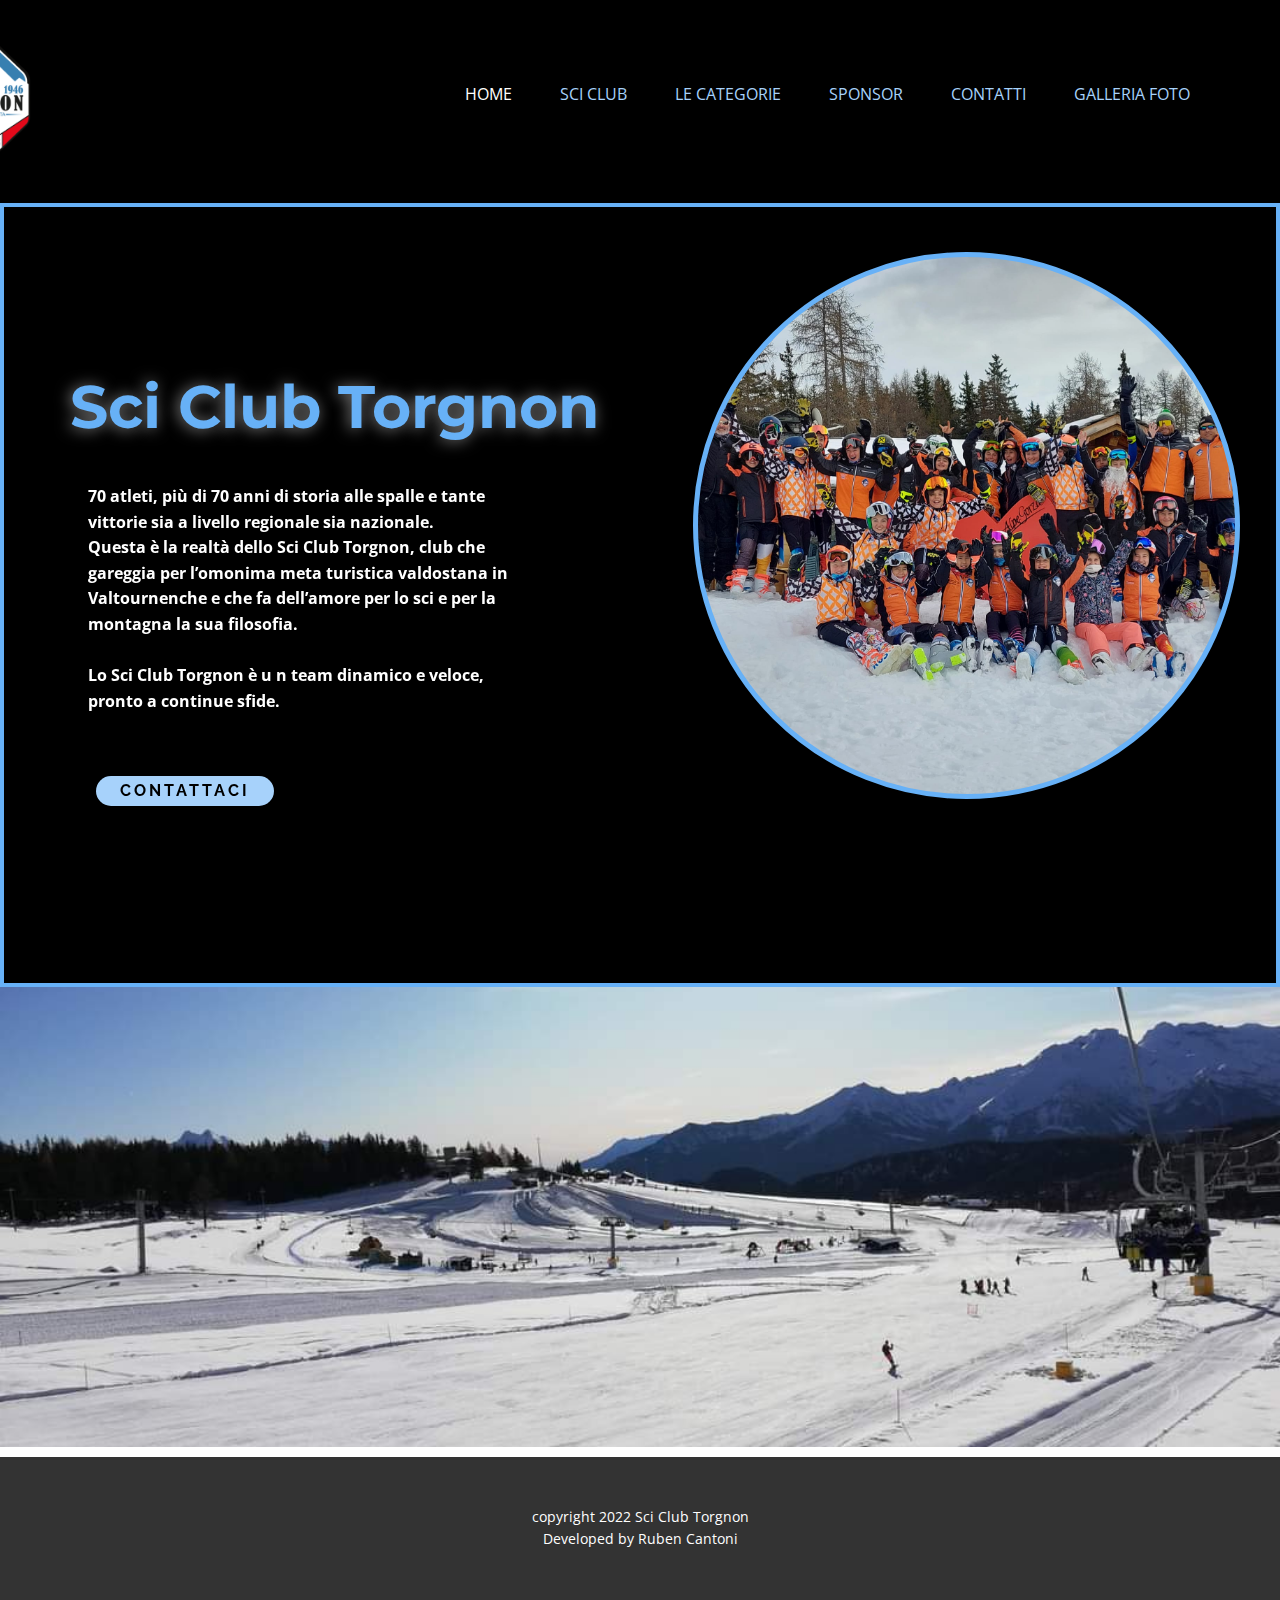
<file: index.html>
<!DOCTYPE html>
<html style="font-size: 16px;" lang="it"><head>
    <meta name="viewport" content="width=device-width, initial-scale=1.0">
    <meta charset="utf-8">
    <meta name="keywords" content="​Making Your Business Ideas Come True, Welcome Message, The Future That YouWill See Soon, 92, 37, ​Our Achievements, ​Our Pricing, ​Solo, ​Team, ​​Preparing For Your Success,We Provide Truly Prominent IT Solutions., How Do We Help Companies To Transform?, ​Get in tou​ch!">
    <meta name="description" content="">
    <title>HOME</title>
    <link rel="stylesheet" href="nicepage.css" media="screen">
<link rel="stylesheet" href="HOME.css" media="screen">
    <script class="u-script" type="text/javascript" src="jquery.js" defer=""></script>
    <script class="u-script" type="text/javascript" src="nicepage.js" defer=""></script>
    <meta name="generator" content="Nicepage 4.20.1, nicepage.com">
    <link id="u-theme-google-font" rel="stylesheet" href="https://fonts.googleapis.com/css?family=Roboto:100,100i,300,300i,400,400i,500,500i,700,700i,900,900i|Open+Sans:300,300i,400,400i,500,500i,600,600i,700,700i,800,800i">
    <link id="u-page-google-font" rel="stylesheet" href="https://fonts.googleapis.com/css?family=Montserrat:100,100i,200,200i,300,300i,400,400i,500,500i,600,600i,700,700i,800,800i,900,900i|Raleway:100,100i,200,200i,300,300i,400,400i,500,500i,600,600i,700,700i,800,800i,900,900i">
    
    
    
    
    <script type="application/ld+json">{
		"@context": "http://schema.org",
		"@type": "Organization",
		"name": "Copia di Site4"
}</script>
    <meta name="theme-color" content="#2891f4">
    <meta property="og:title" content="HOME">
    <meta property="og:description" content="">
    <meta property="og:type" content="website">
  </head>
  <body data-home-page="HOME.html" data-home-page-title="HOME" class="u-body u-xl-mode" data-lang="it"><header class="u-black u-clearfix u-header u-header" id="sec-59cb"><div class="u-clearfix u-sheet u-sheet-1">
        <img class="u-image u-image-contain u-image-default u-image-1" src="images/unnamed.png" alt="" data-image-width="1223" data-image-height="1563" data-href="HOME.html">
        <nav class="u-align-left u-menu u-menu-one-level u-offcanvas u-menu-1" data-responsive-from="MD" data-position="">
          <div class="menu-collapse">
            <a class="u-button-style u-custom-active-color u-custom-color u-custom-text-active-color u-custom-text-color u-custom-text-hover-color u-nav-link" href="#" style="padding: 12px 22px; font-size: calc(1em + 24px);" data-lang-en="{&quot;content&quot;:&quot;\n          <svg class=\&quot;u-svg-link\&quot; preserveAspectRatio=\&quot;xMidYMin slice\&quot; viewBox=\&quot;0 0 302 302\&quot; style=\&quot;\&quot;><use xmlns:xlink=\&quot;http://www.w3.org/1999/xlink\&quot; xlink:href=\&quot;#svg-5c50\&quot;></use></svg>\n          <svg xmlns=\&quot;http://www.w3.org/2000/svg\&quot; xmlns:xlink=\&quot;http://www.w3.org/1999/xlink\&quot; version=\&quot;1.1\&quot; id=\&quot;svg-5c50\&quot; x=\&quot;0px\&quot; y=\&quot;0px\&quot; viewBox=\&quot;0 0 302 302\&quot; style=\&quot;enable-background:new 0 0 302 302;\&quot; xml:space=\&quot;preserve\&quot; class=\&quot;u-svg-content\&quot;><g><rect y=\&quot;36\&quot; width=\&quot;302\&quot; height=\&quot;30\&quot;></rect><rect y=\&quot;236\&quot; width=\&quot;302\&quot; height=\&quot;30\&quot;></rect><rect y=\&quot;136\&quot; width=\&quot;302\&quot; height=\&quot;30\&quot;></rect>\n</g><g></g><g></g><g></g><g></g><g></g><g></g><g></g><g></g><g></g><g></g><g></g><g></g><g></g><g></g><g></g></svg>\n        &quot;,&quot;href&quot;:&quot;#&quot;}">
              <svg class="u-svg-link" preserveAspectRatio="xMidYMin slice" viewBox="0 0 302 302" style=""><use xmlns:xlink="http://www.w3.org/1999/xlink" xlink:href="#svg-5c50"></use></svg>
              <svg xmlns="http://www.w3.org/2000/svg" xmlns:xlink="http://www.w3.org/1999/xlink" version="1.1" id="svg-5c50" x="0px" y="0px" viewBox="0 0 302 302" style="enable-background:new 0 0 302 302;" xml:space="preserve" class="u-svg-content"><g><rect y="36" width="302" height="30"></rect><rect y="236" width="302" height="30"></rect><rect y="136" width="302" height="30"></rect>
</g><g></g><g></g><g></g><g></g><g></g><g></g><g></g><g></g><g></g><g></g><g></g><g></g><g></g><g></g><g></g></svg>
            </a>
          </div>
          <div class="u-custom-menu u-nav-container">
            <ul class="u-nav u-unstyled u-nav-1"><li class="u-nav-item"><a class="u-active-black u-black u-button-style u-nav-link u-text-active-white u-text-hover-grey-25 u-text-palette-1-light-2" href="HOME.html" style="padding: 10px 24px;">HOME</a>
</li><li class="u-nav-item"><a class="u-active-black u-black u-button-style u-nav-link u-text-active-white u-text-hover-grey-25 u-text-palette-1-light-2" href="SCI-CLUB.html" style="padding: 10px 24px;">SCI CLUB</a>
</li><li class="u-nav-item"><a class="u-active-black u-black u-button-style u-nav-link u-text-active-white u-text-hover-grey-25 u-text-palette-1-light-2" href="LE-CATEGORIE.html" style="padding: 10px 24px;">LE CATEGORIE</a>
</li><li class="u-nav-item"><a class="u-active-black u-black u-button-style u-nav-link u-text-active-white u-text-hover-grey-25 u-text-palette-1-light-2" href="SPONSOR.html" style="padding: 10px 24px;">SPONSOR</a>
</li><li class="u-nav-item"><a class="u-active-black u-black u-button-style u-nav-link u-text-active-white u-text-hover-grey-25 u-text-palette-1-light-2" href="CONTATTI.html" style="padding: 10px 24px;">CONTATTI</a>
</li><li class="u-nav-item"><a class="u-active-black u-black u-button-style u-nav-link u-text-active-white u-text-hover-grey-25 u-text-palette-1-light-2" href="/GALLERIA-FOTO_48461123.html" style="padding: 10px 20px 10px 24px;">GALLERIA FOTO</a>
</li></ul>
          </div>
          <div class="u-custom-menu u-nav-container-collapse">
            <div class="u-align-center u-black u-container-style u-inner-container-layout u-opacity u-opacity-95 u-sidenav">
              <div class="u-inner-container-layout u-sidenav-overflow">
                <div class="u-menu-close"></div>
                <ul class="u-align-center u-nav u-popupmenu-items u-unstyled u-nav-2"><li class="u-nav-item"><a class="u-button-style u-nav-link" href="HOME.html">HOME</a>
</li><li class="u-nav-item"><a class="u-button-style u-nav-link" href="SCI-CLUB.html">SCI CLUB</a>
</li><li class="u-nav-item"><a class="u-button-style u-nav-link" href="LE-CATEGORIE.html">LE CATEGORIE</a>
</li><li class="u-nav-item"><a class="u-button-style u-nav-link" href="SPONSOR.html">SPONSOR</a>
</li><li class="u-nav-item"><a class="u-button-style u-nav-link" href="CONTATTI.html">CONTATTI</a>
</li><li class="u-nav-item"><a class="u-button-style u-nav-link" href="/GALLERIA-FOTO_48461123.html">GALLERIA FOTO</a>
</li></ul>
              </div>
            </div>
            <div class="u-black u-menu-overlay u-opacity u-opacity-70"></div>
          </div>
        </nav>
      </div></header>
    <section class="u-align-left u-black u-border-4 u-border-palette-1-light-1 u-clearfix u-section-1" id="carousel_7d2e">
      <div class="u-clearfix u-layout-wrap u-layout-wrap-1">
        <div class="u-gutter-0 u-layout">
          <div class="u-layout-row">
            <div class="u-align-left u-container-style u-layout-cell u-left-cell u-shape-rectangle u-size-30 u-layout-cell-1">
              <div class="u-container-layout u-container-layout-1">
                <h1 class="u-custom-font u-font-montserrat u-text u-text-palette-1-light-1 u-text-1" data-lang-en="​Making Your Business Ideas Come True" data-animation-name="customAnimationIn" data-animation-duration="1000">Sci Club Torgnon</h1>
                <p class="u-text u-text-white u-text-2" data-lang-en="Ut enim ad minim veniam, quis nostrud exercitation ullamco laboris nisi ut aliquip ex ea commodo consequat. Duis aute irure dolor in reprehenderit in voluptate velit esse cillum " data-animation-name="customAnimationIn" data-animation-duration="1000">
                  <span style="font-weight: 700;">70 atleti, più di 70 anni di storia alle spalle e tante vittorie sia a livello regionale sia nazionale. <br>Questa è la realtà dello Sci Club Torgnon, club che gareggia per l’omonima meta turistica valdostana in Valtournenche e che fa dell’amore per lo sci e per la montagna la sua filosofia. <br>
                    <br>Lo Sci Club Torgnon è u
                  </span>n team dinamico e veloce, pronto a continue sfide. <br>
                  <br>
                </p>
                <a href="https://www.facebook.com/people/Sci-club-Torgnon/100063649384243/" class="u-active-custom-color-2 u-border-none u-btn u-btn-round u-button-style u-custom-color-2 u-custom-font u-font-raleway u-hover-custom-color-2 u-radius-50 u-text-black u-btn-1" data-lang-en="{&quot;content&quot;:&quot;read more&quot;,&quot;href&quot;:&quot;https://nicepage.com/k/astrology-website-templates&quot;}" target="_blank" data-animation-name="customAnimationIn" data-animation-duration="1000">contattaci</a>
              </div>
            </div>
            <div class="u-align-center u-container-style u-layout-cell u-right-cell u-size-30 u-layout-cell-2">
              <div class="u-container-layout u-container-layout-2">
                <div class="u-border-5 u-border-palette-1-light-1 u-image u-image-circle u-image-1" data-image-width="2048" data-image-height="1536" data-animation-name="customAnimationIn" data-animation-duration="1000" data-animation-direction="X"></div>
              </div>
            </div>
          </div>
        </div>
      </div>
    </section>
    <section class="u-clearfix u-image u-typography-custom-page-typography-12--Map u-section-2" id="sec-a263" data-image-width="1080" data-image-height="540">
      <div class="u-clearfix u-sheet u-sheet-1"></div>
    </section>
    <section class="u-clearfix u-custom-color-1 u-section-3" id="carousel_c7c4">
      <div class="u-clearfix u-sheet u-sheet-1"></div>
    </section>
    
    
    <footer class="u-align-center u-clearfix u-footer u-grey-80 u-footer" id="sec-aa06"><div class="u-clearfix u-sheet u-sheet-1">
        <p class="u-small-text u-text u-text-variant u-text-1" data-lang-en="Sample text. Click to select the Text Element.">copyright 2022 Sci Club Torgnon<br>Developed by Ruben Cantoni
        </p>
      </div></footer>
  
</body></html>
</file>
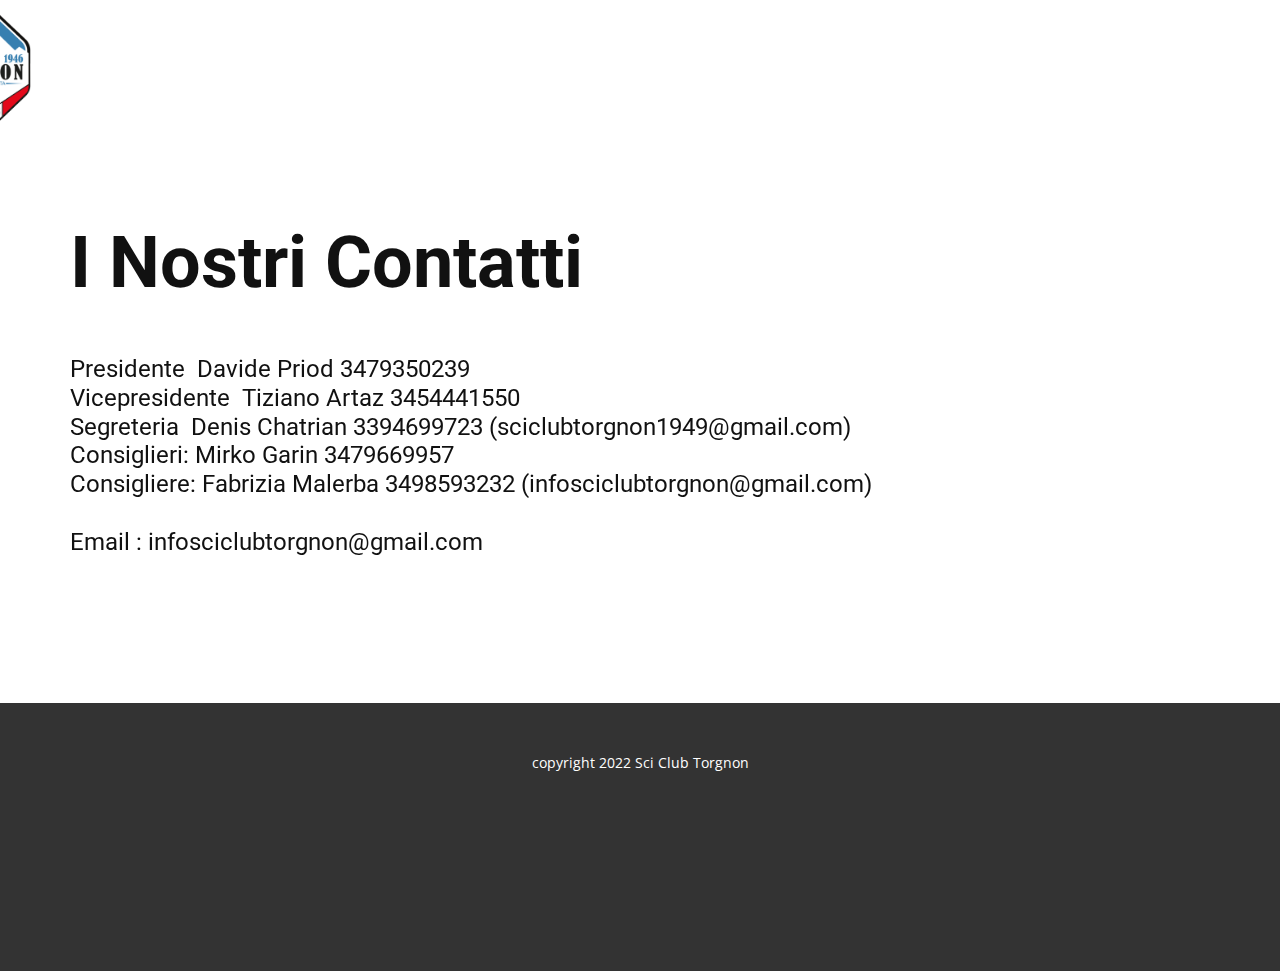
<file: CONTATTI.html>
<!DOCTYPE html>
<html style="font-size: 16px;" lang="it"><head>
    <meta name="viewport" content="width=device-width, initial-scale=1.0">
    <meta charset="utf-8">
    <meta name="keywords" content="I NOSTRI CONTATTI">
    <meta name="description" content="">
    <title>CONTATTI</title>
    <link rel="stylesheet" href="nicepage.css" media="screen">
<link rel="stylesheet" href="CONTATTI.css" media="screen">
    <script class="u-script" type="text/javascript" src="jquery.js" defer=""></script>
    <script class="u-script" type="text/javascript" src="nicepage.js" defer=""></script>
    <meta name="generator" content="Nicepage 4.19.3, nicepage.com">
    <link id="u-theme-google-font" rel="stylesheet" href="https://fonts.googleapis.com/css?family=Roboto:100,100i,300,300i,400,400i,500,500i,700,700i,900,900i|Open+Sans:300,300i,400,400i,500,500i,600,600i,700,700i,800,800i">
    
    
    <script type="application/ld+json">{
		"@context": "http://schema.org",
		"@type": "Organization",
		"name": ""
}</script>
    <meta name="theme-color" content="#2891f4">
    <meta property="og:title" content="CONTATTI">
    <meta property="og:type" content="website">
  </head>
  <body class="u-body u-xl-mode" data-lang="it"><header class="u-clearfix u-custom-color-1 u-header u-header" id="sec-59cb"><div class="u-clearfix u-sheet u-sheet-1">
        <nav class="u-align-left u-menu u-menu-one-level u-offcanvas u-menu-1" data-responsive-from="MD" data-position="">
          <div class="menu-collapse">
            <a class="u-button-style u-custom-text-active-color u-custom-text-color u-custom-text-hover-color u-nav-link" href="#" style="padding: 12px 22px; font-size: calc(1em + 24px);">
              <svg class="u-svg-link" preserveAspectRatio="xMidYMin slice" viewBox="0 0 302 302" style=""><use xmlns:xlink="http://www.w3.org/1999/xlink" xlink:href="#svg-5c50"></use></svg>
              <svg xmlns="http://www.w3.org/2000/svg" xmlns:xlink="http://www.w3.org/1999/xlink" version="1.1" id="svg-5c50" x="0px" y="0px" viewBox="0 0 302 302" style="enable-background:new 0 0 302 302;" xml:space="preserve" class="u-svg-content"><g><rect y="36" width="302" height="30"></rect><rect y="236" width="302" height="30"></rect><rect y="136" width="302" height="30"></rect>
</g><g></g><g></g><g></g><g></g><g></g><g></g><g></g><g></g><g></g><g></g><g></g><g></g><g></g><g></g><g></g></svg>
            </a>
          </div>
          <div class="u-custom-menu u-nav-container">
            <ul class="u-nav u-unstyled u-nav-1"><li class="u-nav-item"><a class="u-button-style u-nav-link u-text-active-white u-text-custom-color-2 u-text-hover-grey-25" href="HOME.html" style="padding: 10px 82px;">HOME</a>
</li><li class="u-nav-item"><a class="u-button-style u-nav-link u-text-active-white u-text-custom-color-2 u-text-hover-grey-25" href="SCI-CLUB.html" style="padding: 10px 82px;">SCI CLUB</a>
</li><li class="u-nav-item"><a class="u-button-style u-nav-link u-text-active-white u-text-custom-color-2 u-text-hover-grey-25" href="LE-CATEGORIE.html" style="padding: 10px 82px;">LE CATEGORIE</a>
</li><li class="u-nav-item"><a class="u-button-style u-nav-link u-text-active-white u-text-custom-color-2 u-text-hover-grey-25" href="SPONSOR.html" style="padding: 10px 82px;">SPONSOR</a>
</li><li class="u-nav-item"><a class="u-button-style u-nav-link u-text-active-white u-text-custom-color-2 u-text-hover-grey-25" href="CONTATTI.html" style="padding: 10px 76px 10px 82px;">CONTATTI</a>
</li></ul>
          </div>
          <div class="u-custom-menu u-nav-container-collapse">
            <div class="u-align-center u-black u-container-style u-inner-container-layout u-opacity u-opacity-95 u-sidenav">
              <div class="u-inner-container-layout u-sidenav-overflow">
                <div class="u-menu-close"></div>
                <ul class="u-align-center u-nav u-popupmenu-items u-unstyled u-nav-2"><li class="u-nav-item"><a class="u-button-style u-nav-link" href="HOME.html">HOME</a>
</li><li class="u-nav-item"><a class="u-button-style u-nav-link" href="SCI-CLUB.html">SCI CLUB</a>
</li><li class="u-nav-item"><a class="u-button-style u-nav-link" href="LE-CATEGORIE.html">LE CATEGORIE</a>
</li><li class="u-nav-item"><a class="u-button-style u-nav-link" href="SPONSOR.html">SPONSOR</a>
</li><li class="u-nav-item"><a class="u-button-style u-nav-link" href="CONTATTI.html">CONTATTI</a>
</li></ul>
              </div>
            </div>
            <div class="u-black u-menu-overlay u-opacity u-opacity-70"></div>
          </div>
        </nav>
        <img class="u-image u-image-contain u-image-default u-image-1" src="images/unnamed.png" alt="" data-image-width="1223" data-image-height="1563" data-href="HOME.html">
      </div></header>
    <section class="u-clearfix u-custom-color-1 u-section-1" id="sec-e8a0">
      <div class="u-clearfix u-sheet u-sheet-1">
        <h1 class="u-text u-text-custom-color-2 u-text-default u-title u-text-1" data-animation-name="customAnimationIn" data-animation-duration="1000">I Nostri Contatti</h1>
        <h4 class="u-text u-text-custom-color-2 u-text-2" data-animation-name="customAnimationIn" data-animation-duration="1000">Presidente&nbsp; Davide Priod 3479350239 <br>Vicepresidente&nbsp; Tiziano Artaz 3454441550 <br>Segreteria&nbsp; Denis Chatrian 3394699723 (sciclubtorgnon1949@gmail.com) <br>Consiglieri: Mirko Garin 3479669957 <br>Consigliere: Fabrizia Malerba 3498593232 (infosciclubtorgnon@gmail.com) <br>
          <br>Email : infosciclubtorgnon@gmail.com&nbsp; &nbsp;<br>
        </h4>
      </div>
    </section>
    
    
    <footer class="u-align-center u-clearfix u-footer u-grey-80 u-footer" id="sec-aa06"><div class="u-clearfix u-sheet u-sheet-1">
        <p class="u-small-text u-text u-text-variant u-text-1">copyright 2022 Sci Club Torgnon</p>
      </div></footer>
    <section class="u-backlink u-clearfix u-grey-80">
      <a class="u-link" href="https://nicepage.com/website-templates" target="_blank">
    
      </a>
      <p class="u-text">
    
      </p>
      <a class="u-link" href="" target="_blank">
     

    </section>
  
</body></html>
</file>
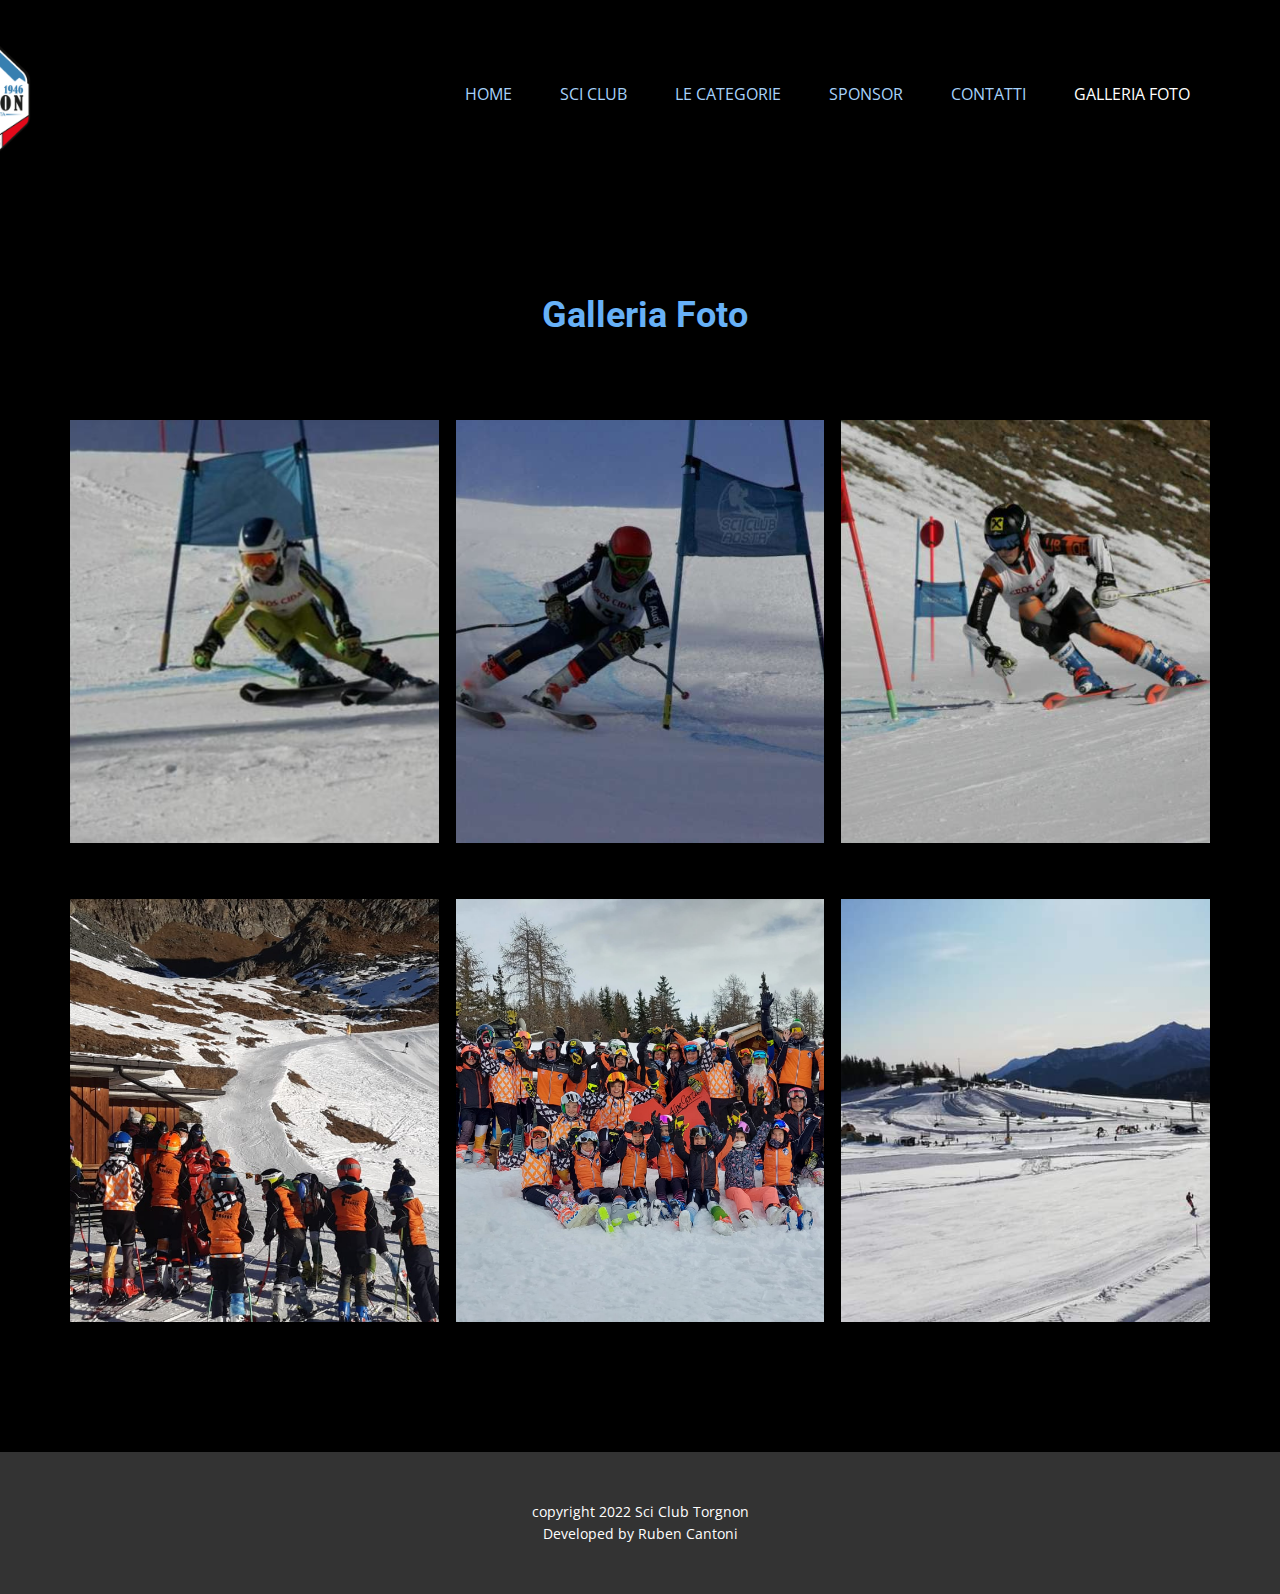
<file: GALLERIA-FOTO.html>
<!DOCTYPE html>
<html style="font-size: 16px;" lang="it"><head>
    <meta name="viewport" content="width=device-width, initial-scale=1.0">
    <meta charset="utf-8">
    <meta name="keywords" content="">
    <meta name="description" content="">
    <title>GALLERIA FOTO</title>
    <link rel="stylesheet" href="nicepage.css" media="screen">
<link rel="stylesheet" href="GALLERIA-FOTO.css" media="screen">
    <script class="u-script" type="text/javascript" src="jquery.js" defer=""></script>
    <script class="u-script" type="text/javascript" src="nicepage.js" defer=""></script>
    <meta name="generator" content="Nicepage 4.20.1, nicepage.com">
    <link id="u-theme-google-font" rel="stylesheet" href="https://fonts.googleapis.com/css?family=Roboto:100,100i,300,300i,400,400i,500,500i,700,700i,900,900i|Open+Sans:300,300i,400,400i,500,500i,600,600i,700,700i,800,800i">
    
    
    
    <script type="application/ld+json">{
		"@context": "http://schema.org",
		"@type": "Organization",
		"name": "Copia di Site4"
}</script>
    <meta name="theme-color" content="#2891f4">
    <meta property="og:title" content="GALLERIA FOTO">
    <meta property="og:description" content="">
    <meta property="og:type" content="website">
  </head>
  <body class="u-body u-xl-mode" data-lang="it"><header class="u-black u-clearfix u-header u-header" id="sec-59cb"><div class="u-clearfix u-sheet u-sheet-1">
        <img class="u-image u-image-contain u-image-default u-image-1" src="images/unnamed.png" alt="" data-image-width="1223" data-image-height="1563" data-href="HOME.html">
        <nav class="u-align-left u-menu u-menu-one-level u-offcanvas u-menu-1" data-responsive-from="MD" data-position="">
          <div class="menu-collapse">
            <a class="u-button-style u-custom-active-color u-custom-color u-custom-text-active-color u-custom-text-color u-custom-text-hover-color u-nav-link" href="#" style="padding: 12px 22px; font-size: calc(1em + 24px);" data-lang-en="{&quot;content&quot;:&quot;\n          <svg class=\&quot;u-svg-link\&quot; preserveAspectRatio=\&quot;xMidYMin slice\&quot; viewBox=\&quot;0 0 302 302\&quot; style=\&quot;\&quot;><use xmlns:xlink=\&quot;http://www.w3.org/1999/xlink\&quot; xlink:href=\&quot;#svg-5c50\&quot;></use></svg>\n          <svg xmlns=\&quot;http://www.w3.org/2000/svg\&quot; xmlns:xlink=\&quot;http://www.w3.org/1999/xlink\&quot; version=\&quot;1.1\&quot; id=\&quot;svg-5c50\&quot; x=\&quot;0px\&quot; y=\&quot;0px\&quot; viewBox=\&quot;0 0 302 302\&quot; style=\&quot;enable-background:new 0 0 302 302;\&quot; xml:space=\&quot;preserve\&quot; class=\&quot;u-svg-content\&quot;><g><rect y=\&quot;36\&quot; width=\&quot;302\&quot; height=\&quot;30\&quot;></rect><rect y=\&quot;236\&quot; width=\&quot;302\&quot; height=\&quot;30\&quot;></rect><rect y=\&quot;136\&quot; width=\&quot;302\&quot; height=\&quot;30\&quot;></rect>\n</g><g></g><g></g><g></g><g></g><g></g><g></g><g></g><g></g><g></g><g></g><g></g><g></g><g></g><g></g><g></g></svg>\n        &quot;,&quot;href&quot;:&quot;#&quot;}">
              <svg class="u-svg-link" preserveAspectRatio="xMidYMin slice" viewBox="0 0 302 302" style=""><use xmlns:xlink="http://www.w3.org/1999/xlink" xlink:href="#svg-5c50"></use></svg>
              <svg xmlns="http://www.w3.org/2000/svg" xmlns:xlink="http://www.w3.org/1999/xlink" version="1.1" id="svg-5c50" x="0px" y="0px" viewBox="0 0 302 302" style="enable-background:new 0 0 302 302;" xml:space="preserve" class="u-svg-content"><g><rect y="36" width="302" height="30"></rect><rect y="236" width="302" height="30"></rect><rect y="136" width="302" height="30"></rect>
</g><g></g><g></g><g></g><g></g><g></g><g></g><g></g><g></g><g></g><g></g><g></g><g></g><g></g><g></g><g></g></svg>
            </a>
          </div>
          <div class="u-custom-menu u-nav-container">
            <ul class="u-nav u-unstyled u-nav-1"><li class="u-nav-item"><a class="u-active-black u-black u-button-style u-nav-link u-text-active-white u-text-hover-grey-25 u-text-palette-1-light-2" href="HOME.html" style="padding: 10px 24px;">HOME</a>
</li><li class="u-nav-item"><a class="u-active-black u-black u-button-style u-nav-link u-text-active-white u-text-hover-grey-25 u-text-palette-1-light-2" href="SCI-CLUB.html" style="padding: 10px 24px;">SCI CLUB</a>
</li><li class="u-nav-item"><a class="u-active-black u-black u-button-style u-nav-link u-text-active-white u-text-hover-grey-25 u-text-palette-1-light-2" href="LE-CATEGORIE.html" style="padding: 10px 24px;">LE CATEGORIE</a>
</li><li class="u-nav-item"><a class="u-active-black u-black u-button-style u-nav-link u-text-active-white u-text-hover-grey-25 u-text-palette-1-light-2" href="SPONSOR.html" style="padding: 10px 24px;">SPONSOR</a>
</li><li class="u-nav-item"><a class="u-active-black u-black u-button-style u-nav-link u-text-active-white u-text-hover-grey-25 u-text-palette-1-light-2" href="CONTATTI.html" style="padding: 10px 24px;">CONTATTI</a>
</li><li class="u-nav-item"><a class="u-active-black u-black u-button-style u-nav-link u-text-active-white u-text-hover-grey-25 u-text-palette-1-light-2" href="/GALLERIA-FOTO_48461123.html" style="padding: 10px 20px 10px 24px;">GALLERIA FOTO</a>
</li></ul>
          </div>
          <div class="u-custom-menu u-nav-container-collapse">
            <div class="u-align-center u-black u-container-style u-inner-container-layout u-opacity u-opacity-95 u-sidenav">
              <div class="u-inner-container-layout u-sidenav-overflow">
                <div class="u-menu-close"></div>
                <ul class="u-align-center u-nav u-popupmenu-items u-unstyled u-nav-2"><li class="u-nav-item"><a class="u-button-style u-nav-link" href="HOME.html">HOME</a>
</li><li class="u-nav-item"><a class="u-button-style u-nav-link" href="SCI-CLUB.html">SCI CLUB</a>
</li><li class="u-nav-item"><a class="u-button-style u-nav-link" href="LE-CATEGORIE.html">LE CATEGORIE</a>
</li><li class="u-nav-item"><a class="u-button-style u-nav-link" href="SPONSOR.html">SPONSOR</a>
</li><li class="u-nav-item"><a class="u-button-style u-nav-link" href="CONTATTI.html">CONTATTI</a>
</li><li class="u-nav-item"><a class="u-button-style u-nav-link" href="/GALLERIA-FOTO_48461123.html">GALLERIA FOTO</a>
</li></ul>
              </div>
            </div>
            <div class="u-black u-menu-overlay u-opacity u-opacity-70"></div>
          </div>
        </nav>
      </div></header>
    <section class="u-align-center u-black u-clearfix u-section-1" id="sec-c2ae">
      <div class="u-clearfix u-sheet u-sheet-1">
        <h2 class="u-text u-text-default u-text-palette-1-light-1 u-text-1">&nbsp;Galleria Foto</h2>
        <div class="u-expanded-width u-gallery u-layout-grid u-lightbox u-show-text-on-hover u-gallery-1">
          <div class="u-gallery-inner u-gallery-inner-1">
            <div class="u-effect-fade u-gallery-item">
              <div class="u-back-slide" data-image-width="750" data-image-height="474">
                <img class="u-back-image u-expanded" src="images/PHOTO-2022-10-18-18-20-24.jpg">
              </div>
              <div class="u-over-slide u-shading u-over-slide-1">
                <h3 class="u-gallery-heading"></h3>
                <p class="u-gallery-text"></p>
              </div>
            </div>
            <div class="u-effect-fade u-gallery-item">
              <div class="u-back-slide" data-image-width="850" data-image-height="566">
                <img class="u-back-image u-expanded" src="images/d3308de2-61ca-4300-9623-c9f584e59d24.JPG">
              </div>
              <div class="u-over-slide u-shading u-over-slide-2">
                <h3 class="u-gallery-heading"></h3>
                <p class="u-gallery-text"></p>
              </div>
            </div>
            <div class="u-effect-fade u-gallery-item">
              <div class="u-back-slide" data-image-width="850" data-image-height="566">
                <img class="u-back-image u-expanded" src="images/b43868ed-79fd-4507-ab8f-7d4dbff2c387.JPG">
              </div>
              <div class="u-over-slide u-shading u-over-slide-3">
                <h3 class="u-gallery-heading"></h3>
                <p class="u-gallery-text"></p>
              </div>
            </div>
          </div>
        </div>
      </div>
    </section>
    <section class="u-align-center u-black u-clearfix u-section-2" id="sec-4d01">
      <div class="u-clearfix u-sheet u-sheet-1">
        <div class="u-expanded-width u-gallery u-layout-grid u-lightbox u-show-text-on-hover u-gallery-1">
          <div class="u-gallery-inner u-gallery-inner-1">
            <div class="u-effect-fade u-gallery-item">
              <div class="u-back-slide" data-image-width="1599" data-image-height="738">
                <img class="u-back-image u-expanded" src="images/389109e5-2bad-4563-b27c-835973d44b19.JPG">
              </div>
              <div class="u-over-slide u-shading u-over-slide-1">
                <h3 class="u-gallery-heading"></h3>
                <p class="u-gallery-text"></p>
              </div>
            </div>
            <div class="u-effect-fade u-gallery-item">
              <div class="u-back-slide" data-image-width="2048" data-image-height="1536">
                <img class="u-back-image u-expanded" src="images/72123b9d-c5b4-423d-a9c2-220f1a8d9c2f.JPG">
              </div>
              <div class="u-over-slide u-shading u-over-slide-2">
                <h3 class="u-gallery-heading"></h3>
                <p class="u-gallery-text"></p>
              </div>
            </div>
            <div class="u-effect-fade u-gallery-item">
              <div class="u-back-slide" data-image-width="1080" data-image-height="540">
                <img class="u-back-image u-expanded" src="images/PHOTO-2022-10-10-18-47-09.jpg">
              </div>
              <div class="u-over-slide u-shading u-over-slide-3">
                <h3 class="u-gallery-heading"></h3>
                <p class="u-gallery-text"></p>
              </div>
            </div>
          </div>
        </div>
      </div>
    </section>
    
    
    <footer class="u-align-center u-clearfix u-footer u-grey-80 u-footer" id="sec-aa06"><div class="u-clearfix u-sheet u-sheet-1">
        <p class="u-small-text u-text u-text-variant u-text-1" data-lang-en="Sample text. Click to select the Text Element.">copyright 2022 Sci Club Torgnon<br>Developed by Ruben Cantoni
        </p>
      </div></footer>
  
</body></html>
</file>
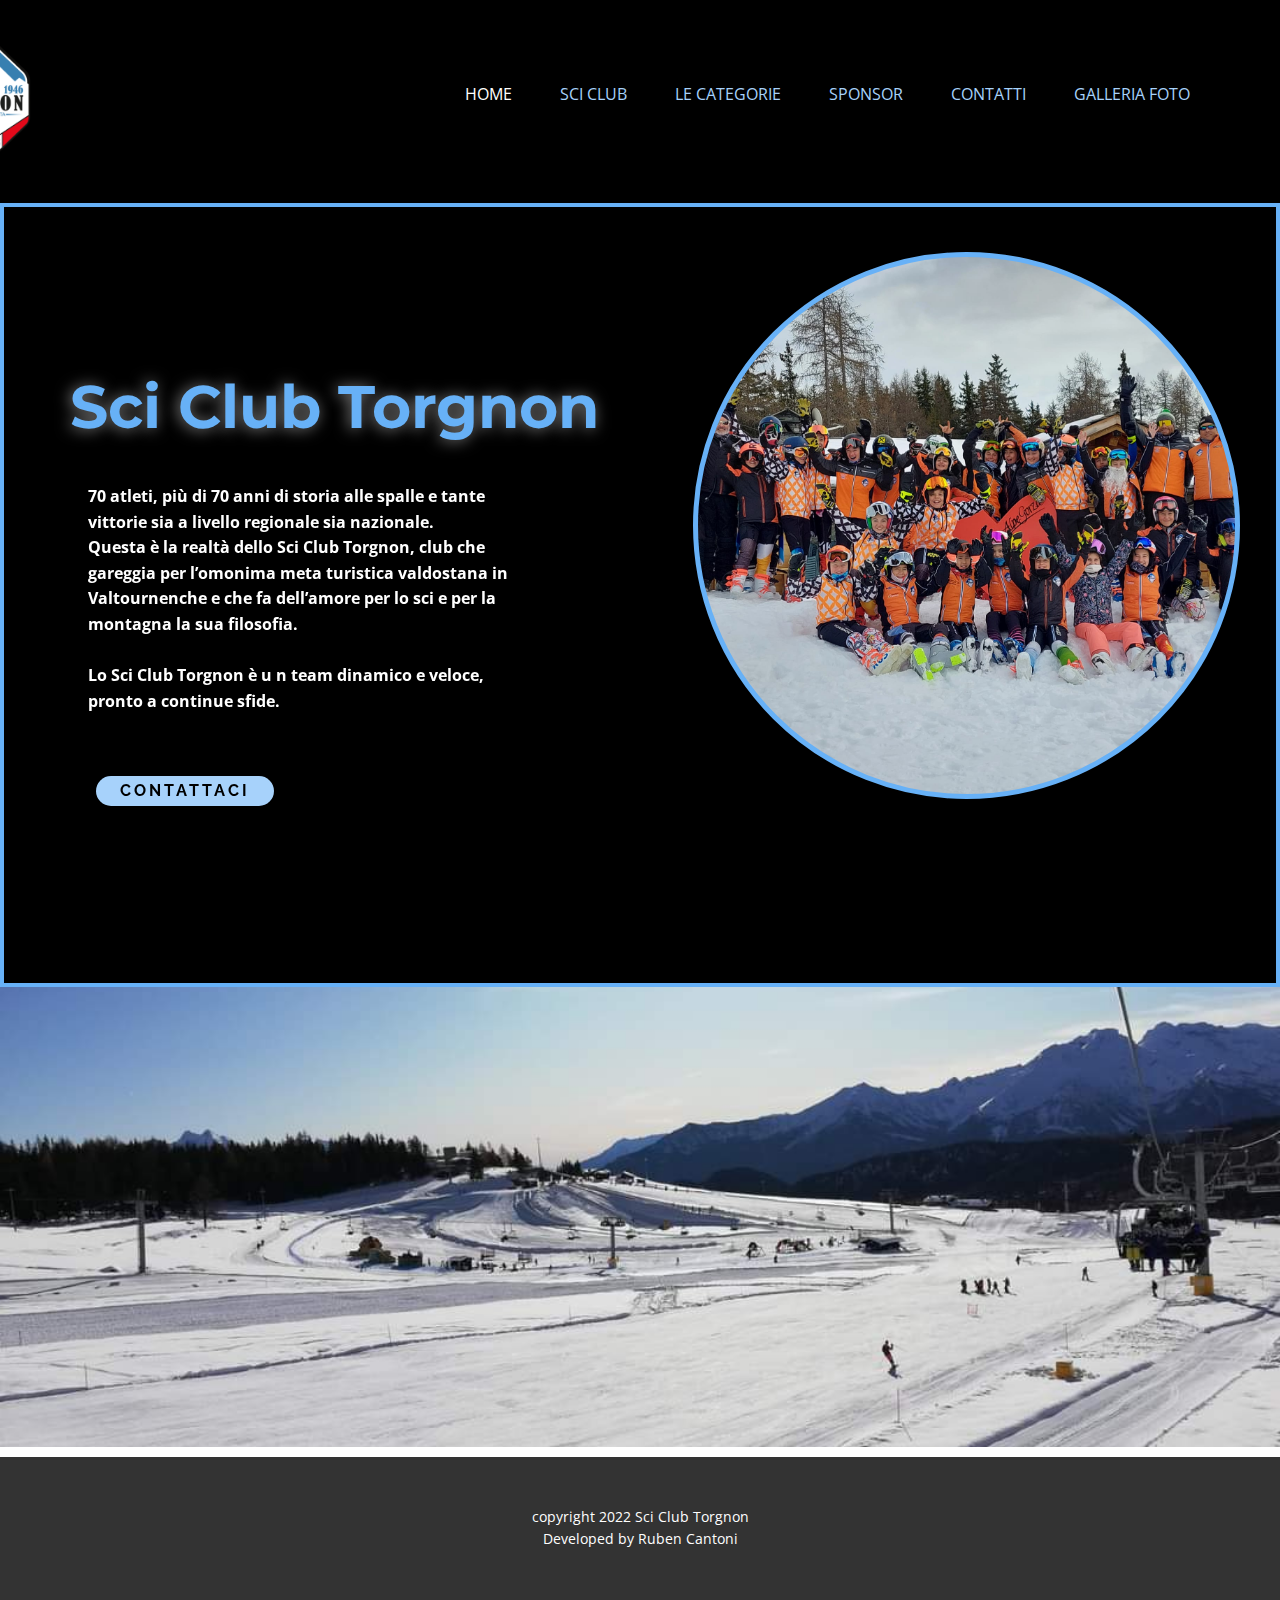
<file: HOME.html>
<!DOCTYPE html>
<html style="font-size: 16px;" lang="it"><head>
    <meta name="viewport" content="width=device-width, initial-scale=1.0">
    <meta charset="utf-8">
    <meta name="keywords" content="​Making Your Business Ideas Come True, Welcome Message, The Future That YouWill See Soon, 92, 37, ​Our Achievements, ​Our Pricing, ​Solo, ​Team, ​​Preparing For Your Success,We Provide Truly Prominent IT Solutions., How Do We Help Companies To Transform?, ​Get in tou​ch!">
    <meta name="description" content="">
    <title>HOME</title>
    <link rel="stylesheet" href="nicepage.css" media="screen">
<link rel="stylesheet" href="HOME.css" media="screen">
    <script class="u-script" type="text/javascript" src="jquery.js" defer=""></script>
    <script class="u-script" type="text/javascript" src="nicepage.js" defer=""></script>
    <meta name="generator" content="Nicepage 4.20.1, nicepage.com">
    <link id="u-theme-google-font" rel="stylesheet" href="https://fonts.googleapis.com/css?family=Roboto:100,100i,300,300i,400,400i,500,500i,700,700i,900,900i|Open+Sans:300,300i,400,400i,500,500i,600,600i,700,700i,800,800i">
    <link id="u-page-google-font" rel="stylesheet" href="https://fonts.googleapis.com/css?family=Montserrat:100,100i,200,200i,300,300i,400,400i,500,500i,600,600i,700,700i,800,800i,900,900i|Raleway:100,100i,200,200i,300,300i,400,400i,500,500i,600,600i,700,700i,800,800i,900,900i">
    
    
    
    
    <script type="application/ld+json">{
		"@context": "http://schema.org",
		"@type": "Organization",
		"name": "Copia di Site4"
}</script>
    <meta name="theme-color" content="#2891f4">
    <meta property="og:title" content="HOME">
    <meta property="og:description" content="">
    <meta property="og:type" content="website">
  </head>
  <body class="u-body u-xl-mode" data-lang="it"><header class="u-black u-clearfix u-header u-header" id="sec-59cb"><div class="u-clearfix u-sheet u-sheet-1">
        <img class="u-image u-image-contain u-image-default u-image-1" src="images/unnamed.png" alt="" data-image-width="1223" data-image-height="1563" data-href="HOME.html">
        <nav class="u-align-left u-menu u-menu-one-level u-offcanvas u-menu-1" data-responsive-from="MD" data-position="">
          <div class="menu-collapse">
            <a class="u-button-style u-custom-active-color u-custom-color u-custom-text-active-color u-custom-text-color u-custom-text-hover-color u-nav-link" href="#" style="padding: 12px 22px; font-size: calc(1em + 24px);" data-lang-en="{&quot;content&quot;:&quot;\n          <svg class=\&quot;u-svg-link\&quot; preserveAspectRatio=\&quot;xMidYMin slice\&quot; viewBox=\&quot;0 0 302 302\&quot; style=\&quot;\&quot;><use xmlns:xlink=\&quot;http://www.w3.org/1999/xlink\&quot; xlink:href=\&quot;#svg-5c50\&quot;></use></svg>\n          <svg xmlns=\&quot;http://www.w3.org/2000/svg\&quot; xmlns:xlink=\&quot;http://www.w3.org/1999/xlink\&quot; version=\&quot;1.1\&quot; id=\&quot;svg-5c50\&quot; x=\&quot;0px\&quot; y=\&quot;0px\&quot; viewBox=\&quot;0 0 302 302\&quot; style=\&quot;enable-background:new 0 0 302 302;\&quot; xml:space=\&quot;preserve\&quot; class=\&quot;u-svg-content\&quot;><g><rect y=\&quot;36\&quot; width=\&quot;302\&quot; height=\&quot;30\&quot;></rect><rect y=\&quot;236\&quot; width=\&quot;302\&quot; height=\&quot;30\&quot;></rect><rect y=\&quot;136\&quot; width=\&quot;302\&quot; height=\&quot;30\&quot;></rect>\n</g><g></g><g></g><g></g><g></g><g></g><g></g><g></g><g></g><g></g><g></g><g></g><g></g><g></g><g></g><g></g></svg>\n        &quot;,&quot;href&quot;:&quot;#&quot;}">
              <svg class="u-svg-link" preserveAspectRatio="xMidYMin slice" viewBox="0 0 302 302" style=""><use xmlns:xlink="http://www.w3.org/1999/xlink" xlink:href="#svg-5c50"></use></svg>
              <svg xmlns="http://www.w3.org/2000/svg" xmlns:xlink="http://www.w3.org/1999/xlink" version="1.1" id="svg-5c50" x="0px" y="0px" viewBox="0 0 302 302" style="enable-background:new 0 0 302 302;" xml:space="preserve" class="u-svg-content"><g><rect y="36" width="302" height="30"></rect><rect y="236" width="302" height="30"></rect><rect y="136" width="302" height="30"></rect>
</g><g></g><g></g><g></g><g></g><g></g><g></g><g></g><g></g><g></g><g></g><g></g><g></g><g></g><g></g><g></g></svg>
            </a>
          </div>
          <div class="u-custom-menu u-nav-container">
            <ul class="u-nav u-unstyled u-nav-1"><li class="u-nav-item"><a class="u-active-black u-black u-button-style u-nav-link u-text-active-white u-text-hover-grey-25 u-text-palette-1-light-2" href="HOME.html" style="padding: 10px 24px;">HOME</a>
</li><li class="u-nav-item"><a class="u-active-black u-black u-button-style u-nav-link u-text-active-white u-text-hover-grey-25 u-text-palette-1-light-2" href="SCI-CLUB.html" style="padding: 10px 24px;">SCI CLUB</a>
</li><li class="u-nav-item"><a class="u-active-black u-black u-button-style u-nav-link u-text-active-white u-text-hover-grey-25 u-text-palette-1-light-2" href="LE-CATEGORIE.html" style="padding: 10px 24px;">LE CATEGORIE</a>
</li><li class="u-nav-item"><a class="u-active-black u-black u-button-style u-nav-link u-text-active-white u-text-hover-grey-25 u-text-palette-1-light-2" href="SPONSOR.html" style="padding: 10px 24px;">SPONSOR</a>
</li><li class="u-nav-item"><a class="u-active-black u-black u-button-style u-nav-link u-text-active-white u-text-hover-grey-25 u-text-palette-1-light-2" href="CONTATTI.html" style="padding: 10px 24px;">CONTATTI</a>
</li><li class="u-nav-item"><a class="u-active-black u-black u-button-style u-nav-link u-text-active-white u-text-hover-grey-25 u-text-palette-1-light-2" href="/GALLERIA-FOTO_48461123.html" style="padding: 10px 20px 10px 24px;">GALLERIA FOTO</a>
</li></ul>
          </div>
          <div class="u-custom-menu u-nav-container-collapse">
            <div class="u-align-center u-black u-container-style u-inner-container-layout u-opacity u-opacity-95 u-sidenav">
              <div class="u-inner-container-layout u-sidenav-overflow">
                <div class="u-menu-close"></div>
                <ul class="u-align-center u-nav u-popupmenu-items u-unstyled u-nav-2"><li class="u-nav-item"><a class="u-button-style u-nav-link" href="HOME.html">HOME</a>
</li><li class="u-nav-item"><a class="u-button-style u-nav-link" href="SCI-CLUB.html">SCI CLUB</a>
</li><li class="u-nav-item"><a class="u-button-style u-nav-link" href="LE-CATEGORIE.html">LE CATEGORIE</a>
</li><li class="u-nav-item"><a class="u-button-style u-nav-link" href="SPONSOR.html">SPONSOR</a>
</li><li class="u-nav-item"><a class="u-button-style u-nav-link" href="CONTATTI.html">CONTATTI</a>
</li><li class="u-nav-item"><a class="u-button-style u-nav-link" href="/GALLERIA-FOTO_48461123.html">GALLERIA FOTO</a>
</li></ul>
              </div>
            </div>
            <div class="u-black u-menu-overlay u-opacity u-opacity-70"></div>
          </div>
        </nav>
      </div></header>
    <section class="u-align-left u-black u-border-4 u-border-palette-1-light-1 u-clearfix u-section-1" id="carousel_7d2e">
      <div class="u-clearfix u-layout-wrap u-layout-wrap-1">
        <div class="u-gutter-0 u-layout">
          <div class="u-layout-row">
            <div class="u-align-left u-container-style u-layout-cell u-left-cell u-shape-rectangle u-size-30 u-layout-cell-1">
              <div class="u-container-layout u-container-layout-1">
                <h1 class="u-custom-font u-font-montserrat u-text u-text-palette-1-light-1 u-text-1" data-lang-en="​Making Your Business Ideas Come True" data-animation-name="customAnimationIn" data-animation-duration="1000">Sci Club Torgnon</h1>
                <p class="u-text u-text-white u-text-2" data-lang-en="Ut enim ad minim veniam, quis nostrud exercitation ullamco laboris nisi ut aliquip ex ea commodo consequat. Duis aute irure dolor in reprehenderit in voluptate velit esse cillum " data-animation-name="customAnimationIn" data-animation-duration="1000">
                  <span style="font-weight: 700;">70 atleti, più di 70 anni di storia alle spalle e tante vittorie sia a livello regionale sia nazionale. <br>Questa è la realtà dello Sci Club Torgnon, club che gareggia per l’omonima meta turistica valdostana in Valtournenche e che fa dell’amore per lo sci e per la montagna la sua filosofia. <br>
                    <br>Lo Sci Club Torgnon è u
                  </span>n team dinamico e veloce, pronto a continue sfide. <br>
                  <br>
                </p>
                <a href="https://www.facebook.com/people/Sci-club-Torgnon/100063649384243/" class="u-active-custom-color-2 u-border-none u-btn u-btn-round u-button-style u-custom-color-2 u-custom-font u-font-raleway u-hover-custom-color-2 u-radius-50 u-text-black u-btn-1" data-lang-en="{&quot;content&quot;:&quot;read more&quot;,&quot;href&quot;:&quot;https://nicepage.com/k/astrology-website-templates&quot;}" target="_blank" data-animation-name="customAnimationIn" data-animation-duration="1000">contattaci</a>
              </div>
            </div>
            <div class="u-align-center u-container-style u-layout-cell u-right-cell u-size-30 u-layout-cell-2">
              <div class="u-container-layout u-container-layout-2">
                <div class="u-border-5 u-border-palette-1-light-1 u-image u-image-circle u-image-1" data-image-width="2048" data-image-height="1536" data-animation-name="customAnimationIn" data-animation-duration="1000" data-animation-direction="X"></div>
              </div>
            </div>
          </div>
        </div>
      </div>
    </section>
    <section class="u-clearfix u-image u-typography-custom-page-typography-12--Map u-section-2" id="sec-a263" data-image-width="1080" data-image-height="540">
      <div class="u-clearfix u-sheet u-sheet-1"></div>
    </section>
    <section class="u-clearfix u-custom-color-1 u-section-3" id="carousel_c7c4">
      <div class="u-clearfix u-sheet u-sheet-1"></div>
    </section>
    
    
    <footer class="u-align-center u-clearfix u-footer u-grey-80 u-footer" id="sec-aa06"><div class="u-clearfix u-sheet u-sheet-1">
        <p class="u-small-text u-text u-text-variant u-text-1" data-lang-en="Sample text. Click to select the Text Element.">copyright 2022 Sci Club Torgnon<br>Developed by Ruben Cantoni
        </p>
      </div></footer>
  
</body></html>
</file>
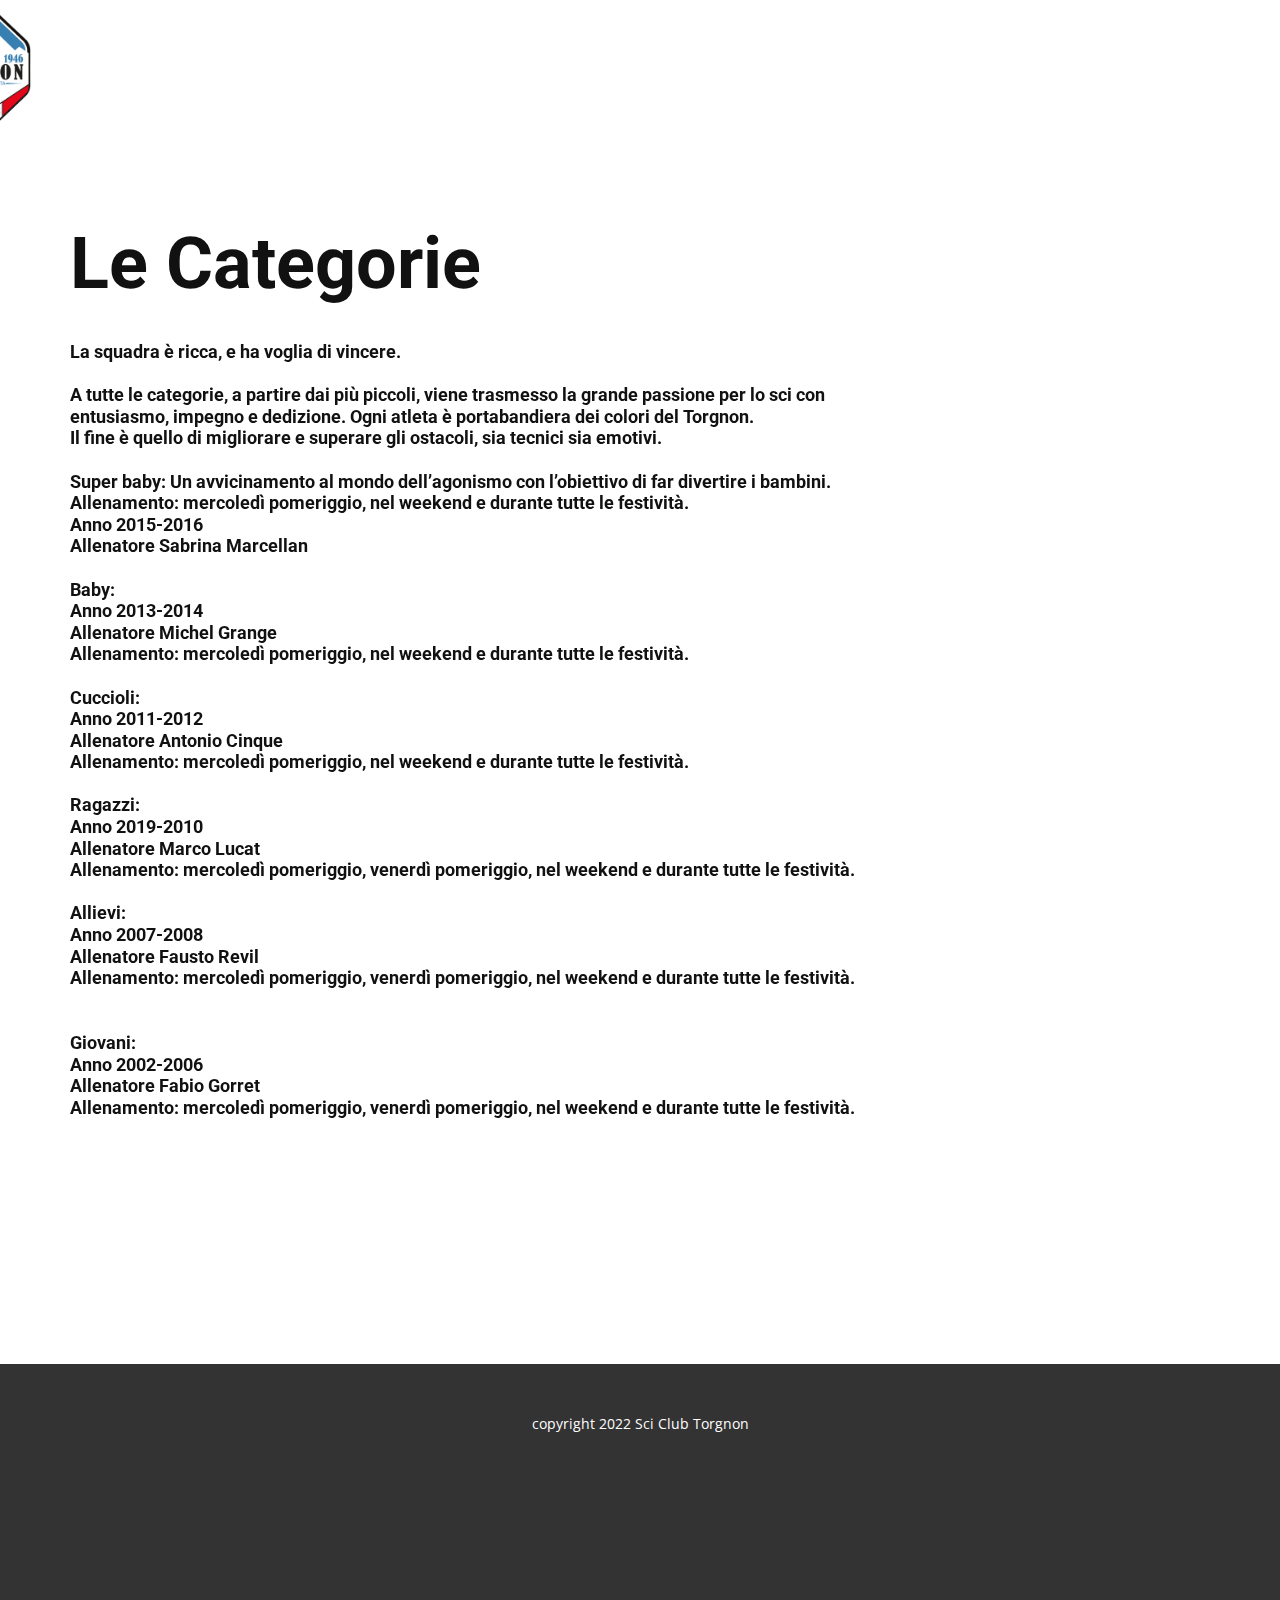
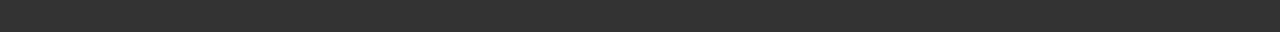
<file: LE-CATEGORIE.html>
<!DOCTYPE html>
<html style="font-size: 16px;" lang="it"><head>
    <meta name="viewport" content="width=device-width, initial-scale=1.0">
    <meta charset="utf-8">
    <meta name="keywords" content="PREZZI​">
    <meta name="description" content="">
    <title>LE CATEGORIE</title>
    <link rel="stylesheet" href="nicepage.css" media="screen">
<link rel="stylesheet" href="LE-CATEGORIE.css" media="screen">
    <script class="u-script" type="text/javascript" src="jquery.js" defer=""></script>
    <script class="u-script" type="text/javascript" src="nicepage.js" defer=""></script>
    <meta name="generator" content="Nicepage 4.19.3, nicepage.com">
    <link id="u-theme-google-font" rel="stylesheet" href="https://fonts.googleapis.com/css?family=Roboto:100,100i,300,300i,400,400i,500,500i,700,700i,900,900i|Open+Sans:300,300i,400,400i,500,500i,600,600i,700,700i,800,800i">
    
    
    <script type="application/ld+json">{
		"@context": "http://schema.org",
		"@type": "Organization",
		"name": ""
}</script>
    <meta name="theme-color" content="#2891f4">
    <meta property="og:title" content="LE CATEGORIE">
    <meta property="og:type" content="website">
  </head>
  <body class="u-body u-xl-mode" data-lang="it"><header class="u-clearfix u-custom-color-1 u-header u-header" id="sec-59cb"><div class="u-clearfix u-sheet u-sheet-1">
        <nav class="u-align-left u-menu u-menu-one-level u-offcanvas u-menu-1" data-responsive-from="MD" data-position="">
          <div class="menu-collapse">
            <a class="u-button-style u-custom-text-active-color u-custom-text-color u-custom-text-hover-color u-nav-link" href="#" style="padding: 12px 22px; font-size: calc(1em + 24px);">
              <svg class="u-svg-link" preserveAspectRatio="xMidYMin slice" viewBox="0 0 302 302" style=""><use xmlns:xlink="http://www.w3.org/1999/xlink" xlink:href="#svg-5c50"></use></svg>
              <svg xmlns="http://www.w3.org/2000/svg" xmlns:xlink="http://www.w3.org/1999/xlink" version="1.1" id="svg-5c50" x="0px" y="0px" viewBox="0 0 302 302" style="enable-background:new 0 0 302 302;" xml:space="preserve" class="u-svg-content"><g><rect y="36" width="302" height="30"></rect><rect y="236" width="302" height="30"></rect><rect y="136" width="302" height="30"></rect>
</g><g></g><g></g><g></g><g></g><g></g><g></g><g></g><g></g><g></g><g></g><g></g><g></g><g></g><g></g><g></g></svg>
            </a>
          </div>
          <div class="u-custom-menu u-nav-container">
            <ul class="u-nav u-unstyled u-nav-1"><li class="u-nav-item"><a class="u-button-style u-nav-link u-text-active-white u-text-custom-color-2 u-text-hover-grey-25" href="HOME.html" style="padding: 10px 82px;">HOME</a>
</li><li class="u-nav-item"><a class="u-button-style u-nav-link u-text-active-white u-text-custom-color-2 u-text-hover-grey-25" href="SCI-CLUB.html" style="padding: 10px 82px;">SCI CLUB</a>
</li><li class="u-nav-item"><a class="u-button-style u-nav-link u-text-active-white u-text-custom-color-2 u-text-hover-grey-25" href="LE-CATEGORIE.html" style="padding: 10px 82px;">LE CATEGORIE</a>
</li><li class="u-nav-item"><a class="u-button-style u-nav-link u-text-active-white u-text-custom-color-2 u-text-hover-grey-25" href="SPONSOR.html" style="padding: 10px 82px;">SPONSOR</a>
</li><li class="u-nav-item"><a class="u-button-style u-nav-link u-text-active-white u-text-custom-color-2 u-text-hover-grey-25" href="CONTATTI.html" style="padding: 10px 76px 10px 82px;">CONTATTI</a>
</li></ul>
          </div>
          <div class="u-custom-menu u-nav-container-collapse">
            <div class="u-align-center u-black u-container-style u-inner-container-layout u-opacity u-opacity-95 u-sidenav">
              <div class="u-inner-container-layout u-sidenav-overflow">
                <div class="u-menu-close"></div>
                <ul class="u-align-center u-nav u-popupmenu-items u-unstyled u-nav-2"><li class="u-nav-item"><a class="u-button-style u-nav-link" href="HOME.html">HOME</a>
</li><li class="u-nav-item"><a class="u-button-style u-nav-link" href="SCI-CLUB.html">SCI CLUB</a>
</li><li class="u-nav-item"><a class="u-button-style u-nav-link" href="LE-CATEGORIE.html">LE CATEGORIE</a>
</li><li class="u-nav-item"><a class="u-button-style u-nav-link" href="SPONSOR.html">SPONSOR</a>
</li><li class="u-nav-item"><a class="u-button-style u-nav-link" href="CONTATTI.html">CONTATTI</a>
</li></ul>
              </div>
            </div>
            <div class="u-black u-menu-overlay u-opacity u-opacity-70"></div>
          </div>
        </nav>
        <img class="u-image u-image-contain u-image-default u-image-1" src="images/unnamed.png" alt="" data-image-width="1223" data-image-height="1563" data-href="HOME.html">
      </div></header>
    <section class="u-align-center u-clearfix u-custom-color-1 u-section-1" id="carousel_a7de">
      <div class="u-align-left u-clearfix u-sheet u-sheet-1">
        <h1 class="u-text u-text-custom-color-2 u-title u-text-1" data-animation-name="customAnimationIn" data-animation-duration="1000">Le Categorie<span style="font-weight: 700;"></span>
        </h1>
        <h5 class="u-text u-text-2" data-animation-name="customAnimationIn" data-animation-duration="1000">La squadra è ricca, e ha voglia di vincere. <br>
          <br>A tutte le categorie, a partire dai più piccoli, viene trasmesso la grande passione per lo sci con <br>entusiasmo, impegno e dedizione. Ogni atleta è portabandiera dei colori del Torgnon. <br>Il fine è quello di migliorare e superare gli ostacoli, sia tecnici sia emotivi. <br>
          <br>Super baby: Un avvicinamento al mondo dell’agonismo con l’obiettivo di far divertire i bambini. <br>Allenamento: mercoledì pomeriggio, nel weekend e durante tutte&nbsp;le&nbsp;festività. <br>Anno 2015-2016 <br>Allenatore Sabrina Marcellan <br>
          <br>Baby: <br>Anno 2013-2014 <br>Allenatore Michel Grange <br>Allenamento: mercoledì pomeriggio, nel weekend e durante tutte&nbsp;le&nbsp;festività. <br>
          <br>Cuccioli: <br>Anno 2011-2012 <br>Allenatore Antonio Cinque <br>Allenamento: mercoledì pomeriggio, nel weekend e durante tutte&nbsp;le&nbsp;festività. <br>
          <br>Ragazzi: <br>Anno 2019-2010 <br>Allenatore Marco Lucat <br>Allenamento: mercoledì pomeriggio, venerdì pomeriggio, nel weekend e durante tutte&nbsp;le&nbsp;festività. <br>
          <br>Allievi: <br>Anno 2007-2008 <br>Allenatore Fausto Revil <br>Allenamento: mercoledì pomeriggio, venerdì pomeriggio, nel weekend e durante tutte&nbsp;le&nbsp;festività. <br>
          <br>
          <br>Giovani: <br>Anno 2002-2006 <br>Allenatore Fabio Gorret <br>Allenamento: mercoledì pomeriggio, venerdì pomeriggio, nel weekend e durante tutte&nbsp;le&nbsp;festività.&nbsp;&nbsp;<br>
        </h5>
      </div>
    </section>
    
    
    <footer class="u-align-center u-clearfix u-footer u-grey-80 u-footer" id="sec-aa06"><div class="u-clearfix u-sheet u-sheet-1">
        <p class="u-small-text u-text u-text-variant u-text-1">copyright 2022 Sci Club Torgnon</p>
      </div></footer>
    <section class="u-backlink u-clearfix u-grey-80">
      <a class="u-link" href="https://nicepage.com/website-templates" target="_blank">
       
      </a>
      <p class="u-text">
      
      </p>
      <a class="u-link" href="" target="_blank">
        
     
    </section>
  
</body></html>
</file>
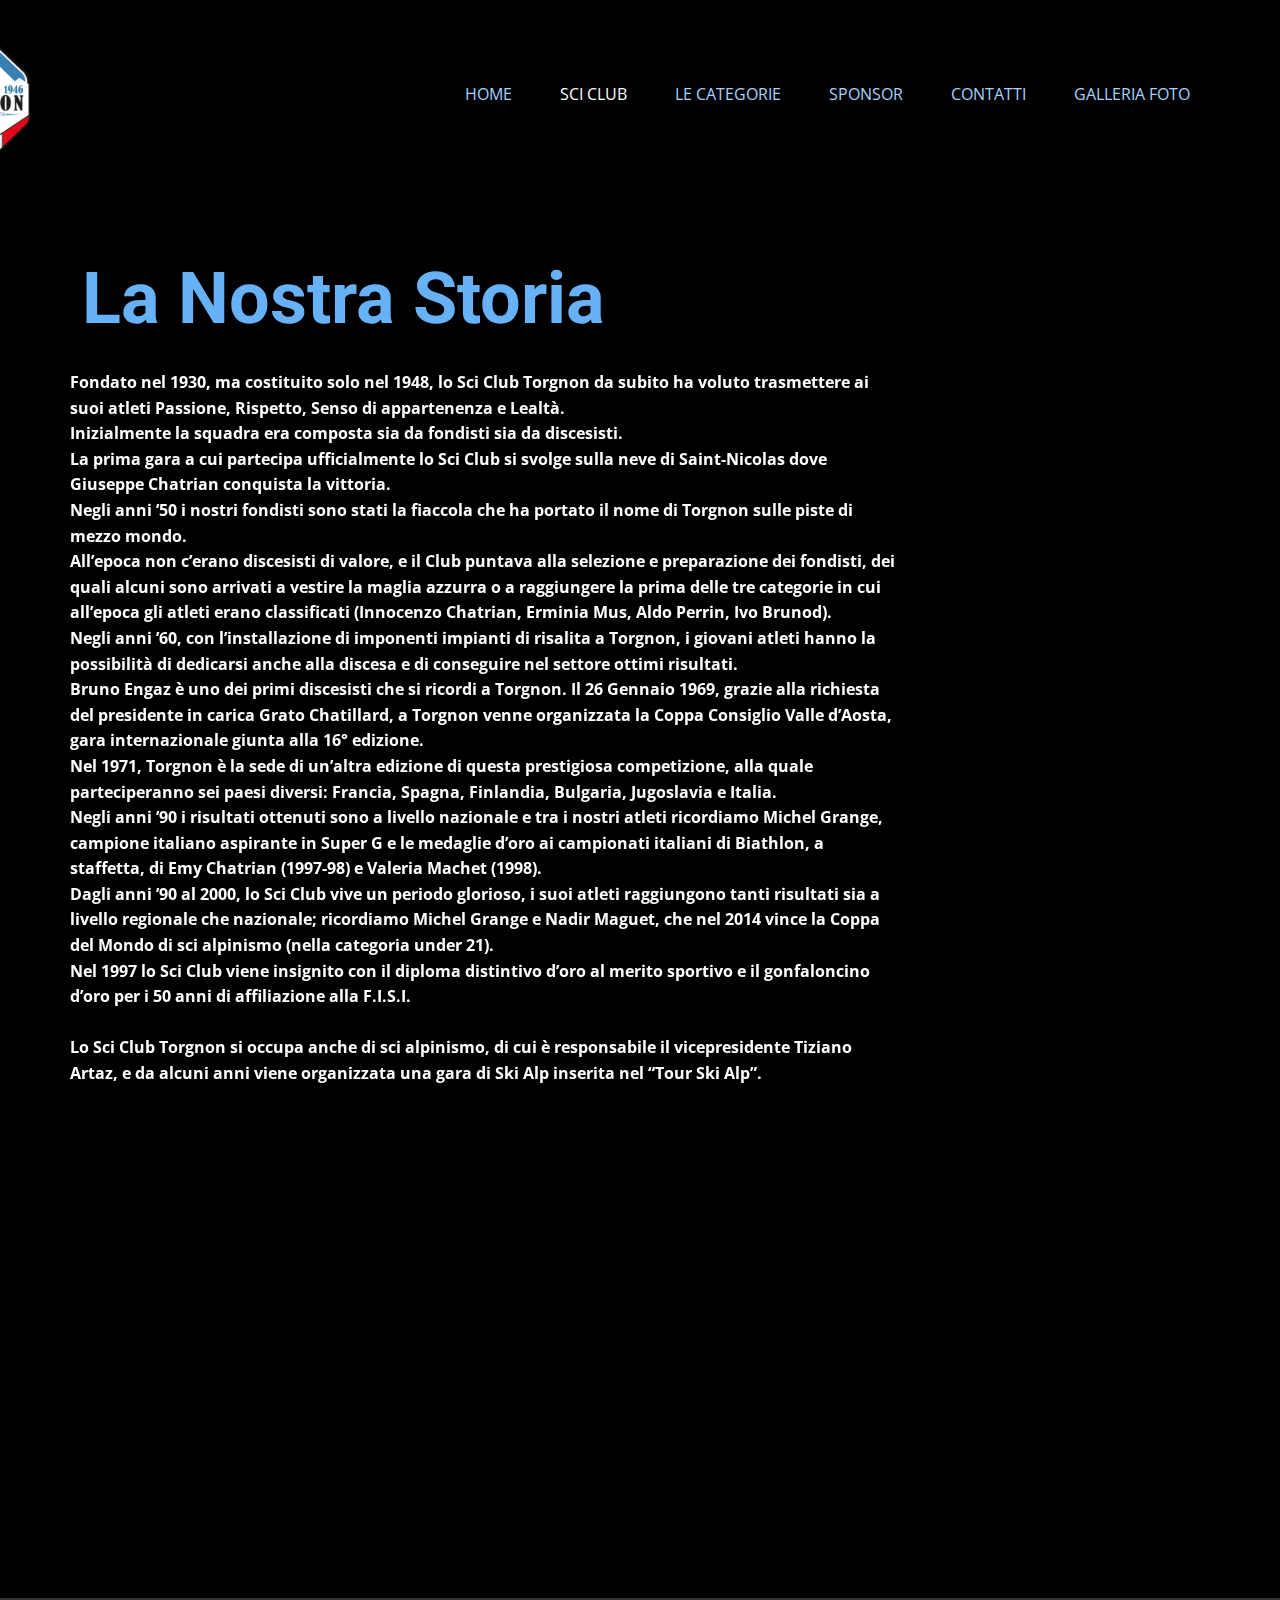
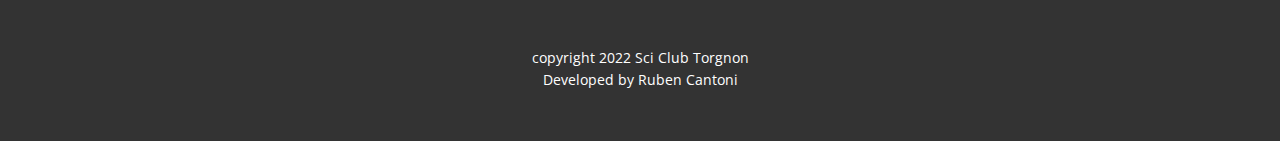
<file: SCI-CLUB.html>
<!DOCTYPE html>
<html style="font-size: 16px;" lang="it"><head>
    <meta name="viewport" content="width=device-width, initial-scale=1.0">
    <meta charset="utf-8">
    <meta name="keywords" content="LA NOSTRA STORIA">
    <meta name="description" content="">
    <title>SCI CLUB</title>
    <link rel="stylesheet" href="nicepage.css" media="screen">
<link rel="stylesheet" href="SCI-CLUB.css" media="screen">
    <script class="u-script" type="text/javascript" src="jquery.js" defer=""></script>
    <script class="u-script" type="text/javascript" src="nicepage.js" defer=""></script>
    <meta name="generator" content="Nicepage 4.20.1, nicepage.com">
    <link id="u-theme-google-font" rel="stylesheet" href="https://fonts.googleapis.com/css?family=Roboto:100,100i,300,300i,400,400i,500,500i,700,700i,900,900i|Open+Sans:300,300i,400,400i,500,500i,600,600i,700,700i,800,800i">
    
    
    <script type="application/ld+json">{
		"@context": "http://schema.org",
		"@type": "Organization",
		"name": "Copia di Site4"
}</script>
    <meta name="theme-color" content="#2891f4">
    <meta property="og:title" content="SCI CLUB">
    <meta property="og:description" content="">
    <meta property="og:type" content="website">
  </head>
  <body class="u-body u-xl-mode" data-lang="it"><header class="u-black u-clearfix u-header u-header" id="sec-59cb"><div class="u-clearfix u-sheet u-sheet-1">
        <img class="u-image u-image-contain u-image-default u-image-1" src="images/unnamed.png" alt="" data-image-width="1223" data-image-height="1563" data-href="HOME.html">
        <nav class="u-align-left u-menu u-menu-one-level u-offcanvas u-menu-1" data-responsive-from="MD" data-position="">
          <div class="menu-collapse">
            <a class="u-button-style u-custom-active-color u-custom-color u-custom-text-active-color u-custom-text-color u-custom-text-hover-color u-nav-link" href="#" style="padding: 12px 22px; font-size: calc(1em + 24px);" data-lang-en="{&quot;content&quot;:&quot;\n          <svg class=\&quot;u-svg-link\&quot; preserveAspectRatio=\&quot;xMidYMin slice\&quot; viewBox=\&quot;0 0 302 302\&quot; style=\&quot;\&quot;><use xmlns:xlink=\&quot;http://www.w3.org/1999/xlink\&quot; xlink:href=\&quot;#svg-5c50\&quot;></use></svg>\n          <svg xmlns=\&quot;http://www.w3.org/2000/svg\&quot; xmlns:xlink=\&quot;http://www.w3.org/1999/xlink\&quot; version=\&quot;1.1\&quot; id=\&quot;svg-5c50\&quot; x=\&quot;0px\&quot; y=\&quot;0px\&quot; viewBox=\&quot;0 0 302 302\&quot; style=\&quot;enable-background:new 0 0 302 302;\&quot; xml:space=\&quot;preserve\&quot; class=\&quot;u-svg-content\&quot;><g><rect y=\&quot;36\&quot; width=\&quot;302\&quot; height=\&quot;30\&quot;></rect><rect y=\&quot;236\&quot; width=\&quot;302\&quot; height=\&quot;30\&quot;></rect><rect y=\&quot;136\&quot; width=\&quot;302\&quot; height=\&quot;30\&quot;></rect>\n</g><g></g><g></g><g></g><g></g><g></g><g></g><g></g><g></g><g></g><g></g><g></g><g></g><g></g><g></g><g></g></svg>\n        &quot;,&quot;href&quot;:&quot;#&quot;}">
              <svg class="u-svg-link" preserveAspectRatio="xMidYMin slice" viewBox="0 0 302 302" style=""><use xmlns:xlink="http://www.w3.org/1999/xlink" xlink:href="#svg-5c50"></use></svg>
              <svg xmlns="http://www.w3.org/2000/svg" xmlns:xlink="http://www.w3.org/1999/xlink" version="1.1" id="svg-5c50" x="0px" y="0px" viewBox="0 0 302 302" style="enable-background:new 0 0 302 302;" xml:space="preserve" class="u-svg-content"><g><rect y="36" width="302" height="30"></rect><rect y="236" width="302" height="30"></rect><rect y="136" width="302" height="30"></rect>
</g><g></g><g></g><g></g><g></g><g></g><g></g><g></g><g></g><g></g><g></g><g></g><g></g><g></g><g></g><g></g></svg>
            </a>
          </div>
          <div class="u-custom-menu u-nav-container">
            <ul class="u-nav u-unstyled u-nav-1"><li class="u-nav-item"><a class="u-active-black u-black u-button-style u-nav-link u-text-active-white u-text-hover-grey-25 u-text-palette-1-light-2" href="HOME.html" style="padding: 10px 24px;">HOME</a>
</li><li class="u-nav-item"><a class="u-active-black u-black u-button-style u-nav-link u-text-active-white u-text-hover-grey-25 u-text-palette-1-light-2" href="SCI-CLUB.html" style="padding: 10px 24px;">SCI CLUB</a>
</li><li class="u-nav-item"><a class="u-active-black u-black u-button-style u-nav-link u-text-active-white u-text-hover-grey-25 u-text-palette-1-light-2" href="LE-CATEGORIE.html" style="padding: 10px 24px;">LE CATEGORIE</a>
</li><li class="u-nav-item"><a class="u-active-black u-black u-button-style u-nav-link u-text-active-white u-text-hover-grey-25 u-text-palette-1-light-2" href="SPONSOR.html" style="padding: 10px 24px;">SPONSOR</a>
</li><li class="u-nav-item"><a class="u-active-black u-black u-button-style u-nav-link u-text-active-white u-text-hover-grey-25 u-text-palette-1-light-2" href="CONTATTI.html" style="padding: 10px 24px;">CONTATTI</a>
</li><li class="u-nav-item"><a class="u-active-black u-black u-button-style u-nav-link u-text-active-white u-text-hover-grey-25 u-text-palette-1-light-2" href="/GALLERIA-FOTO_48461123.html" style="padding: 10px 20px 10px 24px;">GALLERIA FOTO</a>
</li></ul>
          </div>
          <div class="u-custom-menu u-nav-container-collapse">
            <div class="u-align-center u-black u-container-style u-inner-container-layout u-opacity u-opacity-95 u-sidenav">
              <div class="u-inner-container-layout u-sidenav-overflow">
                <div class="u-menu-close"></div>
                <ul class="u-align-center u-nav u-popupmenu-items u-unstyled u-nav-2"><li class="u-nav-item"><a class="u-button-style u-nav-link" href="HOME.html">HOME</a>
</li><li class="u-nav-item"><a class="u-button-style u-nav-link" href="SCI-CLUB.html">SCI CLUB</a>
</li><li class="u-nav-item"><a class="u-button-style u-nav-link" href="LE-CATEGORIE.html">LE CATEGORIE</a>
</li><li class="u-nav-item"><a class="u-button-style u-nav-link" href="SPONSOR.html">SPONSOR</a>
</li><li class="u-nav-item"><a class="u-button-style u-nav-link" href="CONTATTI.html">CONTATTI</a>
</li><li class="u-nav-item"><a class="u-button-style u-nav-link" href="/GALLERIA-FOTO_48461123.html">GALLERIA FOTO</a>
</li></ul>
              </div>
            </div>
            <div class="u-black u-menu-overlay u-opacity u-opacity-70"></div>
          </div>
        </nav>
      </div></header>
    <section class="u-align-left u-black u-clearfix u-section-1" src="" id="sec-15a6">
      <div class="u-clearfix u-sheet u-sheet-1">
        <h1 class="u-text u-text-palette-1-light-1 u-title u-text-1" data-animation-name="customAnimationIn" data-animation-duration="1000">La Nostra S​toria </h1>
        <p class="u-large-text u-text u-text-variant u-text-white u-text-2" data-animation-name="customAnimationIn" data-animation-duration="1000">Fondato nel 1930, ma costituito solo nel 1948, lo Sci Club Torgnon da subito ha voluto trasmettere ai suoi atleti Passione, Rispetto, Senso di appartenenza e Lealtà. <br>Inizialmente la squadra era composta sia da fondisti sia da discesisti. <br>La prima gara a cui partecipa ufficialmente lo Sci Club si svolge sulla neve di Saint-Nicolas dove Giuseppe Chatrian conquista la vittoria. <br>Negli anni ’50 i nostri fondisti sono stati la fiaccola che ha portato il nome di Torgnon sulle piste di mezzo mondo. <br>All’epoca non c’erano discesisti di valore, e il Club puntava alla selezione e preparazione dei fondisti, dei quali alcuni sono arrivati a vestire la maglia azzurra o a raggiungere la prima delle tre categorie in cui all’epoca gli atleti erano classificati (Innocenzo Chatrian, Erminia Mus, Aldo Perrin, Ivo Brunod). <br>Negli anni ’60, con l’installazione di imponenti impianti di risalita a Torgnon, i giovani atleti hanno la possibilità di dedicarsi anche alla discesa e di conseguire nel settore ottimi risultati. <br>Bruno Engaz è uno dei primi discesisti che si ricordi a Torgnon. Il 26 Gennaio 1969, grazie alla richiesta del presidente in carica Grato Chatillard, a Torgnon venne organizzata la Coppa Consiglio Valle d’Aosta, gara internazionale giunta alla 16° edizione. <br>Nel 1971, Torgnon è la sede di un’altra edizione di questa prestigiosa competizione, alla quale parteciperanno sei paesi diversi: Francia, Spagna, Finlandia, Bulgaria, Jugoslavia e Italia. <br>Negli anni ’90 i risultati ottenuti sono a livello nazionale e tra i nostri atleti ricordiamo Michel Grange, campione italiano aspirante in Super G e le medaglie d’oro ai campionati italiani di Biathlon, a staffetta, di Emy Chatrian (1997-98) e Valeria Machet (1998). <br>Dagli anni ’90 al 2000, lo Sci Club vive un periodo glorioso, i suoi atleti raggiungono tanti risultati sia a livello regionale che nazionale; ricordiamo Michel Grange e Nadir Maguet, che nel 2014 vince la Coppa del Mondo di sci alpinismo (nella categoria under 21). <br>Nel 1997 lo Sci Club viene insignito con il diploma distintivo d’oro al merito sportivo e il gonfaloncino d’oro per i 50 anni di affiliazione alla F.I.S.I. <br>
          <br>Lo Sci Club Torgnon si occupa anche di sci alpinismo, di cui è responsabile il vicepresidente Tiziano Artaz, e da alcuni anni viene organizzata una gara di Ski Alp inserita nel “Tour Ski Alp”.&nbsp;&nbsp;<br>
        </p>
      </div>
    </section>
    
    
    <footer class="u-align-center u-clearfix u-footer u-grey-80 u-footer" id="sec-aa06"><div class="u-clearfix u-sheet u-sheet-1">
        <p class="u-small-text u-text u-text-variant u-text-1" data-lang-en="Sample text. Click to select the Text Element.">copyright 2022 Sci Club Torgnon<br>Developed by Ruben Cantoni
        </p>
      </div></footer>
  
</body></html>
</file>
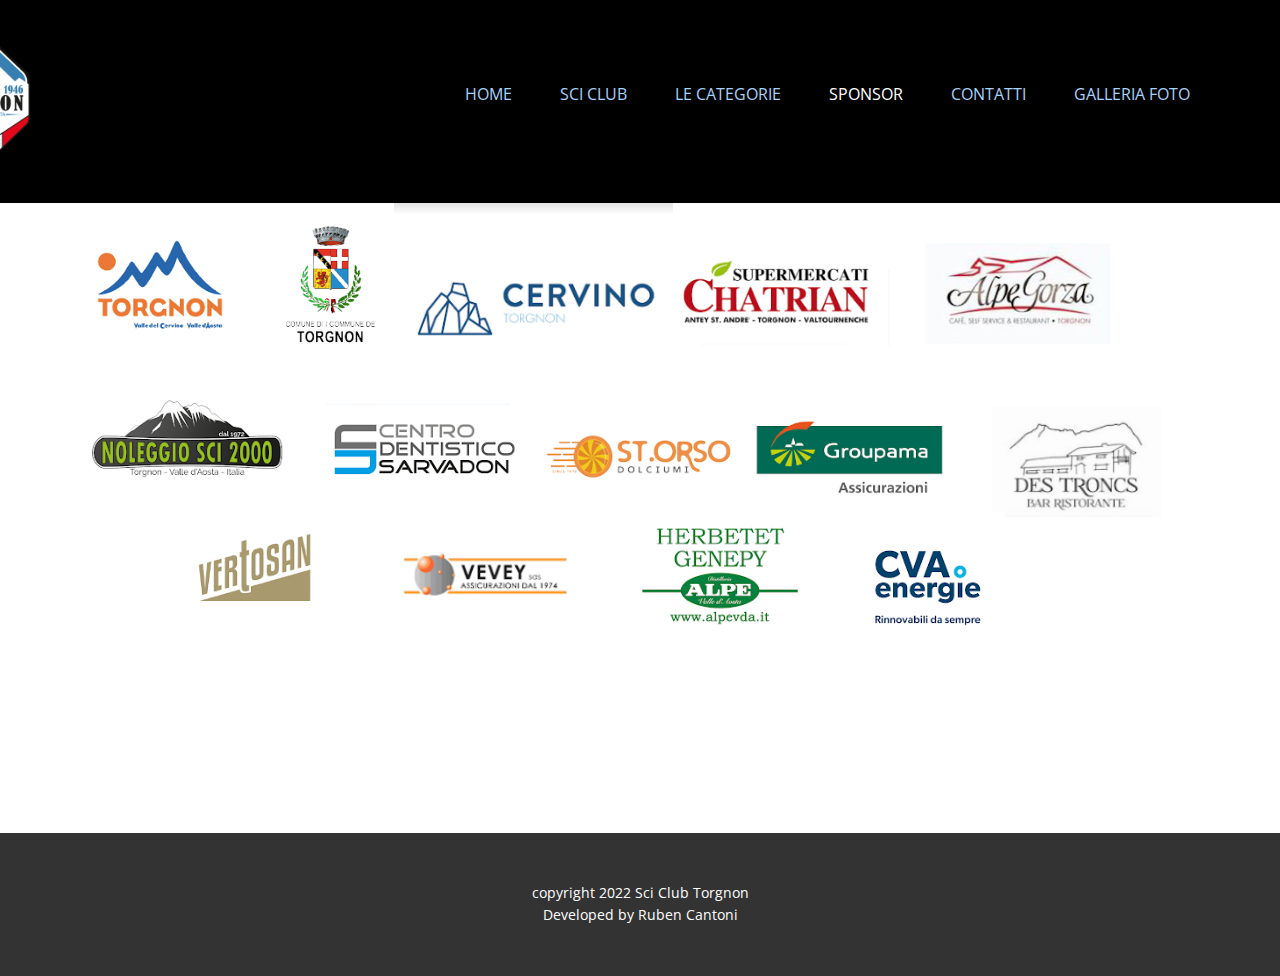
<file: SPONSOR.html>
<!DOCTYPE html>
<html style="font-size: 16px;" lang="it"><head>
    <meta name="viewport" content="width=device-width, initial-scale=1.0">
    <meta charset="utf-8">
    <meta name="keywords" content="">
    <meta name="description" content="">
    <title>SPONSOR</title>
    <link rel="stylesheet" href="nicepage.css" media="screen">
<link rel="stylesheet" href="SPONSOR.css" media="screen">
    <script class="u-script" type="text/javascript" src="jquery.js" defer=""></script>
    <script class="u-script" type="text/javascript" src="nicepage.js" defer=""></script>
    <meta name="generator" content="Nicepage 4.20.1, nicepage.com">
    <link id="u-theme-google-font" rel="stylesheet" href="https://fonts.googleapis.com/css?family=Roboto:100,100i,300,300i,400,400i,500,500i,700,700i,900,900i|Open+Sans:300,300i,400,400i,500,500i,600,600i,700,700i,800,800i">
    
    
    <script type="application/ld+json">{
		"@context": "http://schema.org",
		"@type": "Organization",
		"name": "Copia di Site4"
}</script>
    <meta name="theme-color" content="#2891f4">
    <meta property="og:title" content="SPONSOR">
    <meta property="og:description" content="">
    <meta property="og:type" content="website">
  </head>
  <body class="u-body u-xl-mode" data-lang="it"><header class="u-black u-clearfix u-header u-header" id="sec-59cb"><div class="u-clearfix u-sheet u-sheet-1">
        <img class="u-image u-image-contain u-image-default u-image-1" src="images/unnamed.png" alt="" data-image-width="1223" data-image-height="1563" data-href="HOME.html">
        <nav class="u-align-left u-menu u-menu-one-level u-offcanvas u-menu-1" data-responsive-from="MD" data-position="">
          <div class="menu-collapse">
            <a class="u-button-style u-custom-active-color u-custom-color u-custom-text-active-color u-custom-text-color u-custom-text-hover-color u-nav-link" href="#" style="padding: 12px 22px; font-size: calc(1em + 24px);" data-lang-en="{&quot;content&quot;:&quot;\n          <svg class=\&quot;u-svg-link\&quot; preserveAspectRatio=\&quot;xMidYMin slice\&quot; viewBox=\&quot;0 0 302 302\&quot; style=\&quot;\&quot;><use xmlns:xlink=\&quot;http://www.w3.org/1999/xlink\&quot; xlink:href=\&quot;#svg-5c50\&quot;></use></svg>\n          <svg xmlns=\&quot;http://www.w3.org/2000/svg\&quot; xmlns:xlink=\&quot;http://www.w3.org/1999/xlink\&quot; version=\&quot;1.1\&quot; id=\&quot;svg-5c50\&quot; x=\&quot;0px\&quot; y=\&quot;0px\&quot; viewBox=\&quot;0 0 302 302\&quot; style=\&quot;enable-background:new 0 0 302 302;\&quot; xml:space=\&quot;preserve\&quot; class=\&quot;u-svg-content\&quot;><g><rect y=\&quot;36\&quot; width=\&quot;302\&quot; height=\&quot;30\&quot;></rect><rect y=\&quot;236\&quot; width=\&quot;302\&quot; height=\&quot;30\&quot;></rect><rect y=\&quot;136\&quot; width=\&quot;302\&quot; height=\&quot;30\&quot;></rect>\n</g><g></g><g></g><g></g><g></g><g></g><g></g><g></g><g></g><g></g><g></g><g></g><g></g><g></g><g></g><g></g></svg>\n        &quot;,&quot;href&quot;:&quot;#&quot;}">
              <svg class="u-svg-link" preserveAspectRatio="xMidYMin slice" viewBox="0 0 302 302" style=""><use xmlns:xlink="http://www.w3.org/1999/xlink" xlink:href="#svg-5c50"></use></svg>
              <svg xmlns="http://www.w3.org/2000/svg" xmlns:xlink="http://www.w3.org/1999/xlink" version="1.1" id="svg-5c50" x="0px" y="0px" viewBox="0 0 302 302" style="enable-background:new 0 0 302 302;" xml:space="preserve" class="u-svg-content"><g><rect y="36" width="302" height="30"></rect><rect y="236" width="302" height="30"></rect><rect y="136" width="302" height="30"></rect>
</g><g></g><g></g><g></g><g></g><g></g><g></g><g></g><g></g><g></g><g></g><g></g><g></g><g></g><g></g><g></g></svg>
            </a>
          </div>
          <div class="u-custom-menu u-nav-container">
            <ul class="u-nav u-unstyled u-nav-1"><li class="u-nav-item"><a class="u-active-black u-black u-button-style u-nav-link u-text-active-white u-text-hover-grey-25 u-text-palette-1-light-2" href="HOME.html" style="padding: 10px 24px;">HOME</a>
</li><li class="u-nav-item"><a class="u-active-black u-black u-button-style u-nav-link u-text-active-white u-text-hover-grey-25 u-text-palette-1-light-2" href="SCI-CLUB.html" style="padding: 10px 24px;">SCI CLUB</a>
</li><li class="u-nav-item"><a class="u-active-black u-black u-button-style u-nav-link u-text-active-white u-text-hover-grey-25 u-text-palette-1-light-2" href="LE-CATEGORIE.html" style="padding: 10px 24px;">LE CATEGORIE</a>
</li><li class="u-nav-item"><a class="u-active-black u-black u-button-style u-nav-link u-text-active-white u-text-hover-grey-25 u-text-palette-1-light-2" href="SPONSOR.html" style="padding: 10px 24px;">SPONSOR</a>
</li><li class="u-nav-item"><a class="u-active-black u-black u-button-style u-nav-link u-text-active-white u-text-hover-grey-25 u-text-palette-1-light-2" href="CONTATTI.html" style="padding: 10px 24px;">CONTATTI</a>
</li><li class="u-nav-item"><a class="u-active-black u-black u-button-style u-nav-link u-text-active-white u-text-hover-grey-25 u-text-palette-1-light-2" href="/GALLERIA-FOTO_48461123.html" style="padding: 10px 20px 10px 24px;">GALLERIA FOTO</a>
</li></ul>
          </div>
          <div class="u-custom-menu u-nav-container-collapse">
            <div class="u-align-center u-black u-container-style u-inner-container-layout u-opacity u-opacity-95 u-sidenav">
              <div class="u-inner-container-layout u-sidenav-overflow">
                <div class="u-menu-close"></div>
                <ul class="u-align-center u-nav u-popupmenu-items u-unstyled u-nav-2"><li class="u-nav-item"><a class="u-button-style u-nav-link" href="HOME.html">HOME</a>
</li><li class="u-nav-item"><a class="u-button-style u-nav-link" href="SCI-CLUB.html">SCI CLUB</a>
</li><li class="u-nav-item"><a class="u-button-style u-nav-link" href="LE-CATEGORIE.html">LE CATEGORIE</a>
</li><li class="u-nav-item"><a class="u-button-style u-nav-link" href="SPONSOR.html">SPONSOR</a>
</li><li class="u-nav-item"><a class="u-button-style u-nav-link" href="CONTATTI.html">CONTATTI</a>
</li><li class="u-nav-item"><a class="u-button-style u-nav-link" href="/GALLERIA-FOTO_48461123.html">GALLERIA FOTO</a>
</li></ul>
              </div>
            </div>
            <div class="u-black u-menu-overlay u-opacity u-opacity-70"></div>
          </div>
        </nav>
      </div></header>
    <section class="u-clearfix u-white u-section-1" id="sec-03d5">
      <div class="u-clearfix u-sheet u-sheet-1">
        <img class="u-image u-image-contain u-image-default u-preserve-proportions u-image-1" src="images/unknown-removebg-preview.png" alt="" data-image-width="232" data-image-height="190">
        <img class="u-image u-image-contain u-image-default u-preserve-proportions u-image-2" src="images/unknown2-removebg-preview.png" alt="" data-image-width="180" data-image-height="217">
        <img class="u-image u-image-default u-image-3" src="images/unknown3.png" alt="" data-image-width="290" data-image-height="179">
        <img class="u-image u-image-default u-preserve-proportions u-image-4" src="images/unknown4.png" alt="" data-image-width="250" data-image-height="143">
        <img class="u-image u-image-contain u-image-default u-preserve-proportions u-image-5" src="images/unknown5.png" alt="" data-image-width="211" data-image-height="154">
        <img class="u-image u-image-contain u-image-default u-preserve-proportions u-image-6" src="images/unknown6.png" alt="" data-image-width="231" data-image-height="133">
        <img class="u-image u-image-default u-preserve-proportions u-image-7" src="images/unknown8.png" alt="" data-image-width="251" data-image-height="96">
        <img class="u-image u-image-contain u-image-default u-preserve-proportions u-image-8" src="images/unknown9.png" alt="" data-image-width="236" data-image-height="90">
        <img class="u-image u-image-contain u-image-default u-preserve-proportions u-image-9" src="images/unknown10.png" alt="" data-image-width="246" data-image-height="112">
        <img class="u-image u-image-contain u-image-default u-preserve-proportions u-image-10" src="images/unknown7.png" alt="" data-image-width="239" data-image-height="143">
        <img class="u-image u-image-contain u-image-default u-preserve-proportions u-image-11" src="images/unknown11.png" alt="" data-image-width="191" data-image-height="123">
        <img class="u-image u-image-contain u-image-default u-preserve-proportions u-image-12" src="images/unknown12.png" alt="" data-image-width="244" data-image-height="94">
        <img class="u-image u-image-contain u-image-default u-preserve-proportions u-image-13" src="images/unknown13.png" alt="" data-image-width="204" data-image-height="137">
        <img class="u-image u-image-contain u-image-default u-preserve-proportions u-image-14" src="images/unknown14.png" alt="" data-image-width="162" data-image-height="155">
      </div>
    </section>
    
    
    <footer class="u-align-center u-clearfix u-footer u-grey-80 u-footer" id="sec-aa06"><div class="u-clearfix u-sheet u-sheet-1">
        <p class="u-small-text u-text u-text-variant u-text-1" data-lang-en="Sample text. Click to select the Text Element.">copyright 2022 Sci Club Torgnon<br>Developed by Ruben Cantoni
        </p>
      </div></footer>
  
</body></html>
</file>
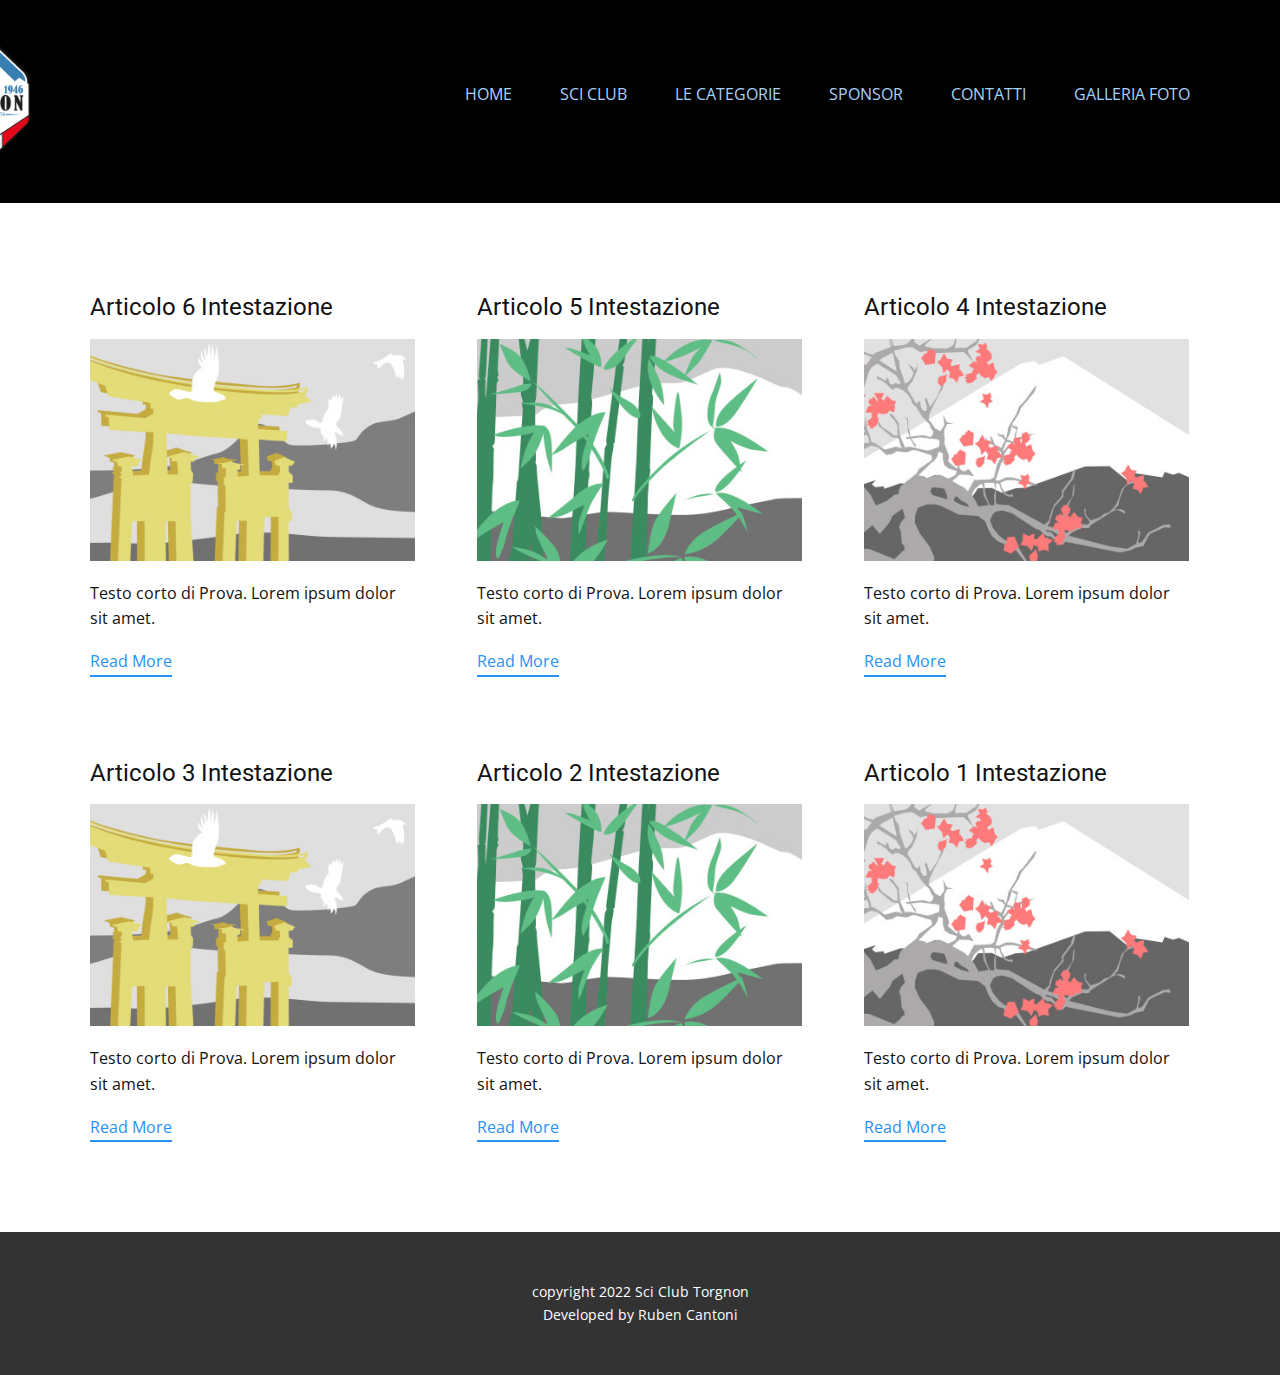
<file: blog/blog.html>
<!DOCTYPE html>
<html style="font-size: 16px;" lang="it"><head>
    <meta name="viewport" content="width=device-width, initial-scale=1.0">
    <meta charset="utf-8">
    <meta name="keywords" content="">
    <meta name="description" content="">
    <title>Blog Template</title>
    <link rel="stylesheet" href="../nicepage.css" media="screen">
<link rel="stylesheet" href="../Blog-Template.css" media="screen">
    <script class="u-script" type="text/javascript" src="../jquery.js" defer=""></script>
    <script class="u-script" type="text/javascript" src="../nicepage.js" defer=""></script>
    <meta name="generator" content="Nicepage 4.20.1, nicepage.com">
    <link id="u-theme-google-font" rel="stylesheet" href="https://fonts.googleapis.com/css?family=Roboto:100,100i,300,300i,400,400i,500,500i,700,700i,900,900i|Open+Sans:300,300i,400,400i,500,500i,600,600i,700,700i,800,800i">
    
    
    <script type="application/ld+json">{
		"@context": "http://schema.org",
		"@type": "Organization",
		"name": "Copia di Site4"
}</script>
    <meta name="theme-color" content="#2891f4">
  </head>
  <body class="u-body u-xl-mode" data-lang="it"><header class="u-black u-clearfix u-header u-header" id="sec-59cb"><div class="u-clearfix u-sheet u-sheet-1">
        <img class="u-image u-image-contain u-image-default u-image-1" src="../images/unnamed.png" alt="" data-image-width="1223" data-image-height="1563" data-href="../HOME.html">
        <nav class="u-align-left u-menu u-menu-one-level u-offcanvas u-menu-1" data-responsive-from="MD" data-position="">
          <div class="menu-collapse">
            <a class="u-button-style u-custom-active-color u-custom-color u-custom-text-active-color u-custom-text-color u-custom-text-hover-color u-nav-link" href="#" style="padding: 12px 22px; font-size: calc(1em + 24px);" data-lang-en="{&quot;content&quot;:&quot;\n          <svg class=\&quot;u-svg-link\&quot; preserveAspectRatio=\&quot;xMidYMin slice\&quot; viewBox=\&quot;0 0 302 302\&quot; style=\&quot;\&quot;><use xmlns:xlink=\&quot;http://www.w3.org/1999/xlink\&quot; xlink:href=\&quot;#svg-5c50\&quot;></use></svg>\n          <svg xmlns=\&quot;http://www.w3.org/2000/svg\&quot; xmlns:xlink=\&quot;http://www.w3.org/1999/xlink\&quot; version=\&quot;1.1\&quot; id=\&quot;svg-5c50\&quot; x=\&quot;0px\&quot; y=\&quot;0px\&quot; viewBox=\&quot;0 0 302 302\&quot; style=\&quot;enable-background:new 0 0 302 302;\&quot; xml:space=\&quot;preserve\&quot; class=\&quot;u-svg-content\&quot;><g><rect y=\&quot;36\&quot; width=\&quot;302\&quot; height=\&quot;30\&quot;></rect><rect y=\&quot;236\&quot; width=\&quot;302\&quot; height=\&quot;30\&quot;></rect><rect y=\&quot;136\&quot; width=\&quot;302\&quot; height=\&quot;30\&quot;></rect>\n</g><g></g><g></g><g></g><g></g><g></g><g></g><g></g><g></g><g></g><g></g><g></g><g></g><g></g><g></g><g></g></svg>\n        &quot;,&quot;href&quot;:&quot;#&quot;}">
              <svg class="u-svg-link" preserveAspectRatio="xMidYMin slice" viewBox="0 0 302 302" style=""><use xmlns:xlink="http://www.w3.org/1999/xlink" xlink:href="#svg-5c50"></use></svg>
              <svg xmlns="http://www.w3.org/2000/svg" xmlns:xlink="http://www.w3.org/1999/xlink" version="1.1" id="svg-5c50" x="0px" y="0px" viewBox="0 0 302 302" style="enable-background:new 0 0 302 302;" xml:space="preserve" class="u-svg-content"><g><rect y="36" width="302" height="30"></rect><rect y="236" width="302" height="30"></rect><rect y="136" width="302" height="30"></rect>
</g><g></g><g></g><g></g><g></g><g></g><g></g><g></g><g></g><g></g><g></g><g></g><g></g><g></g><g></g><g></g></svg>
            </a>
          </div>
          <div class="u-custom-menu u-nav-container">
            <ul class="u-nav u-unstyled u-nav-1"><li class="u-nav-item"><a class="u-active-black u-black u-button-style u-nav-link u-text-active-white u-text-hover-grey-25 u-text-palette-1-light-2" href="../HOME.html" style="padding: 10px 24px;">HOME</a>
</li><li class="u-nav-item"><a class="u-active-black u-black u-button-style u-nav-link u-text-active-white u-text-hover-grey-25 u-text-palette-1-light-2" href="../SCI-CLUB.html" style="padding: 10px 24px;">SCI CLUB</a>
</li><li class="u-nav-item"><a class="u-active-black u-black u-button-style u-nav-link u-text-active-white u-text-hover-grey-25 u-text-palette-1-light-2" href="../LE-CATEGORIE.html" style="padding: 10px 24px;">LE CATEGORIE</a>
</li><li class="u-nav-item"><a class="u-active-black u-black u-button-style u-nav-link u-text-active-white u-text-hover-grey-25 u-text-palette-1-light-2" href="../SPONSOR.html" style="padding: 10px 24px;">SPONSOR</a>
</li><li class="u-nav-item"><a class="u-active-black u-black u-button-style u-nav-link u-text-active-white u-text-hover-grey-25 u-text-palette-1-light-2" href="../CONTATTI.html" style="padding: 10px 24px;">CONTATTI</a>
</li><li class="u-nav-item"><a class="u-active-black u-black u-button-style u-nav-link u-text-active-white u-text-hover-grey-25 u-text-palette-1-light-2" href="/GALLERIA-FOTO_48461123.html" style="padding: 10px 20px 10px 24px;">GALLERIA FOTO</a>
</li></ul>
          </div>
          <div class="u-custom-menu u-nav-container-collapse">
            <div class="u-align-center u-black u-container-style u-inner-container-layout u-opacity u-opacity-95 u-sidenav">
              <div class="u-inner-container-layout u-sidenav-overflow">
                <div class="u-menu-close"></div>
                <ul class="u-align-center u-nav u-popupmenu-items u-unstyled u-nav-2"><li class="u-nav-item"><a class="u-button-style u-nav-link" href="../HOME.html">HOME</a>
</li><li class="u-nav-item"><a class="u-button-style u-nav-link" href="../SCI-CLUB.html">SCI CLUB</a>
</li><li class="u-nav-item"><a class="u-button-style u-nav-link" href="../LE-CATEGORIE.html">LE CATEGORIE</a>
</li><li class="u-nav-item"><a class="u-button-style u-nav-link" href="../SPONSOR.html">SPONSOR</a>
</li><li class="u-nav-item"><a class="u-button-style u-nav-link" href="../CONTATTI.html">CONTATTI</a>
</li><li class="u-nav-item"><a class="u-button-style u-nav-link" href="/GALLERIA-FOTO_48461123.html">GALLERIA FOTO</a>
</li></ul>
              </div>
            </div>
            <div class="u-black u-menu-overlay u-opacity u-opacity-70"></div>
          </div>
        </nav>
      </div></header>
    <section class="u-clearfix u-section-1" id="sec-8353">
      <div class="u-clearfix u-sheet u-valign-middle u-sheet-1"><!--blog--><!--blog_options_json--><!--{"type":"Recent","source":"","tags":"","count":""}--><!--/blog_options_json-->
        <div class="u-blog u-expanded-width u-repeater u-repeater-1"><!--blog_post-->
          <div class="u-blog-post u-container-style u-repeater-item u-white u-repeater-item-1">
            <div class="u-container-layout u-similar-container u-valign-top u-container-layout-1"><!--blog_post_header-->
              <h4 class="u-blog-control u-text u-text-1">
                <a class="u-post-header-link" href="../blog/post-5.html">Articolo 6 Intestazione</a>
              </h4><!--/blog_post_header--><!--blog_post_image-->
              <a class="u-post-header-link" href="../blog/post-5.html"><img alt="" class="u-blog-control u-expanded-width u-image u-image-default u-image-1" src="../images/8ad73f3c.jpeg"></a><!--/blog_post_image--><!--blog_post_content-->
              <div class="u-blog-control u-post-content u-text u-text-2 fr-view">Testo corto di Prova. Lorem ipsum dolor sit amet.</div><!--/blog_post_content--><!--blog_post_readmore-->
              <a href="../blog/post-5.html" class="u-blog-control u-border-2 u-border-palette-1-base u-btn u-btn-rectangle u-button-style u-none u-btn-1"><!--blog_post_readmore_content--><!--options_json--><!--{"content":"Read More","defaultValue":"Leggi di più"}--><!--/options_json-->Read More<!--/blog_post_readmore_content--></a><!--/blog_post_readmore-->
            </div>
          </div><div class="u-blog-post u-container-style u-repeater-item u-video-cover u-white">
            <div class="u-container-layout u-similar-container u-valign-top u-container-layout-2"><!--blog_post_header-->
              <h4 class="u-blog-control u-text u-text-3">
                <a class="u-post-header-link" href="../blog/post-4.html">Articolo 5 Intestazione</a>
              </h4><!--/blog_post_header--><!--blog_post_image-->
              <a class="u-post-header-link" href="../blog/post-4.html"><img alt="" class="u-blog-control u-expanded-width u-image u-image-default u-image-2" src="../images/68f64b9d.jpeg"></a><!--/blog_post_image--><!--blog_post_content-->
              <div class="u-blog-control u-post-content u-text u-text-4 fr-view">Testo corto di Prova. Lorem ipsum dolor sit amet.</div><!--/blog_post_content--><!--blog_post_readmore-->
              <a href="../blog/post-4.html" class="u-blog-control u-border-2 u-border-palette-1-base u-btn u-btn-rectangle u-button-style u-none u-btn-2"><!--blog_post_readmore_content--><!--options_json--><!--{"content":"Read More","defaultValue":"Leggi di più"}--><!--/options_json-->Read More<!--/blog_post_readmore_content--></a><!--/blog_post_readmore-->
            </div>
          </div><div class="u-blog-post u-container-style u-repeater-item u-video-cover u-white">
            <div class="u-container-layout u-similar-container u-valign-top u-container-layout-3"><!--blog_post_header-->
              <h4 class="u-blog-control u-text u-text-5">
                <a class="u-post-header-link" href="../blog/post-3.html">Articolo 4 Intestazione</a>
              </h4><!--/blog_post_header--><!--blog_post_image-->
              <a class="u-post-header-link" href="../blog/post-3.html"><img alt="" class="u-blog-control u-expanded-width u-image u-image-default u-image-3" src="../images/0fd3416c.jpeg"></a><!--/blog_post_image--><!--blog_post_content-->
              <div class="u-blog-control u-post-content u-text u-text-6 fr-view">Testo corto di Prova. Lorem ipsum dolor sit amet.</div><!--/blog_post_content--><!--blog_post_readmore-->
              <a href="../blog/post-3.html" class="u-blog-control u-border-2 u-border-palette-1-base u-btn u-btn-rectangle u-button-style u-none u-btn-3"><!--blog_post_readmore_content--><!--options_json--><!--{"content":"Read More","defaultValue":"Leggi di più"}--><!--/options_json-->Read More<!--/blog_post_readmore_content--></a><!--/blog_post_readmore-->
            </div>
          </div><div class="u-blog-post u-container-style u-repeater-item u-white u-repeater-item-1">
            <div class="u-container-layout u-similar-container u-valign-top u-container-layout-1"><!--blog_post_header-->
              <h4 class="u-blog-control u-text u-text-1">
                <a class="u-post-header-link" href="../blog/post-2.html">Articolo 3 Intestazione</a>
              </h4><!--/blog_post_header--><!--blog_post_image-->
              <a class="u-post-header-link" href="../blog/post-2.html"><img alt="" class="u-blog-control u-expanded-width u-image u-image-default u-image-1" src="../images/8ad73f3c.jpeg"></a><!--/blog_post_image--><!--blog_post_content-->
              <div class="u-blog-control u-post-content u-text u-text-2 fr-view">Testo corto di Prova. Lorem ipsum dolor sit amet.</div><!--/blog_post_content--><!--blog_post_readmore-->
              <a href="../blog/post-2.html" class="u-blog-control u-border-2 u-border-palette-1-base u-btn u-btn-rectangle u-button-style u-none u-btn-1"><!--blog_post_readmore_content--><!--options_json--><!--{"content":"Read More","defaultValue":"Leggi di più"}--><!--/options_json-->Read More<!--/blog_post_readmore_content--></a><!--/blog_post_readmore-->
            </div>
          </div><div class="u-blog-post u-container-style u-repeater-item u-video-cover u-white">
            <div class="u-container-layout u-similar-container u-valign-top u-container-layout-2"><!--blog_post_header-->
              <h4 class="u-blog-control u-text u-text-3">
                <a class="u-post-header-link" href="../blog/post-1.html">Articolo 2 Intestazione</a>
              </h4><!--/blog_post_header--><!--blog_post_image-->
              <a class="u-post-header-link" href="../blog/post-1.html"><img alt="" class="u-blog-control u-expanded-width u-image u-image-default u-image-2" src="../images/68f64b9d.jpeg"></a><!--/blog_post_image--><!--blog_post_content-->
              <div class="u-blog-control u-post-content u-text u-text-4 fr-view">Testo corto di Prova. Lorem ipsum dolor sit amet.</div><!--/blog_post_content--><!--blog_post_readmore-->
              <a href="../blog/post-1.html" class="u-blog-control u-border-2 u-border-palette-1-base u-btn u-btn-rectangle u-button-style u-none u-btn-2"><!--blog_post_readmore_content--><!--options_json--><!--{"content":"Read More","defaultValue":"Leggi di più"}--><!--/options_json-->Read More<!--/blog_post_readmore_content--></a><!--/blog_post_readmore-->
            </div>
          </div><div class="u-blog-post u-container-style u-repeater-item u-video-cover u-white">
            <div class="u-container-layout u-similar-container u-valign-top u-container-layout-3"><!--blog_post_header-->
              <h4 class="u-blog-control u-text u-text-5">
                <a class="u-post-header-link" href="../blog/post.html">Articolo 1 Intestazione</a>
              </h4><!--/blog_post_header--><!--blog_post_image-->
              <a class="u-post-header-link" href="../blog/post.html"><img alt="" class="u-blog-control u-expanded-width u-image u-image-default u-image-3" src="../images/0fd3416c.jpeg"></a><!--/blog_post_image--><!--blog_post_content-->
              <div class="u-blog-control u-post-content u-text u-text-6 fr-view">Testo corto di Prova. Lorem ipsum dolor sit amet.</div><!--/blog_post_content--><!--blog_post_readmore-->
              <a href="../blog/post.html" class="u-blog-control u-border-2 u-border-palette-1-base u-btn u-btn-rectangle u-button-style u-none u-btn-3"><!--blog_post_readmore_content--><!--options_json--><!--{"content":"Read More","defaultValue":"Leggi di più"}--><!--/options_json-->Read More<!--/blog_post_readmore_content--></a><!--/blog_post_readmore-->
            </div>
          </div><!--/blog_post--><!--blog_post-->
          <!--/blog_post--><!--blog_post-->
          <!--/blog_post-->
        </div><!--/blog-->
      </div>
    </section>
    
    
    <footer class="u-align-center u-clearfix u-footer u-grey-80 u-footer" id="sec-aa06"><div class="u-clearfix u-sheet u-sheet-1">
        <p class="u-small-text u-text u-text-variant u-text-1" data-lang-en="Sample text. Click to select the Text Element.">copyright 2022 Sci Club Torgnon<br>Developed by Ruben Cantoni
        </p>
      </div></footer>
  
</body></html>
</file>
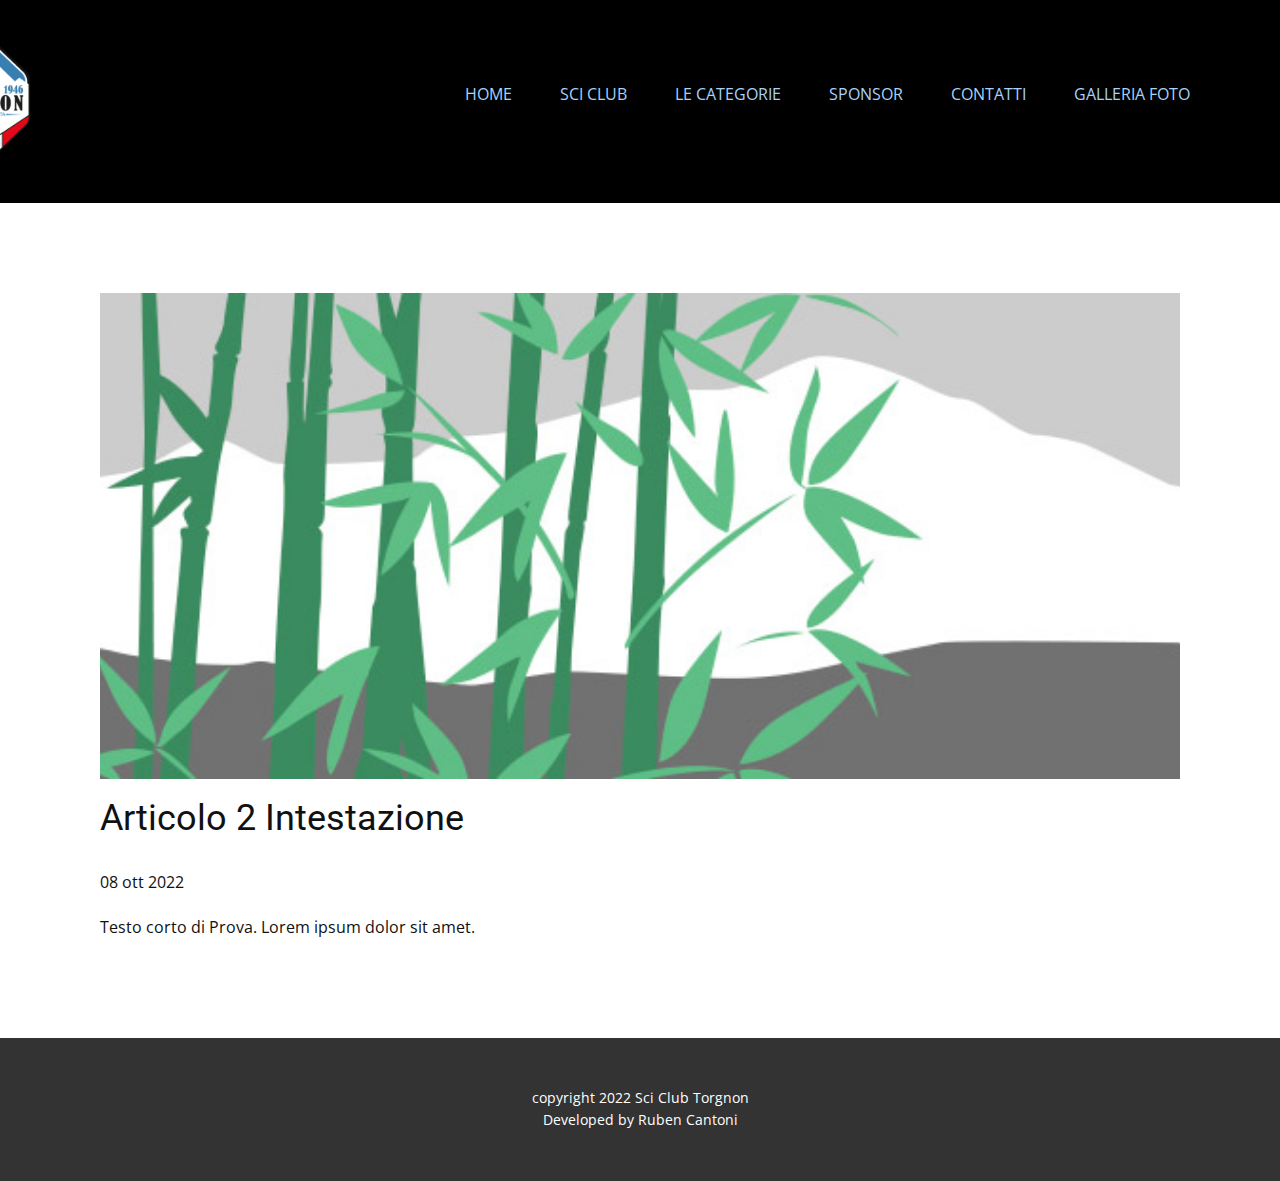
<file: blog/post-1.html>
<!DOCTYPE html>
<html style="font-size: 16px;" lang="it"><head>
    <meta name="viewport" content="width=device-width, initial-scale=1.0">
    <meta charset="utf-8">
    <meta name="keywords" content="Articolo 1 Intestazione">
    <meta name="description" content="">
    <title>Articolo 2 Intestazione</title>
    <link rel="stylesheet" href="../nicepage.css" media="screen">
<link rel="stylesheet" href="../Post-Template.css" media="screen">
    <script class="u-script" type="text/javascript" src="../jquery.js" defer=""></script>
    <script class="u-script" type="text/javascript" src="../nicepage.js" defer=""></script>
    <meta name="generator" content="Nicepage 4.20.1, nicepage.com">
    <link id="u-theme-google-font" rel="stylesheet" href="https://fonts.googleapis.com/css?family=Roboto:100,100i,300,300i,400,400i,500,500i,700,700i,900,900i|Open+Sans:300,300i,400,400i,500,500i,600,600i,700,700i,800,800i">
    
    
    <script type="application/ld+json">{
		"@context": "http://schema.org",
		"@type": "Organization",
		"name": "Copia di Site4"
}</script>
    <meta name="theme-color" content="#2891f4">
  </head>
  <body class="u-body u-xl-mode" data-lang="it"><header class="u-black u-clearfix u-header u-header" id="sec-59cb"><div class="u-clearfix u-sheet u-sheet-1">
        <img class="u-image u-image-contain u-image-default u-image-1" src="../images/unnamed.png" alt="" data-image-width="1223" data-image-height="1563" data-href="../HOME.html">
        <nav class="u-align-left u-menu u-menu-one-level u-offcanvas u-menu-1" data-responsive-from="MD" data-position="">
          <div class="menu-collapse">
            <a class="u-button-style u-custom-active-color u-custom-color u-custom-text-active-color u-custom-text-color u-custom-text-hover-color u-nav-link" href="#" style="padding: 12px 22px; font-size: calc(1em + 24px);" data-lang-en="{&quot;content&quot;:&quot;\n          <svg class=\&quot;u-svg-link\&quot; preserveAspectRatio=\&quot;xMidYMin slice\&quot; viewBox=\&quot;0 0 302 302\&quot; style=\&quot;\&quot;><use xmlns:xlink=\&quot;http://www.w3.org/1999/xlink\&quot; xlink:href=\&quot;#svg-5c50\&quot;></use></svg>\n          <svg xmlns=\&quot;http://www.w3.org/2000/svg\&quot; xmlns:xlink=\&quot;http://www.w3.org/1999/xlink\&quot; version=\&quot;1.1\&quot; id=\&quot;svg-5c50\&quot; x=\&quot;0px\&quot; y=\&quot;0px\&quot; viewBox=\&quot;0 0 302 302\&quot; style=\&quot;enable-background:new 0 0 302 302;\&quot; xml:space=\&quot;preserve\&quot; class=\&quot;u-svg-content\&quot;><g><rect y=\&quot;36\&quot; width=\&quot;302\&quot; height=\&quot;30\&quot;></rect><rect y=\&quot;236\&quot; width=\&quot;302\&quot; height=\&quot;30\&quot;></rect><rect y=\&quot;136\&quot; width=\&quot;302\&quot; height=\&quot;30\&quot;></rect>\n</g><g></g><g></g><g></g><g></g><g></g><g></g><g></g><g></g><g></g><g></g><g></g><g></g><g></g><g></g><g></g></svg>\n        &quot;,&quot;href&quot;:&quot;#&quot;}">
              <svg class="u-svg-link" preserveAspectRatio="xMidYMin slice" viewBox="0 0 302 302" style=""><use xmlns:xlink="http://www.w3.org/1999/xlink" xlink:href="#svg-5c50"></use></svg>
              <svg xmlns="http://www.w3.org/2000/svg" xmlns:xlink="http://www.w3.org/1999/xlink" version="1.1" id="svg-5c50" x="0px" y="0px" viewBox="0 0 302 302" style="enable-background:new 0 0 302 302;" xml:space="preserve" class="u-svg-content"><g><rect y="36" width="302" height="30"></rect><rect y="236" width="302" height="30"></rect><rect y="136" width="302" height="30"></rect>
</g><g></g><g></g><g></g><g></g><g></g><g></g><g></g><g></g><g></g><g></g><g></g><g></g><g></g><g></g><g></g></svg>
            </a>
          </div>
          <div class="u-custom-menu u-nav-container">
            <ul class="u-nav u-unstyled u-nav-1"><li class="u-nav-item"><a class="u-active-black u-black u-button-style u-nav-link u-text-active-white u-text-hover-grey-25 u-text-palette-1-light-2" href="../HOME.html" style="padding: 10px 24px;">HOME</a>
</li><li class="u-nav-item"><a class="u-active-black u-black u-button-style u-nav-link u-text-active-white u-text-hover-grey-25 u-text-palette-1-light-2" href="../SCI-CLUB.html" style="padding: 10px 24px;">SCI CLUB</a>
</li><li class="u-nav-item"><a class="u-active-black u-black u-button-style u-nav-link u-text-active-white u-text-hover-grey-25 u-text-palette-1-light-2" href="../LE-CATEGORIE.html" style="padding: 10px 24px;">LE CATEGORIE</a>
</li><li class="u-nav-item"><a class="u-active-black u-black u-button-style u-nav-link u-text-active-white u-text-hover-grey-25 u-text-palette-1-light-2" href="../SPONSOR.html" style="padding: 10px 24px;">SPONSOR</a>
</li><li class="u-nav-item"><a class="u-active-black u-black u-button-style u-nav-link u-text-active-white u-text-hover-grey-25 u-text-palette-1-light-2" href="../CONTATTI.html" style="padding: 10px 24px;">CONTATTI</a>
</li><li class="u-nav-item"><a class="u-active-black u-black u-button-style u-nav-link u-text-active-white u-text-hover-grey-25 u-text-palette-1-light-2" href="/GALLERIA-FOTO_48461123.html" style="padding: 10px 20px 10px 24px;">GALLERIA FOTO</a>
</li></ul>
          </div>
          <div class="u-custom-menu u-nav-container-collapse">
            <div class="u-align-center u-black u-container-style u-inner-container-layout u-opacity u-opacity-95 u-sidenav">
              <div class="u-inner-container-layout u-sidenav-overflow">
                <div class="u-menu-close"></div>
                <ul class="u-align-center u-nav u-popupmenu-items u-unstyled u-nav-2"><li class="u-nav-item"><a class="u-button-style u-nav-link" href="../HOME.html">HOME</a>
</li><li class="u-nav-item"><a class="u-button-style u-nav-link" href="../SCI-CLUB.html">SCI CLUB</a>
</li><li class="u-nav-item"><a class="u-button-style u-nav-link" href="../LE-CATEGORIE.html">LE CATEGORIE</a>
</li><li class="u-nav-item"><a class="u-button-style u-nav-link" href="../SPONSOR.html">SPONSOR</a>
</li><li class="u-nav-item"><a class="u-button-style u-nav-link" href="../CONTATTI.html">CONTATTI</a>
</li><li class="u-nav-item"><a class="u-button-style u-nav-link" href="/GALLERIA-FOTO_48461123.html">GALLERIA FOTO</a>
</li></ul>
              </div>
            </div>
            <div class="u-black u-menu-overlay u-opacity u-opacity-70"></div>
          </div>
        </nav>
      </div></header>
    <section class="u-align-center u-clearfix u-section-1" id="sec-c29c">
      <div class="u-clearfix u-sheet u-valign-middle-md u-valign-middle-sm u-valign-middle-xs u-sheet-1"><!--post_details--><!--post_details_options_json--><!--{"source":""}--><!--/post_details_options_json--><!--blog_post-->
        <div class="u-container-style u-expanded-width u-post-details u-post-details-1">
          <div class="u-container-layout u-valign-middle u-container-layout-1"><!--blog_post_image-->
            <img alt="" class="u-blog-control u-expanded-width u-image u-image-default u-image-1" src="../images/68f64b9d.jpeg"><!--/blog_post_image--><!--blog_post_header-->
            <h2 class="u-blog-control u-text u-text-1">Articolo 2 Intestazione</h2><!--/blog_post_header--><!--blog_post_metadata-->
            <div class="u-blog-control u-metadata u-metadata-1"><!--blog_post_metadata_date-->
              <span class="u-meta-date u-meta-icon">08 ott 2022</span><!--/blog_post_metadata_date--><!--blog_post_metadata_category-->
              <!--/blog_post_metadata_category--><!--blog_post_metadata_comments-->
              <!--/blog_post_metadata_comments-->
            </div><!--/blog_post_metadata--><!--blog_post_content-->
            <div class="u-align-justify u-blog-control u-post-content u-text u-text-2 fr-view">
  Testo corto di Prova. Lorem ipsum dolor sit amet.
  </div><!--/blog_post_content-->
          </div>
        </div><!--/blog_post--><!--/post_details-->
      </div>
    </section>
    
    
    <footer class="u-align-center u-clearfix u-footer u-grey-80 u-footer" id="sec-aa06"><div class="u-clearfix u-sheet u-sheet-1">
        <p class="u-small-text u-text u-text-variant u-text-1" data-lang-en="Sample text. Click to select the Text Element.">copyright 2022 Sci Club Torgnon<br>Developed by Ruben Cantoni
        </p>
      </div></footer>
  
</body></html>
</file>
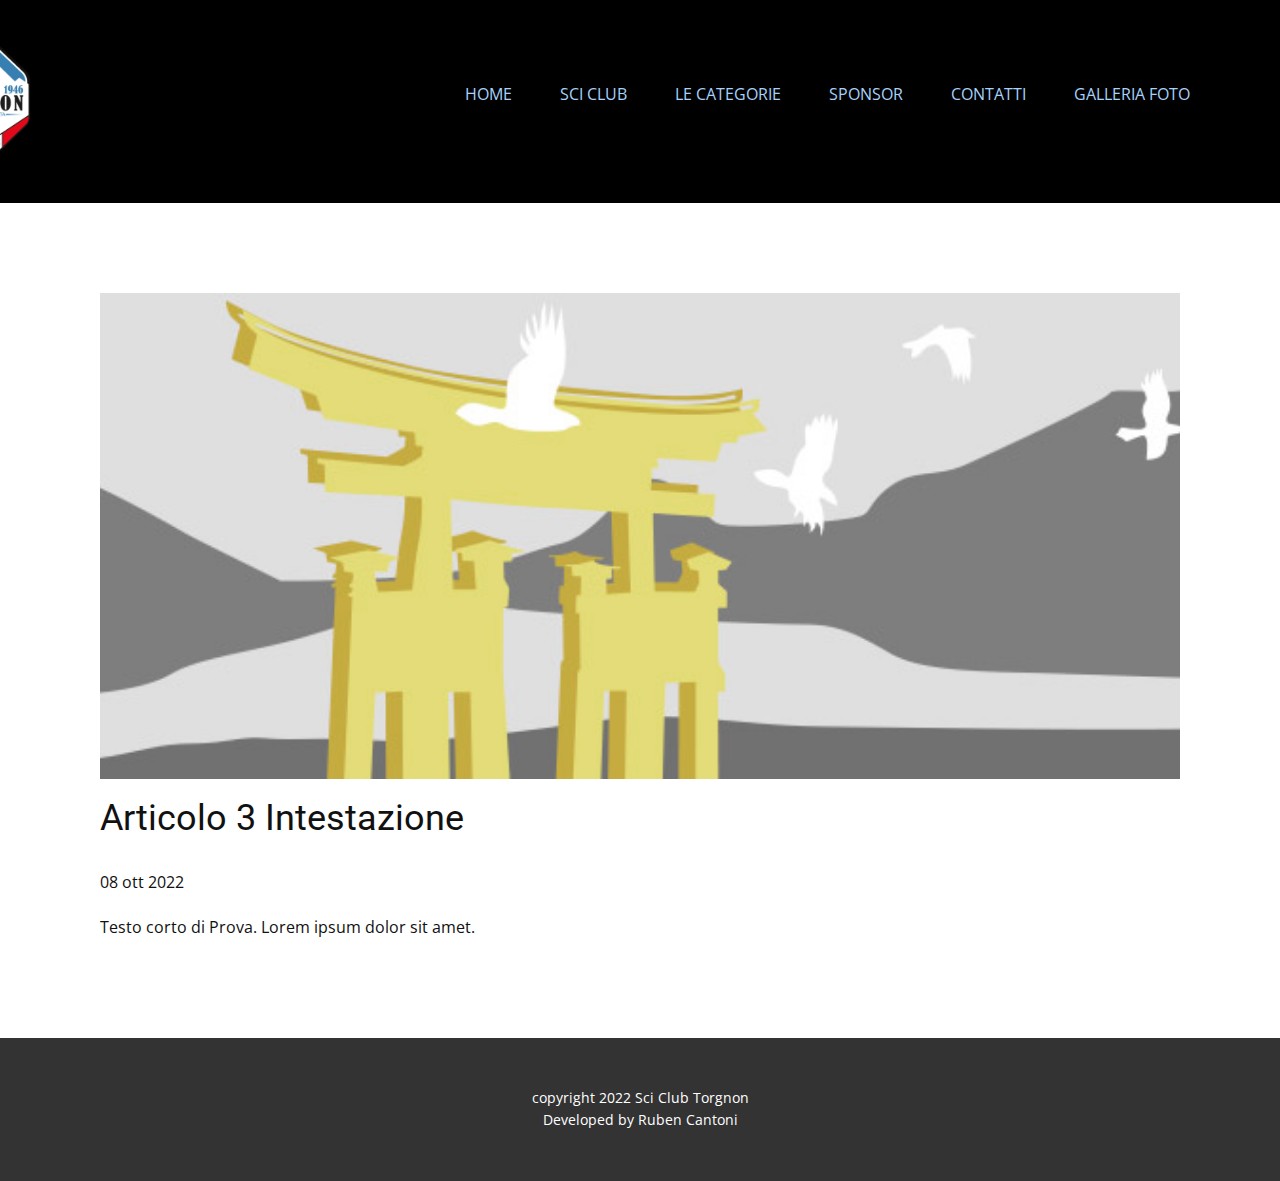
<file: blog/post-2.html>
<!DOCTYPE html>
<html style="font-size: 16px;" lang="it"><head>
    <meta name="viewport" content="width=device-width, initial-scale=1.0">
    <meta charset="utf-8">
    <meta name="keywords" content="Articolo 1 Intestazione">
    <meta name="description" content="">
    <title>Articolo 3 Intestazione</title>
    <link rel="stylesheet" href="../nicepage.css" media="screen">
<link rel="stylesheet" href="../Post-Template.css" media="screen">
    <script class="u-script" type="text/javascript" src="../jquery.js" defer=""></script>
    <script class="u-script" type="text/javascript" src="../nicepage.js" defer=""></script>
    <meta name="generator" content="Nicepage 4.20.1, nicepage.com">
    <link id="u-theme-google-font" rel="stylesheet" href="https://fonts.googleapis.com/css?family=Roboto:100,100i,300,300i,400,400i,500,500i,700,700i,900,900i|Open+Sans:300,300i,400,400i,500,500i,600,600i,700,700i,800,800i">
    
    
    <script type="application/ld+json">{
		"@context": "http://schema.org",
		"@type": "Organization",
		"name": "Copia di Site4"
}</script>
    <meta name="theme-color" content="#2891f4">
  </head>
  <body class="u-body u-xl-mode" data-lang="it"><header class="u-black u-clearfix u-header u-header" id="sec-59cb"><div class="u-clearfix u-sheet u-sheet-1">
        <img class="u-image u-image-contain u-image-default u-image-1" src="../images/unnamed.png" alt="" data-image-width="1223" data-image-height="1563" data-href="../HOME.html">
        <nav class="u-align-left u-menu u-menu-one-level u-offcanvas u-menu-1" data-responsive-from="MD" data-position="">
          <div class="menu-collapse">
            <a class="u-button-style u-custom-active-color u-custom-color u-custom-text-active-color u-custom-text-color u-custom-text-hover-color u-nav-link" href="#" style="padding: 12px 22px; font-size: calc(1em + 24px);" data-lang-en="{&quot;content&quot;:&quot;\n          <svg class=\&quot;u-svg-link\&quot; preserveAspectRatio=\&quot;xMidYMin slice\&quot; viewBox=\&quot;0 0 302 302\&quot; style=\&quot;\&quot;><use xmlns:xlink=\&quot;http://www.w3.org/1999/xlink\&quot; xlink:href=\&quot;#svg-5c50\&quot;></use></svg>\n          <svg xmlns=\&quot;http://www.w3.org/2000/svg\&quot; xmlns:xlink=\&quot;http://www.w3.org/1999/xlink\&quot; version=\&quot;1.1\&quot; id=\&quot;svg-5c50\&quot; x=\&quot;0px\&quot; y=\&quot;0px\&quot; viewBox=\&quot;0 0 302 302\&quot; style=\&quot;enable-background:new 0 0 302 302;\&quot; xml:space=\&quot;preserve\&quot; class=\&quot;u-svg-content\&quot;><g><rect y=\&quot;36\&quot; width=\&quot;302\&quot; height=\&quot;30\&quot;></rect><rect y=\&quot;236\&quot; width=\&quot;302\&quot; height=\&quot;30\&quot;></rect><rect y=\&quot;136\&quot; width=\&quot;302\&quot; height=\&quot;30\&quot;></rect>\n</g><g></g><g></g><g></g><g></g><g></g><g></g><g></g><g></g><g></g><g></g><g></g><g></g><g></g><g></g><g></g></svg>\n        &quot;,&quot;href&quot;:&quot;#&quot;}">
              <svg class="u-svg-link" preserveAspectRatio="xMidYMin slice" viewBox="0 0 302 302" style=""><use xmlns:xlink="http://www.w3.org/1999/xlink" xlink:href="#svg-5c50"></use></svg>
              <svg xmlns="http://www.w3.org/2000/svg" xmlns:xlink="http://www.w3.org/1999/xlink" version="1.1" id="svg-5c50" x="0px" y="0px" viewBox="0 0 302 302" style="enable-background:new 0 0 302 302;" xml:space="preserve" class="u-svg-content"><g><rect y="36" width="302" height="30"></rect><rect y="236" width="302" height="30"></rect><rect y="136" width="302" height="30"></rect>
</g><g></g><g></g><g></g><g></g><g></g><g></g><g></g><g></g><g></g><g></g><g></g><g></g><g></g><g></g><g></g></svg>
            </a>
          </div>
          <div class="u-custom-menu u-nav-container">
            <ul class="u-nav u-unstyled u-nav-1"><li class="u-nav-item"><a class="u-active-black u-black u-button-style u-nav-link u-text-active-white u-text-hover-grey-25 u-text-palette-1-light-2" href="../HOME.html" style="padding: 10px 24px;">HOME</a>
</li><li class="u-nav-item"><a class="u-active-black u-black u-button-style u-nav-link u-text-active-white u-text-hover-grey-25 u-text-palette-1-light-2" href="../SCI-CLUB.html" style="padding: 10px 24px;">SCI CLUB</a>
</li><li class="u-nav-item"><a class="u-active-black u-black u-button-style u-nav-link u-text-active-white u-text-hover-grey-25 u-text-palette-1-light-2" href="../LE-CATEGORIE.html" style="padding: 10px 24px;">LE CATEGORIE</a>
</li><li class="u-nav-item"><a class="u-active-black u-black u-button-style u-nav-link u-text-active-white u-text-hover-grey-25 u-text-palette-1-light-2" href="../SPONSOR.html" style="padding: 10px 24px;">SPONSOR</a>
</li><li class="u-nav-item"><a class="u-active-black u-black u-button-style u-nav-link u-text-active-white u-text-hover-grey-25 u-text-palette-1-light-2" href="../CONTATTI.html" style="padding: 10px 24px;">CONTATTI</a>
</li><li class="u-nav-item"><a class="u-active-black u-black u-button-style u-nav-link u-text-active-white u-text-hover-grey-25 u-text-palette-1-light-2" href="/GALLERIA-FOTO_48461123.html" style="padding: 10px 20px 10px 24px;">GALLERIA FOTO</a>
</li></ul>
          </div>
          <div class="u-custom-menu u-nav-container-collapse">
            <div class="u-align-center u-black u-container-style u-inner-container-layout u-opacity u-opacity-95 u-sidenav">
              <div class="u-inner-container-layout u-sidenav-overflow">
                <div class="u-menu-close"></div>
                <ul class="u-align-center u-nav u-popupmenu-items u-unstyled u-nav-2"><li class="u-nav-item"><a class="u-button-style u-nav-link" href="../HOME.html">HOME</a>
</li><li class="u-nav-item"><a class="u-button-style u-nav-link" href="../SCI-CLUB.html">SCI CLUB</a>
</li><li class="u-nav-item"><a class="u-button-style u-nav-link" href="../LE-CATEGORIE.html">LE CATEGORIE</a>
</li><li class="u-nav-item"><a class="u-button-style u-nav-link" href="../SPONSOR.html">SPONSOR</a>
</li><li class="u-nav-item"><a class="u-button-style u-nav-link" href="../CONTATTI.html">CONTATTI</a>
</li><li class="u-nav-item"><a class="u-button-style u-nav-link" href="/GALLERIA-FOTO_48461123.html">GALLERIA FOTO</a>
</li></ul>
              </div>
            </div>
            <div class="u-black u-menu-overlay u-opacity u-opacity-70"></div>
          </div>
        </nav>
      </div></header>
    <section class="u-align-center u-clearfix u-section-1" id="sec-c29c">
      <div class="u-clearfix u-sheet u-valign-middle-md u-valign-middle-sm u-valign-middle-xs u-sheet-1"><!--post_details--><!--post_details_options_json--><!--{"source":""}--><!--/post_details_options_json--><!--blog_post-->
        <div class="u-container-style u-expanded-width u-post-details u-post-details-1">
          <div class="u-container-layout u-valign-middle u-container-layout-1"><!--blog_post_image-->
            <img alt="" class="u-blog-control u-expanded-width u-image u-image-default u-image-1" src="../images/8ad73f3c.jpeg"><!--/blog_post_image--><!--blog_post_header-->
            <h2 class="u-blog-control u-text u-text-1">Articolo 3 Intestazione</h2><!--/blog_post_header--><!--blog_post_metadata-->
            <div class="u-blog-control u-metadata u-metadata-1"><!--blog_post_metadata_date-->
              <span class="u-meta-date u-meta-icon">08 ott 2022</span><!--/blog_post_metadata_date--><!--blog_post_metadata_category-->
              <!--/blog_post_metadata_category--><!--blog_post_metadata_comments-->
              <!--/blog_post_metadata_comments-->
            </div><!--/blog_post_metadata--><!--blog_post_content-->
            <div class="u-align-justify u-blog-control u-post-content u-text u-text-2 fr-view">
  Testo corto di Prova. Lorem ipsum dolor sit amet.
  </div><!--/blog_post_content-->
          </div>
        </div><!--/blog_post--><!--/post_details-->
      </div>
    </section>
    
    
    <footer class="u-align-center u-clearfix u-footer u-grey-80 u-footer" id="sec-aa06"><div class="u-clearfix u-sheet u-sheet-1">
        <p class="u-small-text u-text u-text-variant u-text-1" data-lang-en="Sample text. Click to select the Text Element.">copyright 2022 Sci Club Torgnon<br>Developed by Ruben Cantoni
        </p>
      </div></footer>
  
</body></html>
</file>
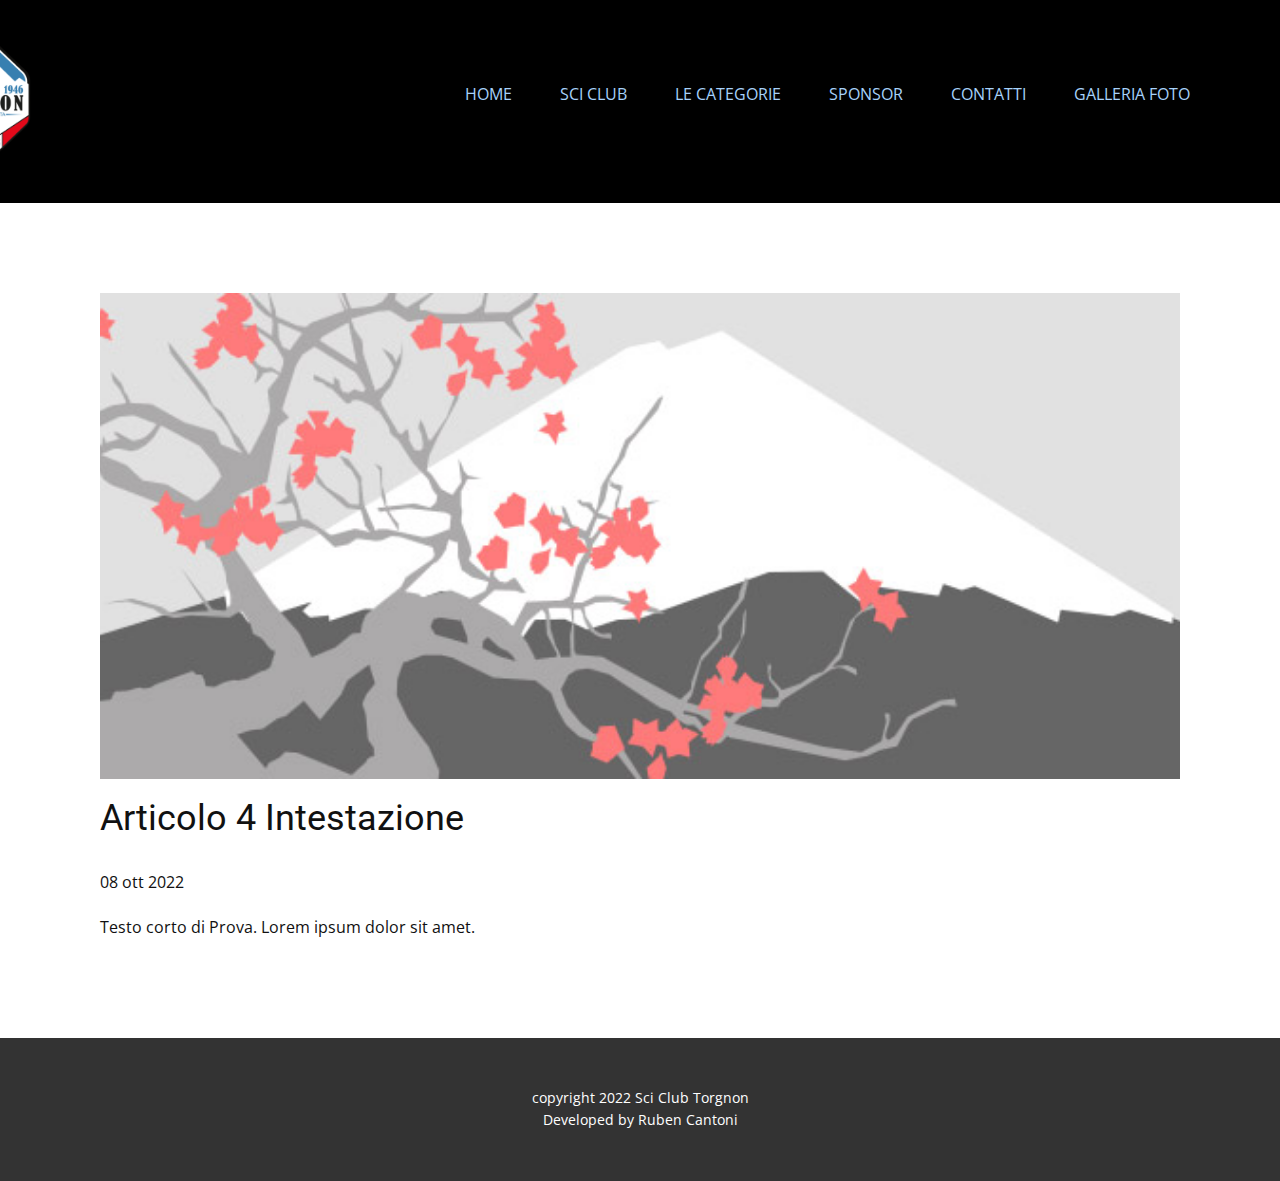
<file: blog/post-3.html>
<!DOCTYPE html>
<html style="font-size: 16px;" lang="it"><head>
    <meta name="viewport" content="width=device-width, initial-scale=1.0">
    <meta charset="utf-8">
    <meta name="keywords" content="Articolo 1 Intestazione">
    <meta name="description" content="">
    <title>Articolo 4 Intestazione</title>
    <link rel="stylesheet" href="../nicepage.css" media="screen">
<link rel="stylesheet" href="../Post-Template.css" media="screen">
    <script class="u-script" type="text/javascript" src="../jquery.js" defer=""></script>
    <script class="u-script" type="text/javascript" src="../nicepage.js" defer=""></script>
    <meta name="generator" content="Nicepage 4.20.1, nicepage.com">
    <link id="u-theme-google-font" rel="stylesheet" href="https://fonts.googleapis.com/css?family=Roboto:100,100i,300,300i,400,400i,500,500i,700,700i,900,900i|Open+Sans:300,300i,400,400i,500,500i,600,600i,700,700i,800,800i">
    
    
    <script type="application/ld+json">{
		"@context": "http://schema.org",
		"@type": "Organization",
		"name": "Copia di Site4"
}</script>
    <meta name="theme-color" content="#2891f4">
  </head>
  <body class="u-body u-xl-mode" data-lang="it"><header class="u-black u-clearfix u-header u-header" id="sec-59cb"><div class="u-clearfix u-sheet u-sheet-1">
        <img class="u-image u-image-contain u-image-default u-image-1" src="../images/unnamed.png" alt="" data-image-width="1223" data-image-height="1563" data-href="../HOME.html">
        <nav class="u-align-left u-menu u-menu-one-level u-offcanvas u-menu-1" data-responsive-from="MD" data-position="">
          <div class="menu-collapse">
            <a class="u-button-style u-custom-active-color u-custom-color u-custom-text-active-color u-custom-text-color u-custom-text-hover-color u-nav-link" href="#" style="padding: 12px 22px; font-size: calc(1em + 24px);" data-lang-en="{&quot;content&quot;:&quot;\n          <svg class=\&quot;u-svg-link\&quot; preserveAspectRatio=\&quot;xMidYMin slice\&quot; viewBox=\&quot;0 0 302 302\&quot; style=\&quot;\&quot;><use xmlns:xlink=\&quot;http://www.w3.org/1999/xlink\&quot; xlink:href=\&quot;#svg-5c50\&quot;></use></svg>\n          <svg xmlns=\&quot;http://www.w3.org/2000/svg\&quot; xmlns:xlink=\&quot;http://www.w3.org/1999/xlink\&quot; version=\&quot;1.1\&quot; id=\&quot;svg-5c50\&quot; x=\&quot;0px\&quot; y=\&quot;0px\&quot; viewBox=\&quot;0 0 302 302\&quot; style=\&quot;enable-background:new 0 0 302 302;\&quot; xml:space=\&quot;preserve\&quot; class=\&quot;u-svg-content\&quot;><g><rect y=\&quot;36\&quot; width=\&quot;302\&quot; height=\&quot;30\&quot;></rect><rect y=\&quot;236\&quot; width=\&quot;302\&quot; height=\&quot;30\&quot;></rect><rect y=\&quot;136\&quot; width=\&quot;302\&quot; height=\&quot;30\&quot;></rect>\n</g><g></g><g></g><g></g><g></g><g></g><g></g><g></g><g></g><g></g><g></g><g></g><g></g><g></g><g></g><g></g></svg>\n        &quot;,&quot;href&quot;:&quot;#&quot;}">
              <svg class="u-svg-link" preserveAspectRatio="xMidYMin slice" viewBox="0 0 302 302" style=""><use xmlns:xlink="http://www.w3.org/1999/xlink" xlink:href="#svg-5c50"></use></svg>
              <svg xmlns="http://www.w3.org/2000/svg" xmlns:xlink="http://www.w3.org/1999/xlink" version="1.1" id="svg-5c50" x="0px" y="0px" viewBox="0 0 302 302" style="enable-background:new 0 0 302 302;" xml:space="preserve" class="u-svg-content"><g><rect y="36" width="302" height="30"></rect><rect y="236" width="302" height="30"></rect><rect y="136" width="302" height="30"></rect>
</g><g></g><g></g><g></g><g></g><g></g><g></g><g></g><g></g><g></g><g></g><g></g><g></g><g></g><g></g><g></g></svg>
            </a>
          </div>
          <div class="u-custom-menu u-nav-container">
            <ul class="u-nav u-unstyled u-nav-1"><li class="u-nav-item"><a class="u-active-black u-black u-button-style u-nav-link u-text-active-white u-text-hover-grey-25 u-text-palette-1-light-2" href="../HOME.html" style="padding: 10px 24px;">HOME</a>
</li><li class="u-nav-item"><a class="u-active-black u-black u-button-style u-nav-link u-text-active-white u-text-hover-grey-25 u-text-palette-1-light-2" href="../SCI-CLUB.html" style="padding: 10px 24px;">SCI CLUB</a>
</li><li class="u-nav-item"><a class="u-active-black u-black u-button-style u-nav-link u-text-active-white u-text-hover-grey-25 u-text-palette-1-light-2" href="../LE-CATEGORIE.html" style="padding: 10px 24px;">LE CATEGORIE</a>
</li><li class="u-nav-item"><a class="u-active-black u-black u-button-style u-nav-link u-text-active-white u-text-hover-grey-25 u-text-palette-1-light-2" href="../SPONSOR.html" style="padding: 10px 24px;">SPONSOR</a>
</li><li class="u-nav-item"><a class="u-active-black u-black u-button-style u-nav-link u-text-active-white u-text-hover-grey-25 u-text-palette-1-light-2" href="../CONTATTI.html" style="padding: 10px 24px;">CONTATTI</a>
</li><li class="u-nav-item"><a class="u-active-black u-black u-button-style u-nav-link u-text-active-white u-text-hover-grey-25 u-text-palette-1-light-2" href="/GALLERIA-FOTO_48461123.html" style="padding: 10px 20px 10px 24px;">GALLERIA FOTO</a>
</li></ul>
          </div>
          <div class="u-custom-menu u-nav-container-collapse">
            <div class="u-align-center u-black u-container-style u-inner-container-layout u-opacity u-opacity-95 u-sidenav">
              <div class="u-inner-container-layout u-sidenav-overflow">
                <div class="u-menu-close"></div>
                <ul class="u-align-center u-nav u-popupmenu-items u-unstyled u-nav-2"><li class="u-nav-item"><a class="u-button-style u-nav-link" href="../HOME.html">HOME</a>
</li><li class="u-nav-item"><a class="u-button-style u-nav-link" href="../SCI-CLUB.html">SCI CLUB</a>
</li><li class="u-nav-item"><a class="u-button-style u-nav-link" href="../LE-CATEGORIE.html">LE CATEGORIE</a>
</li><li class="u-nav-item"><a class="u-button-style u-nav-link" href="../SPONSOR.html">SPONSOR</a>
</li><li class="u-nav-item"><a class="u-button-style u-nav-link" href="../CONTATTI.html">CONTATTI</a>
</li><li class="u-nav-item"><a class="u-button-style u-nav-link" href="/GALLERIA-FOTO_48461123.html">GALLERIA FOTO</a>
</li></ul>
              </div>
            </div>
            <div class="u-black u-menu-overlay u-opacity u-opacity-70"></div>
          </div>
        </nav>
      </div></header>
    <section class="u-align-center u-clearfix u-section-1" id="sec-c29c">
      <div class="u-clearfix u-sheet u-valign-middle-md u-valign-middle-sm u-valign-middle-xs u-sheet-1"><!--post_details--><!--post_details_options_json--><!--{"source":""}--><!--/post_details_options_json--><!--blog_post-->
        <div class="u-container-style u-expanded-width u-post-details u-post-details-1">
          <div class="u-container-layout u-valign-middle u-container-layout-1"><!--blog_post_image-->
            <img alt="" class="u-blog-control u-expanded-width u-image u-image-default u-image-1" src="../images/0fd3416c.jpeg"><!--/blog_post_image--><!--blog_post_header-->
            <h2 class="u-blog-control u-text u-text-1">Articolo 4 Intestazione</h2><!--/blog_post_header--><!--blog_post_metadata-->
            <div class="u-blog-control u-metadata u-metadata-1"><!--blog_post_metadata_date-->
              <span class="u-meta-date u-meta-icon">08 ott 2022</span><!--/blog_post_metadata_date--><!--blog_post_metadata_category-->
              <!--/blog_post_metadata_category--><!--blog_post_metadata_comments-->
              <!--/blog_post_metadata_comments-->
            </div><!--/blog_post_metadata--><!--blog_post_content-->
            <div class="u-align-justify u-blog-control u-post-content u-text u-text-2 fr-view">
  Testo corto di Prova. Lorem ipsum dolor sit amet.
  </div><!--/blog_post_content-->
          </div>
        </div><!--/blog_post--><!--/post_details-->
      </div>
    </section>
    
    
    <footer class="u-align-center u-clearfix u-footer u-grey-80 u-footer" id="sec-aa06"><div class="u-clearfix u-sheet u-sheet-1">
        <p class="u-small-text u-text u-text-variant u-text-1" data-lang-en="Sample text. Click to select the Text Element.">copyright 2022 Sci Club Torgnon<br>Developed by Ruben Cantoni
        </p>
      </div></footer>
  
</body></html>
</file>
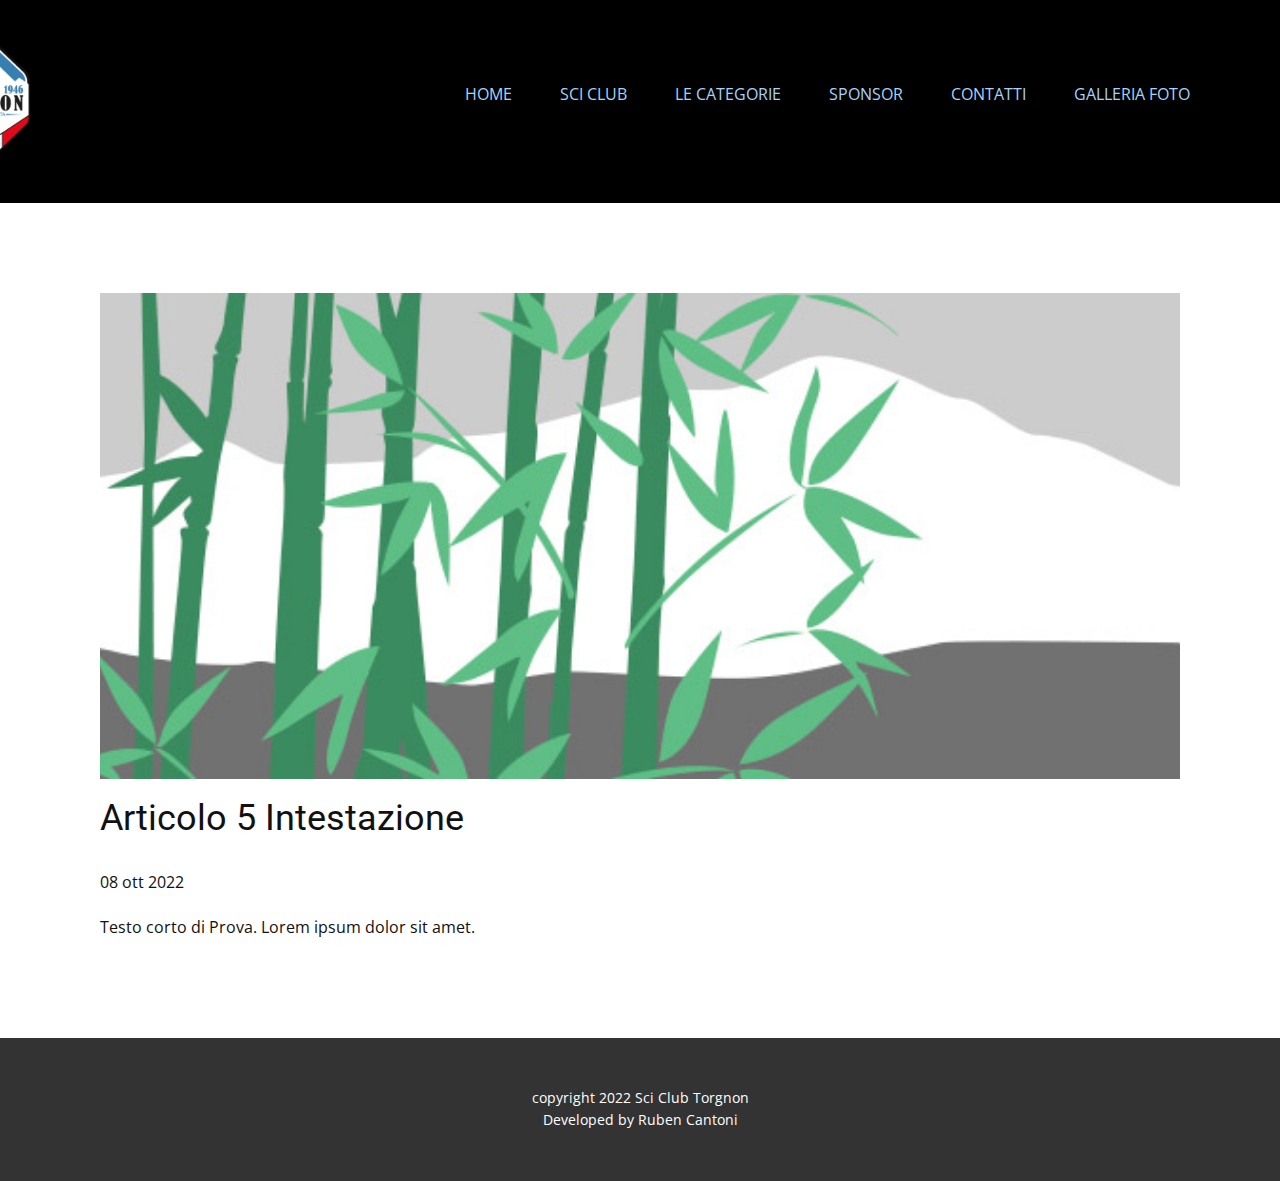
<file: blog/post-4.html>
<!DOCTYPE html>
<html style="font-size: 16px;" lang="it"><head>
    <meta name="viewport" content="width=device-width, initial-scale=1.0">
    <meta charset="utf-8">
    <meta name="keywords" content="Articolo 1 Intestazione">
    <meta name="description" content="">
    <title>Articolo 5 Intestazione</title>
    <link rel="stylesheet" href="../nicepage.css" media="screen">
<link rel="stylesheet" href="../Post-Template.css" media="screen">
    <script class="u-script" type="text/javascript" src="../jquery.js" defer=""></script>
    <script class="u-script" type="text/javascript" src="../nicepage.js" defer=""></script>
    <meta name="generator" content="Nicepage 4.20.1, nicepage.com">
    <link id="u-theme-google-font" rel="stylesheet" href="https://fonts.googleapis.com/css?family=Roboto:100,100i,300,300i,400,400i,500,500i,700,700i,900,900i|Open+Sans:300,300i,400,400i,500,500i,600,600i,700,700i,800,800i">
    
    
    <script type="application/ld+json">{
		"@context": "http://schema.org",
		"@type": "Organization",
		"name": "Copia di Site4"
}</script>
    <meta name="theme-color" content="#2891f4">
  </head>
  <body class="u-body u-xl-mode" data-lang="it"><header class="u-black u-clearfix u-header u-header" id="sec-59cb"><div class="u-clearfix u-sheet u-sheet-1">
        <img class="u-image u-image-contain u-image-default u-image-1" src="../images/unnamed.png" alt="" data-image-width="1223" data-image-height="1563" data-href="../HOME.html">
        <nav class="u-align-left u-menu u-menu-one-level u-offcanvas u-menu-1" data-responsive-from="MD" data-position="">
          <div class="menu-collapse">
            <a class="u-button-style u-custom-active-color u-custom-color u-custom-text-active-color u-custom-text-color u-custom-text-hover-color u-nav-link" href="#" style="padding: 12px 22px; font-size: calc(1em + 24px);" data-lang-en="{&quot;content&quot;:&quot;\n          <svg class=\&quot;u-svg-link\&quot; preserveAspectRatio=\&quot;xMidYMin slice\&quot; viewBox=\&quot;0 0 302 302\&quot; style=\&quot;\&quot;><use xmlns:xlink=\&quot;http://www.w3.org/1999/xlink\&quot; xlink:href=\&quot;#svg-5c50\&quot;></use></svg>\n          <svg xmlns=\&quot;http://www.w3.org/2000/svg\&quot; xmlns:xlink=\&quot;http://www.w3.org/1999/xlink\&quot; version=\&quot;1.1\&quot; id=\&quot;svg-5c50\&quot; x=\&quot;0px\&quot; y=\&quot;0px\&quot; viewBox=\&quot;0 0 302 302\&quot; style=\&quot;enable-background:new 0 0 302 302;\&quot; xml:space=\&quot;preserve\&quot; class=\&quot;u-svg-content\&quot;><g><rect y=\&quot;36\&quot; width=\&quot;302\&quot; height=\&quot;30\&quot;></rect><rect y=\&quot;236\&quot; width=\&quot;302\&quot; height=\&quot;30\&quot;></rect><rect y=\&quot;136\&quot; width=\&quot;302\&quot; height=\&quot;30\&quot;></rect>\n</g><g></g><g></g><g></g><g></g><g></g><g></g><g></g><g></g><g></g><g></g><g></g><g></g><g></g><g></g><g></g></svg>\n        &quot;,&quot;href&quot;:&quot;#&quot;}">
              <svg class="u-svg-link" preserveAspectRatio="xMidYMin slice" viewBox="0 0 302 302" style=""><use xmlns:xlink="http://www.w3.org/1999/xlink" xlink:href="#svg-5c50"></use></svg>
              <svg xmlns="http://www.w3.org/2000/svg" xmlns:xlink="http://www.w3.org/1999/xlink" version="1.1" id="svg-5c50" x="0px" y="0px" viewBox="0 0 302 302" style="enable-background:new 0 0 302 302;" xml:space="preserve" class="u-svg-content"><g><rect y="36" width="302" height="30"></rect><rect y="236" width="302" height="30"></rect><rect y="136" width="302" height="30"></rect>
</g><g></g><g></g><g></g><g></g><g></g><g></g><g></g><g></g><g></g><g></g><g></g><g></g><g></g><g></g><g></g></svg>
            </a>
          </div>
          <div class="u-custom-menu u-nav-container">
            <ul class="u-nav u-unstyled u-nav-1"><li class="u-nav-item"><a class="u-active-black u-black u-button-style u-nav-link u-text-active-white u-text-hover-grey-25 u-text-palette-1-light-2" href="../HOME.html" style="padding: 10px 24px;">HOME</a>
</li><li class="u-nav-item"><a class="u-active-black u-black u-button-style u-nav-link u-text-active-white u-text-hover-grey-25 u-text-palette-1-light-2" href="../SCI-CLUB.html" style="padding: 10px 24px;">SCI CLUB</a>
</li><li class="u-nav-item"><a class="u-active-black u-black u-button-style u-nav-link u-text-active-white u-text-hover-grey-25 u-text-palette-1-light-2" href="../LE-CATEGORIE.html" style="padding: 10px 24px;">LE CATEGORIE</a>
</li><li class="u-nav-item"><a class="u-active-black u-black u-button-style u-nav-link u-text-active-white u-text-hover-grey-25 u-text-palette-1-light-2" href="../SPONSOR.html" style="padding: 10px 24px;">SPONSOR</a>
</li><li class="u-nav-item"><a class="u-active-black u-black u-button-style u-nav-link u-text-active-white u-text-hover-grey-25 u-text-palette-1-light-2" href="../CONTATTI.html" style="padding: 10px 24px;">CONTATTI</a>
</li><li class="u-nav-item"><a class="u-active-black u-black u-button-style u-nav-link u-text-active-white u-text-hover-grey-25 u-text-palette-1-light-2" href="/GALLERIA-FOTO_48461123.html" style="padding: 10px 20px 10px 24px;">GALLERIA FOTO</a>
</li></ul>
          </div>
          <div class="u-custom-menu u-nav-container-collapse">
            <div class="u-align-center u-black u-container-style u-inner-container-layout u-opacity u-opacity-95 u-sidenav">
              <div class="u-inner-container-layout u-sidenav-overflow">
                <div class="u-menu-close"></div>
                <ul class="u-align-center u-nav u-popupmenu-items u-unstyled u-nav-2"><li class="u-nav-item"><a class="u-button-style u-nav-link" href="../HOME.html">HOME</a>
</li><li class="u-nav-item"><a class="u-button-style u-nav-link" href="../SCI-CLUB.html">SCI CLUB</a>
</li><li class="u-nav-item"><a class="u-button-style u-nav-link" href="../LE-CATEGORIE.html">LE CATEGORIE</a>
</li><li class="u-nav-item"><a class="u-button-style u-nav-link" href="../SPONSOR.html">SPONSOR</a>
</li><li class="u-nav-item"><a class="u-button-style u-nav-link" href="../CONTATTI.html">CONTATTI</a>
</li><li class="u-nav-item"><a class="u-button-style u-nav-link" href="/GALLERIA-FOTO_48461123.html">GALLERIA FOTO</a>
</li></ul>
              </div>
            </div>
            <div class="u-black u-menu-overlay u-opacity u-opacity-70"></div>
          </div>
        </nav>
      </div></header>
    <section class="u-align-center u-clearfix u-section-1" id="sec-c29c">
      <div class="u-clearfix u-sheet u-valign-middle-md u-valign-middle-sm u-valign-middle-xs u-sheet-1"><!--post_details--><!--post_details_options_json--><!--{"source":""}--><!--/post_details_options_json--><!--blog_post-->
        <div class="u-container-style u-expanded-width u-post-details u-post-details-1">
          <div class="u-container-layout u-valign-middle u-container-layout-1"><!--blog_post_image-->
            <img alt="" class="u-blog-control u-expanded-width u-image u-image-default u-image-1" src="../images/68f64b9d.jpeg"><!--/blog_post_image--><!--blog_post_header-->
            <h2 class="u-blog-control u-text u-text-1">Articolo 5 Intestazione</h2><!--/blog_post_header--><!--blog_post_metadata-->
            <div class="u-blog-control u-metadata u-metadata-1"><!--blog_post_metadata_date-->
              <span class="u-meta-date u-meta-icon">08 ott 2022</span><!--/blog_post_metadata_date--><!--blog_post_metadata_category-->
              <!--/blog_post_metadata_category--><!--blog_post_metadata_comments-->
              <!--/blog_post_metadata_comments-->
            </div><!--/blog_post_metadata--><!--blog_post_content-->
            <div class="u-align-justify u-blog-control u-post-content u-text u-text-2 fr-view">
  Testo corto di Prova. Lorem ipsum dolor sit amet.
  </div><!--/blog_post_content-->
          </div>
        </div><!--/blog_post--><!--/post_details-->
      </div>
    </section>
    
    
    <footer class="u-align-center u-clearfix u-footer u-grey-80 u-footer" id="sec-aa06"><div class="u-clearfix u-sheet u-sheet-1">
        <p class="u-small-text u-text u-text-variant u-text-1" data-lang-en="Sample text. Click to select the Text Element.">copyright 2022 Sci Club Torgnon<br>Developed by Ruben Cantoni
        </p>
      </div></footer>
  
</body></html>
</file>
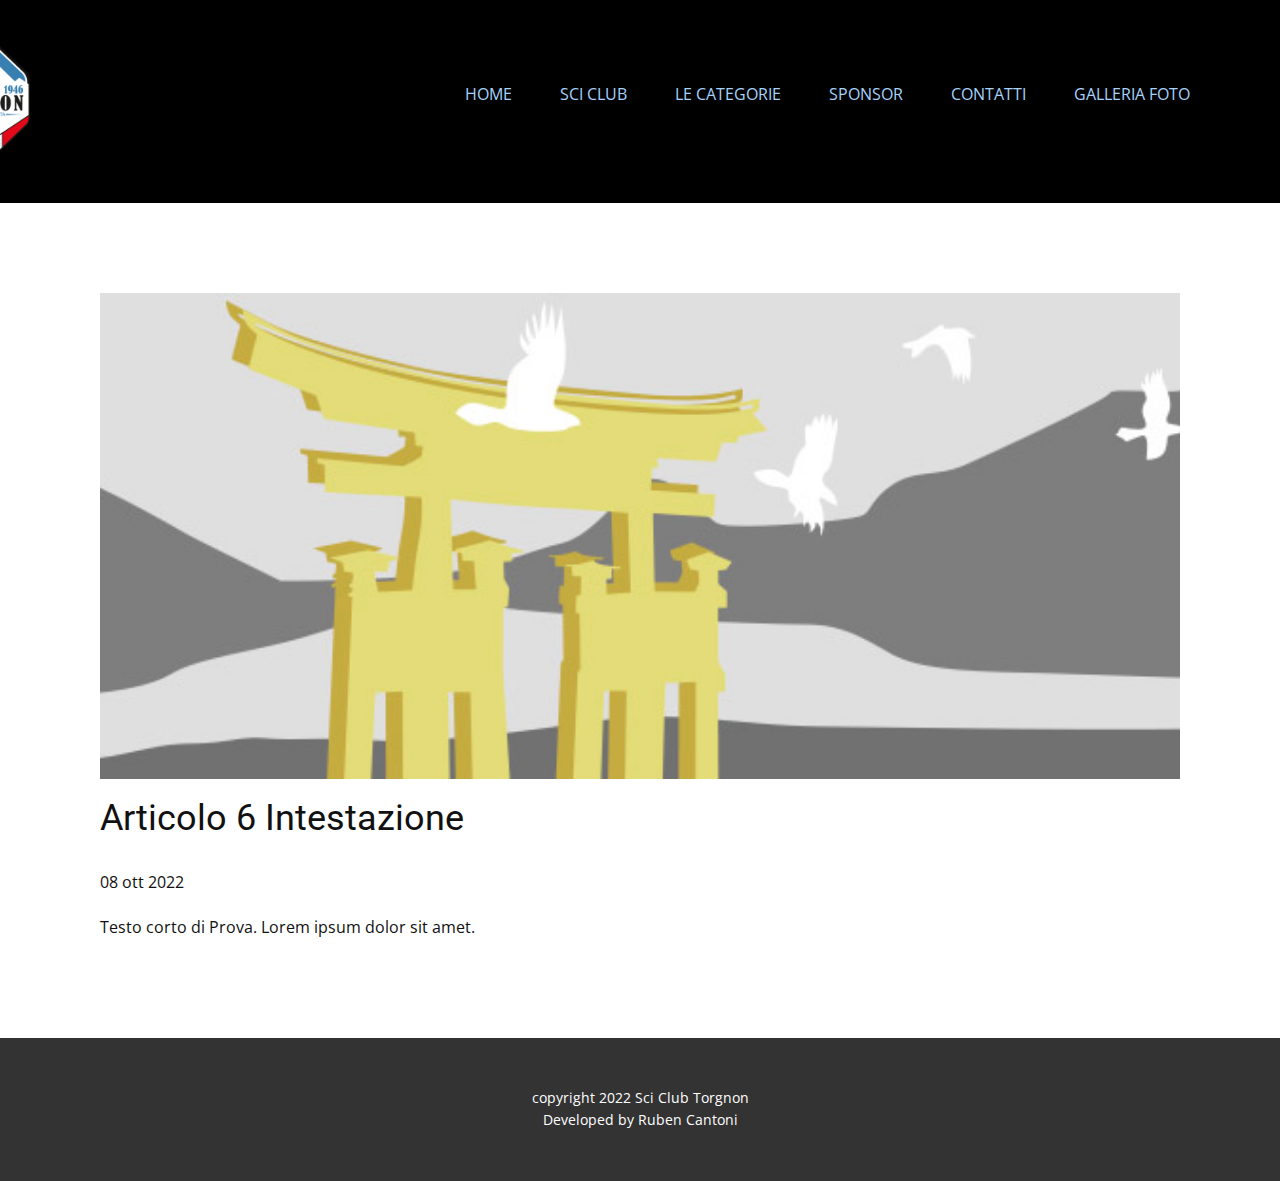
<file: blog/post-5.html>
<!DOCTYPE html>
<html style="font-size: 16px;" lang="it"><head>
    <meta name="viewport" content="width=device-width, initial-scale=1.0">
    <meta charset="utf-8">
    <meta name="keywords" content="Articolo 1 Intestazione">
    <meta name="description" content="">
    <title>Articolo 6 Intestazione</title>
    <link rel="stylesheet" href="../nicepage.css" media="screen">
<link rel="stylesheet" href="../Post-Template.css" media="screen">
    <script class="u-script" type="text/javascript" src="../jquery.js" defer=""></script>
    <script class="u-script" type="text/javascript" src="../nicepage.js" defer=""></script>
    <meta name="generator" content="Nicepage 4.20.1, nicepage.com">
    <link id="u-theme-google-font" rel="stylesheet" href="https://fonts.googleapis.com/css?family=Roboto:100,100i,300,300i,400,400i,500,500i,700,700i,900,900i|Open+Sans:300,300i,400,400i,500,500i,600,600i,700,700i,800,800i">
    
    
    <script type="application/ld+json">{
		"@context": "http://schema.org",
		"@type": "Organization",
		"name": "Copia di Site4"
}</script>
    <meta name="theme-color" content="#2891f4">
  </head>
  <body class="u-body u-xl-mode" data-lang="it"><header class="u-black u-clearfix u-header u-header" id="sec-59cb"><div class="u-clearfix u-sheet u-sheet-1">
        <img class="u-image u-image-contain u-image-default u-image-1" src="../images/unnamed.png" alt="" data-image-width="1223" data-image-height="1563" data-href="../HOME.html">
        <nav class="u-align-left u-menu u-menu-one-level u-offcanvas u-menu-1" data-responsive-from="MD" data-position="">
          <div class="menu-collapse">
            <a class="u-button-style u-custom-active-color u-custom-color u-custom-text-active-color u-custom-text-color u-custom-text-hover-color u-nav-link" href="#" style="padding: 12px 22px; font-size: calc(1em + 24px);" data-lang-en="{&quot;content&quot;:&quot;\n          <svg class=\&quot;u-svg-link\&quot; preserveAspectRatio=\&quot;xMidYMin slice\&quot; viewBox=\&quot;0 0 302 302\&quot; style=\&quot;\&quot;><use xmlns:xlink=\&quot;http://www.w3.org/1999/xlink\&quot; xlink:href=\&quot;#svg-5c50\&quot;></use></svg>\n          <svg xmlns=\&quot;http://www.w3.org/2000/svg\&quot; xmlns:xlink=\&quot;http://www.w3.org/1999/xlink\&quot; version=\&quot;1.1\&quot; id=\&quot;svg-5c50\&quot; x=\&quot;0px\&quot; y=\&quot;0px\&quot; viewBox=\&quot;0 0 302 302\&quot; style=\&quot;enable-background:new 0 0 302 302;\&quot; xml:space=\&quot;preserve\&quot; class=\&quot;u-svg-content\&quot;><g><rect y=\&quot;36\&quot; width=\&quot;302\&quot; height=\&quot;30\&quot;></rect><rect y=\&quot;236\&quot; width=\&quot;302\&quot; height=\&quot;30\&quot;></rect><rect y=\&quot;136\&quot; width=\&quot;302\&quot; height=\&quot;30\&quot;></rect>\n</g><g></g><g></g><g></g><g></g><g></g><g></g><g></g><g></g><g></g><g></g><g></g><g></g><g></g><g></g><g></g></svg>\n        &quot;,&quot;href&quot;:&quot;#&quot;}">
              <svg class="u-svg-link" preserveAspectRatio="xMidYMin slice" viewBox="0 0 302 302" style=""><use xmlns:xlink="http://www.w3.org/1999/xlink" xlink:href="#svg-5c50"></use></svg>
              <svg xmlns="http://www.w3.org/2000/svg" xmlns:xlink="http://www.w3.org/1999/xlink" version="1.1" id="svg-5c50" x="0px" y="0px" viewBox="0 0 302 302" style="enable-background:new 0 0 302 302;" xml:space="preserve" class="u-svg-content"><g><rect y="36" width="302" height="30"></rect><rect y="236" width="302" height="30"></rect><rect y="136" width="302" height="30"></rect>
</g><g></g><g></g><g></g><g></g><g></g><g></g><g></g><g></g><g></g><g></g><g></g><g></g><g></g><g></g><g></g></svg>
            </a>
          </div>
          <div class="u-custom-menu u-nav-container">
            <ul class="u-nav u-unstyled u-nav-1"><li class="u-nav-item"><a class="u-active-black u-black u-button-style u-nav-link u-text-active-white u-text-hover-grey-25 u-text-palette-1-light-2" href="../HOME.html" style="padding: 10px 24px;">HOME</a>
</li><li class="u-nav-item"><a class="u-active-black u-black u-button-style u-nav-link u-text-active-white u-text-hover-grey-25 u-text-palette-1-light-2" href="../SCI-CLUB.html" style="padding: 10px 24px;">SCI CLUB</a>
</li><li class="u-nav-item"><a class="u-active-black u-black u-button-style u-nav-link u-text-active-white u-text-hover-grey-25 u-text-palette-1-light-2" href="../LE-CATEGORIE.html" style="padding: 10px 24px;">LE CATEGORIE</a>
</li><li class="u-nav-item"><a class="u-active-black u-black u-button-style u-nav-link u-text-active-white u-text-hover-grey-25 u-text-palette-1-light-2" href="../SPONSOR.html" style="padding: 10px 24px;">SPONSOR</a>
</li><li class="u-nav-item"><a class="u-active-black u-black u-button-style u-nav-link u-text-active-white u-text-hover-grey-25 u-text-palette-1-light-2" href="../CONTATTI.html" style="padding: 10px 24px;">CONTATTI</a>
</li><li class="u-nav-item"><a class="u-active-black u-black u-button-style u-nav-link u-text-active-white u-text-hover-grey-25 u-text-palette-1-light-2" href="/GALLERIA-FOTO_48461123.html" style="padding: 10px 20px 10px 24px;">GALLERIA FOTO</a>
</li></ul>
          </div>
          <div class="u-custom-menu u-nav-container-collapse">
            <div class="u-align-center u-black u-container-style u-inner-container-layout u-opacity u-opacity-95 u-sidenav">
              <div class="u-inner-container-layout u-sidenav-overflow">
                <div class="u-menu-close"></div>
                <ul class="u-align-center u-nav u-popupmenu-items u-unstyled u-nav-2"><li class="u-nav-item"><a class="u-button-style u-nav-link" href="../HOME.html">HOME</a>
</li><li class="u-nav-item"><a class="u-button-style u-nav-link" href="../SCI-CLUB.html">SCI CLUB</a>
</li><li class="u-nav-item"><a class="u-button-style u-nav-link" href="../LE-CATEGORIE.html">LE CATEGORIE</a>
</li><li class="u-nav-item"><a class="u-button-style u-nav-link" href="../SPONSOR.html">SPONSOR</a>
</li><li class="u-nav-item"><a class="u-button-style u-nav-link" href="../CONTATTI.html">CONTATTI</a>
</li><li class="u-nav-item"><a class="u-button-style u-nav-link" href="/GALLERIA-FOTO_48461123.html">GALLERIA FOTO</a>
</li></ul>
              </div>
            </div>
            <div class="u-black u-menu-overlay u-opacity u-opacity-70"></div>
          </div>
        </nav>
      </div></header>
    <section class="u-align-center u-clearfix u-section-1" id="sec-c29c">
      <div class="u-clearfix u-sheet u-valign-middle-md u-valign-middle-sm u-valign-middle-xs u-sheet-1"><!--post_details--><!--post_details_options_json--><!--{"source":""}--><!--/post_details_options_json--><!--blog_post-->
        <div class="u-container-style u-expanded-width u-post-details u-post-details-1">
          <div class="u-container-layout u-valign-middle u-container-layout-1"><!--blog_post_image-->
            <img alt="" class="u-blog-control u-expanded-width u-image u-image-default u-image-1" src="../images/8ad73f3c.jpeg"><!--/blog_post_image--><!--blog_post_header-->
            <h2 class="u-blog-control u-text u-text-1">Articolo 6 Intestazione</h2><!--/blog_post_header--><!--blog_post_metadata-->
            <div class="u-blog-control u-metadata u-metadata-1"><!--blog_post_metadata_date-->
              <span class="u-meta-date u-meta-icon">08 ott 2022</span><!--/blog_post_metadata_date--><!--blog_post_metadata_category-->
              <!--/blog_post_metadata_category--><!--blog_post_metadata_comments-->
              <!--/blog_post_metadata_comments-->
            </div><!--/blog_post_metadata--><!--blog_post_content-->
            <div class="u-align-justify u-blog-control u-post-content u-text u-text-2 fr-view">
  Testo corto di Prova. Lorem ipsum dolor sit amet.
  </div><!--/blog_post_content-->
          </div>
        </div><!--/blog_post--><!--/post_details-->
      </div>
    </section>
    
    
    <footer class="u-align-center u-clearfix u-footer u-grey-80 u-footer" id="sec-aa06"><div class="u-clearfix u-sheet u-sheet-1">
        <p class="u-small-text u-text u-text-variant u-text-1" data-lang-en="Sample text. Click to select the Text Element.">copyright 2022 Sci Club Torgnon<br>Developed by Ruben Cantoni
        </p>
      </div></footer>
  
</body></html>
</file>
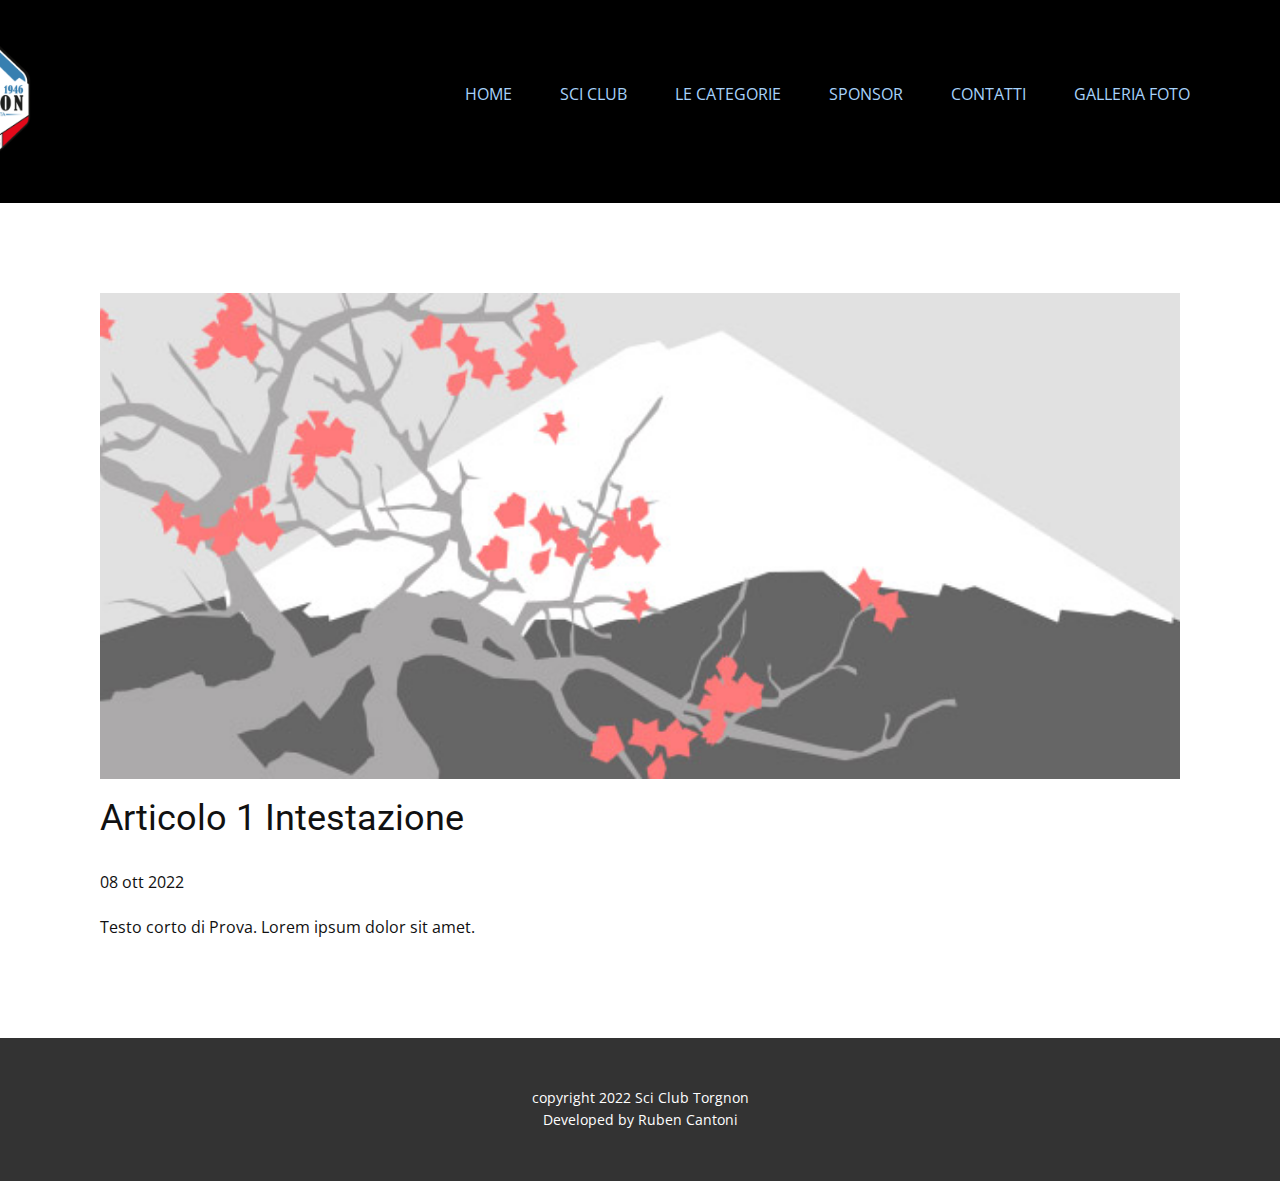
<file: blog/post.html>
<!DOCTYPE html>
<html style="font-size: 16px;" lang="it"><head>
    <meta name="viewport" content="width=device-width, initial-scale=1.0">
    <meta charset="utf-8">
    <meta name="keywords" content="Articolo 1 Intestazione">
    <meta name="description" content="">
    <title>Articolo 1 Intestazione</title>
    <link rel="stylesheet" href="../nicepage.css" media="screen">
<link rel="stylesheet" href="../Post-Template.css" media="screen">
    <script class="u-script" type="text/javascript" src="../jquery.js" defer=""></script>
    <script class="u-script" type="text/javascript" src="../nicepage.js" defer=""></script>
    <meta name="generator" content="Nicepage 4.20.1, nicepage.com">
    <link id="u-theme-google-font" rel="stylesheet" href="https://fonts.googleapis.com/css?family=Roboto:100,100i,300,300i,400,400i,500,500i,700,700i,900,900i|Open+Sans:300,300i,400,400i,500,500i,600,600i,700,700i,800,800i">
    
    
    <script type="application/ld+json">{
		"@context": "http://schema.org",
		"@type": "Organization",
		"name": "Copia di Site4"
}</script>
    <meta name="theme-color" content="#2891f4">
  </head>
  <body class="u-body u-xl-mode" data-lang="it"><header class="u-black u-clearfix u-header u-header" id="sec-59cb"><div class="u-clearfix u-sheet u-sheet-1">
        <img class="u-image u-image-contain u-image-default u-image-1" src="../images/unnamed.png" alt="" data-image-width="1223" data-image-height="1563" data-href="../HOME.html">
        <nav class="u-align-left u-menu u-menu-one-level u-offcanvas u-menu-1" data-responsive-from="MD" data-position="">
          <div class="menu-collapse">
            <a class="u-button-style u-custom-active-color u-custom-color u-custom-text-active-color u-custom-text-color u-custom-text-hover-color u-nav-link" href="#" style="padding: 12px 22px; font-size: calc(1em + 24px);" data-lang-en="{&quot;content&quot;:&quot;\n          <svg class=\&quot;u-svg-link\&quot; preserveAspectRatio=\&quot;xMidYMin slice\&quot; viewBox=\&quot;0 0 302 302\&quot; style=\&quot;\&quot;><use xmlns:xlink=\&quot;http://www.w3.org/1999/xlink\&quot; xlink:href=\&quot;#svg-5c50\&quot;></use></svg>\n          <svg xmlns=\&quot;http://www.w3.org/2000/svg\&quot; xmlns:xlink=\&quot;http://www.w3.org/1999/xlink\&quot; version=\&quot;1.1\&quot; id=\&quot;svg-5c50\&quot; x=\&quot;0px\&quot; y=\&quot;0px\&quot; viewBox=\&quot;0 0 302 302\&quot; style=\&quot;enable-background:new 0 0 302 302;\&quot; xml:space=\&quot;preserve\&quot; class=\&quot;u-svg-content\&quot;><g><rect y=\&quot;36\&quot; width=\&quot;302\&quot; height=\&quot;30\&quot;></rect><rect y=\&quot;236\&quot; width=\&quot;302\&quot; height=\&quot;30\&quot;></rect><rect y=\&quot;136\&quot; width=\&quot;302\&quot; height=\&quot;30\&quot;></rect>\n</g><g></g><g></g><g></g><g></g><g></g><g></g><g></g><g></g><g></g><g></g><g></g><g></g><g></g><g></g><g></g></svg>\n        &quot;,&quot;href&quot;:&quot;#&quot;}">
              <svg class="u-svg-link" preserveAspectRatio="xMidYMin slice" viewBox="0 0 302 302" style=""><use xmlns:xlink="http://www.w3.org/1999/xlink" xlink:href="#svg-5c50"></use></svg>
              <svg xmlns="http://www.w3.org/2000/svg" xmlns:xlink="http://www.w3.org/1999/xlink" version="1.1" id="svg-5c50" x="0px" y="0px" viewBox="0 0 302 302" style="enable-background:new 0 0 302 302;" xml:space="preserve" class="u-svg-content"><g><rect y="36" width="302" height="30"></rect><rect y="236" width="302" height="30"></rect><rect y="136" width="302" height="30"></rect>
</g><g></g><g></g><g></g><g></g><g></g><g></g><g></g><g></g><g></g><g></g><g></g><g></g><g></g><g></g><g></g></svg>
            </a>
          </div>
          <div class="u-custom-menu u-nav-container">
            <ul class="u-nav u-unstyled u-nav-1"><li class="u-nav-item"><a class="u-active-black u-black u-button-style u-nav-link u-text-active-white u-text-hover-grey-25 u-text-palette-1-light-2" href="../HOME.html" style="padding: 10px 24px;">HOME</a>
</li><li class="u-nav-item"><a class="u-active-black u-black u-button-style u-nav-link u-text-active-white u-text-hover-grey-25 u-text-palette-1-light-2" href="../SCI-CLUB.html" style="padding: 10px 24px;">SCI CLUB</a>
</li><li class="u-nav-item"><a class="u-active-black u-black u-button-style u-nav-link u-text-active-white u-text-hover-grey-25 u-text-palette-1-light-2" href="../LE-CATEGORIE.html" style="padding: 10px 24px;">LE CATEGORIE</a>
</li><li class="u-nav-item"><a class="u-active-black u-black u-button-style u-nav-link u-text-active-white u-text-hover-grey-25 u-text-palette-1-light-2" href="../SPONSOR.html" style="padding: 10px 24px;">SPONSOR</a>
</li><li class="u-nav-item"><a class="u-active-black u-black u-button-style u-nav-link u-text-active-white u-text-hover-grey-25 u-text-palette-1-light-2" href="../CONTATTI.html" style="padding: 10px 24px;">CONTATTI</a>
</li><li class="u-nav-item"><a class="u-active-black u-black u-button-style u-nav-link u-text-active-white u-text-hover-grey-25 u-text-palette-1-light-2" href="/GALLERIA-FOTO_48461123.html" style="padding: 10px 20px 10px 24px;">GALLERIA FOTO</a>
</li></ul>
          </div>
          <div class="u-custom-menu u-nav-container-collapse">
            <div class="u-align-center u-black u-container-style u-inner-container-layout u-opacity u-opacity-95 u-sidenav">
              <div class="u-inner-container-layout u-sidenav-overflow">
                <div class="u-menu-close"></div>
                <ul class="u-align-center u-nav u-popupmenu-items u-unstyled u-nav-2"><li class="u-nav-item"><a class="u-button-style u-nav-link" href="../HOME.html">HOME</a>
</li><li class="u-nav-item"><a class="u-button-style u-nav-link" href="../SCI-CLUB.html">SCI CLUB</a>
</li><li class="u-nav-item"><a class="u-button-style u-nav-link" href="../LE-CATEGORIE.html">LE CATEGORIE</a>
</li><li class="u-nav-item"><a class="u-button-style u-nav-link" href="../SPONSOR.html">SPONSOR</a>
</li><li class="u-nav-item"><a class="u-button-style u-nav-link" href="../CONTATTI.html">CONTATTI</a>
</li><li class="u-nav-item"><a class="u-button-style u-nav-link" href="/GALLERIA-FOTO_48461123.html">GALLERIA FOTO</a>
</li></ul>
              </div>
            </div>
            <div class="u-black u-menu-overlay u-opacity u-opacity-70"></div>
          </div>
        </nav>
      </div></header>
    <section class="u-align-center u-clearfix u-section-1" id="sec-c29c">
      <div class="u-clearfix u-sheet u-valign-middle-md u-valign-middle-sm u-valign-middle-xs u-sheet-1"><!--post_details--><!--post_details_options_json--><!--{"source":""}--><!--/post_details_options_json--><!--blog_post-->
        <div class="u-container-style u-expanded-width u-post-details u-post-details-1">
          <div class="u-container-layout u-valign-middle u-container-layout-1"><!--blog_post_image-->
            <img alt="" class="u-blog-control u-expanded-width u-image u-image-default u-image-1" src="../images/0fd3416c.jpeg"><!--/blog_post_image--><!--blog_post_header-->
            <h2 class="u-blog-control u-text u-text-1">Articolo 1 Intestazione</h2><!--/blog_post_header--><!--blog_post_metadata-->
            <div class="u-blog-control u-metadata u-metadata-1"><!--blog_post_metadata_date-->
              <span class="u-meta-date u-meta-icon">08 ott 2022</span><!--/blog_post_metadata_date--><!--blog_post_metadata_category-->
              <!--/blog_post_metadata_category--><!--blog_post_metadata_comments-->
              <!--/blog_post_metadata_comments-->
            </div><!--/blog_post_metadata--><!--blog_post_content-->
            <div class="u-align-justify u-blog-control u-post-content u-text u-text-2 fr-view">
  Testo corto di Prova. Lorem ipsum dolor sit amet.
  </div><!--/blog_post_content-->
          </div>
        </div><!--/blog_post--><!--/post_details-->
      </div>
    </section>
    
    
    <footer class="u-align-center u-clearfix u-footer u-grey-80 u-footer" id="sec-aa06"><div class="u-clearfix u-sheet u-sheet-1">
        <p class="u-small-text u-text u-text-variant u-text-1" data-lang-en="Sample text. Click to select the Text Element.">copyright 2022 Sci Club Torgnon<br>Developed by Ruben Cantoni
        </p>
      </div></footer>
  
</body></html>
</file>
